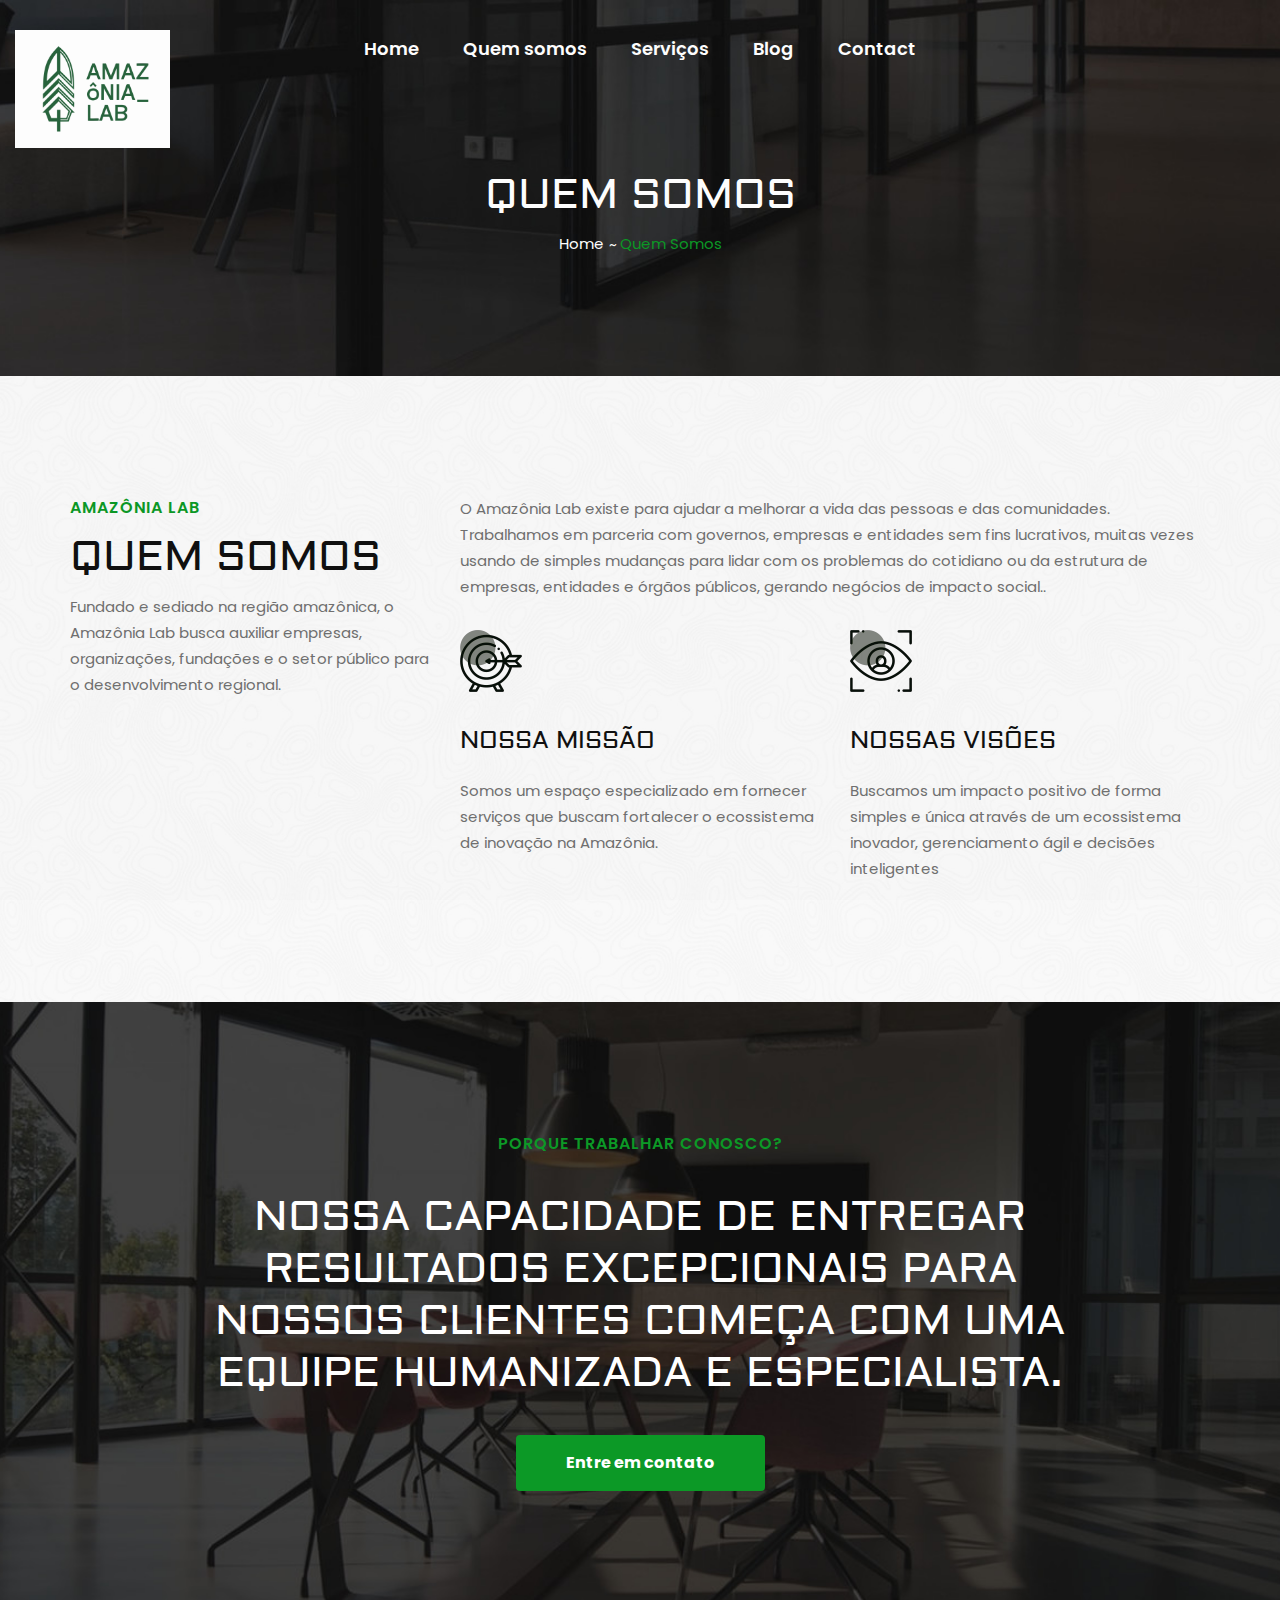
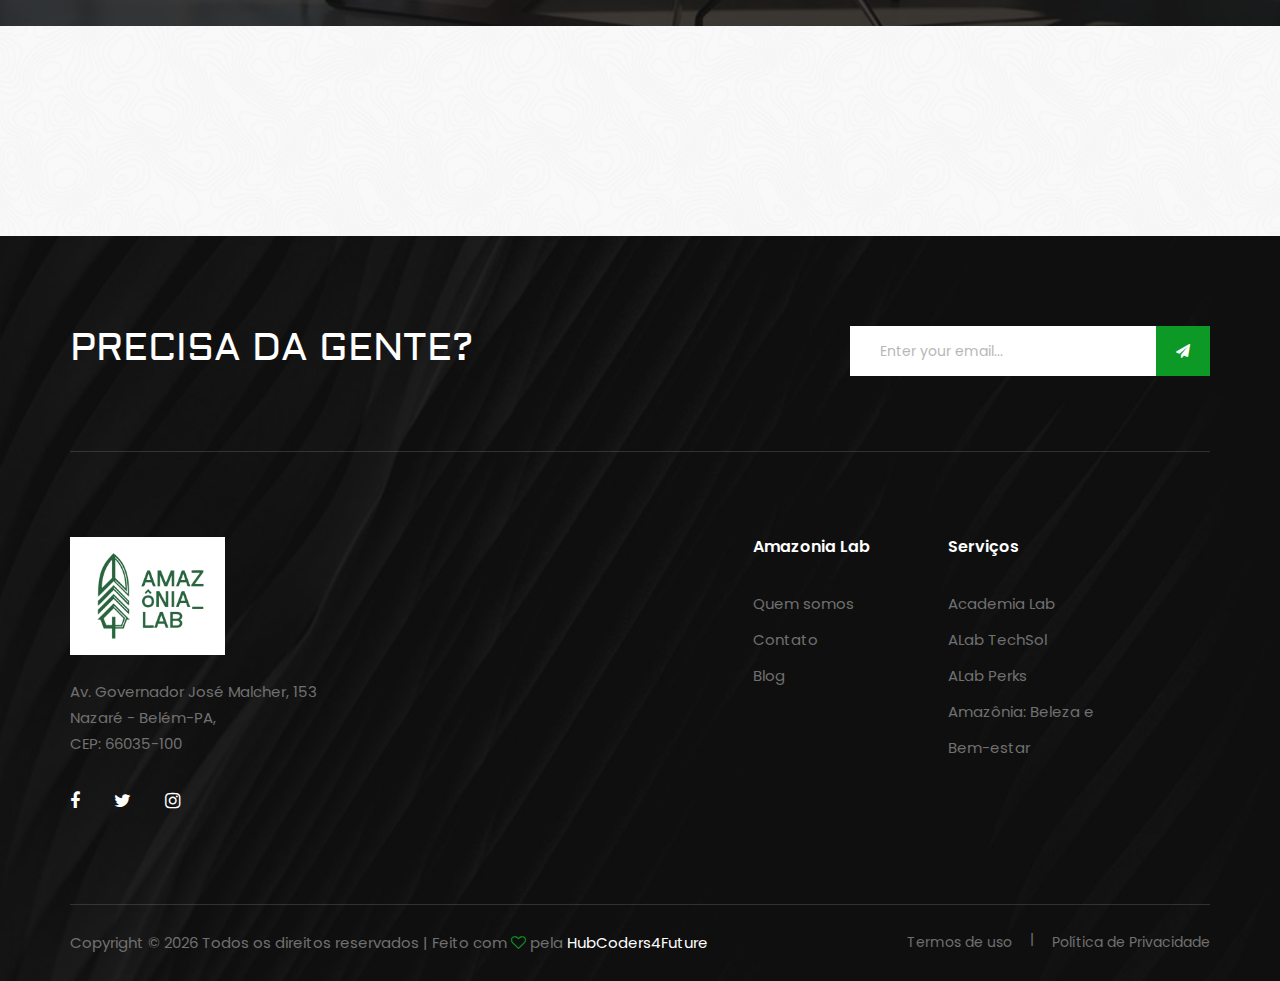
<file: about.html>
<!DOCTYPE html>
<html lang="zxx">

<head>
    <meta charset="UTF-8">
    <meta name="description" content="Staging Template">
    <meta name="keywords" content="Staging, unica, creative, html">
    <meta name="viewport" content="width=device-width, initial-scale=1.0">
    <meta http-equiv="X-UA-Compatible" content="ie=edge">
    <title>Amazônia Lab</title>

    <!-- Google Font -->
    <link href="https://fonts.googleapis.com/css2?family=Poppins:wght@300;400;500;600;700;800;900&display=swap"
    rel="stylesheet">
    <link href="https://fonts.googleapis.com/css2?family=Aldrich&display=swap" rel="stylesheet">

    <!-- Css Styles -->
    <link rel="stylesheet" href="css/bootstrap.min.css" type="text/css">
    <link rel="stylesheet" href="css/font-awesome.min.css" type="text/css">
    <link rel="stylesheet" href="css/elegant-icons.css" type="text/css">
    <link rel="stylesheet" href="css/owl.carousel.min.css" type="text/css">
    <link rel="stylesheet" href="css/slicknav.min.css" type="text/css">
    <link rel="stylesheet" href="css/style.css" type="text/css">
</head>

<body>
    <!-- Page Preloder -->
    <div id="preloder">
        <div class="loader"></div>
    </div>

    <!-- Offcanvas Menu Begin -->
    <div class="offcanvas-menu-overlay"></div>
    <div class="offcanvas-menu-wrapper">
        <div class="offcanvas__logo">
            <a href="#"><img src="img/logo.png" alt=""></a>
        </div>
        <div id="mobile-menu-wrap"></div>
        <!-- <div class="offcanvas__widget">
            <span>Call us for any questions</span>
            <h4>+01 123 456 789</h4>
        </div> -->
    </div>
    <!-- Offcanvas Menu End -->

    <!-- Header Section Begin -->
    <header class="header">
        <div class="container-fluid">
            <div class="row">
                <div class="col-lg-3">
                    <div class="header__logo">
                        <a href="#"><img src="img/logo.png" alt=""></a>
                    </div>
                </div>
                <div class="col-lg-6">
                    <nav class="header__menu mobile-menu">
                        <ul>
                            <li><a href="./index.html">Home</a></li>
                            <li><a href="./about.html">Quem somos</a></li>
                            <li><a href="./projects.html">Serviços</a>
                                <ul class="dropdown">
                                  
                                    <li><a href="./about.html">Academia Lab</a></li>
                                    <li><a href="./about.html">ALab TechSol</a></li>
                                    <li><a href="./services.html">ALab Perks</a></li>
                                    <li><a href="./blog-details.html">Amazônia: Beleza e <br>Bem-estar</a></li>
                                </ul>
                            </li>
                            <li><a href="./blog.html">Blog</a></li>
                            <li><a href="./contact.html">Contact</a></li>
                        </ul>
                    </nav>
                </div>
                <!-- <div class="col-lg-3">
                    <div class="header__widget">
                        <span>Call us for any questions</span>
                        <h4>+01 123 456 789</h4>
                    </div>
                </div> -->
            </div>
            <div class="canvas__open"><i class="fa fa-bars"></i></div>
        </div>
    </header>
    <!-- Header Section End -->

    <!-- Breadcrumb Section Begin -->
    <div class="breadcrumb-option spad set-bg" data-setbg="img/breadcrumb-bg.jpg">
        <div class="container">
            <div class="row">
                <div class="col-lg-12 text-center">
                    <div class="breadcrumb__text">
                        <h2>Quem somos</h2>
                        <div class="breadcrumb__links">
                            <a href="./index.html">Home</a>
                            <span>Quem Somos</span>
                        </div>
                    </div>
                </div>
            </div>
        </div>
    </div>

    <section class="about-page spad set-bg" data-setbg="img/testimonial/testimonial-bg.jpg">
        <div class="container">
            <div class="row">
                <div class="col-lg-4 col-md-4">
                    <div class="about__text about__page__text">
                        <div class="section-title">
                            <span>Amazônia Lab</span>
                            <h2>Quem somos</h2>
                        </div>
                        <div class="about__para__text">
                            <p>Fundado e sediado na região
                                amazônica, o Amazônia Lab
                                busca auxiliar empresas,
                                organizações, fundações e o
                                setor público para o
                                desenvolvimento regional.</p>
                        </div>
                    </div>
                </div>
                <div class="col-lg-8 col-md-8">
                    <div class="about__page__services">
                        <div class="about__page__services__text">
                            <p>O Amazônia Lab existe para ajudar a melhorar a vida das pessoas e das comunidades. Trabalhamos em parceria com governos, empresas e entidades sem fins lucrativos, muitas vezes usando de simples mudanças para lidar com os problemas do cotidiano ou da estrutura de empresas, entidades e órgãos públicos, gerando negócios de impacto social..</p>
                        </div>
                        <div class="row">
                            <div class="col-lg-6 col-md-6 col-sm-6">
                                <div class="services__item">
                                    <img src="img/services/services-5.png" alt="">
                                    <h4>Nossa Missão</h4>
                                    <p>Somos um espaço especializado em fornecer serviços que buscam fortalecer o ecossistema de inovação na Amazônia.</p>
                                </div>
                            </div>
                            <div class="col-lg-6 col-md-6 col-sm-6">
                                <div class="services__item">
                                    <img src="img/services/services-6.png" alt="">
                                    <h4>Nossas visões</h4>
                                    <p>Buscamos um impacto positivo de forma simples e única através de um ecossistema inovador, gerenciamento ágil e decisões inteligentes</p>
                                </div>
                            </div>
                        </div>
                    </div>
                </div>
            </div>
        </div>
    </section>
    <!-- About Page Section End -->

    <!-- Call To Action Section Begin -->
    <section class="callto spad set-bg" data-setbg="img/call-bg.jpg">
        <div class="container">
            <div class="row d-flex justify-content-center">
                <div class="col-lg-10 text-center">
                    <div class="callto__text">
                        <span>Porque trabalhar conosco?</span>
                        <h2>Nossa capacidade de entregar resultados excepcionais para nossos clientes começa com uma equipe humanizada e especialista.
                        </h2>
                        <a href="#" class="primary-btn">Entre em contato</a>
                    </div>
                </div>
            </div>
        </div>
    </section>
    <!-- Call To Action Section End -->

    <!-- Team Section Begin -->
    <section class="team spad set-bg" data-setbg="img/testimonial/testimonial-bg.jpg">
       
    </section>
    <!-- Team Section End -->

    <!-- Footer Section Begin -->
    <footer class="footer set-bg" data-setbg="img/footer-bg.jpg">
        <div class="container">
            <div class="footer__top">
                <div class="row">
                    <div class="col-lg-8 col-md-6">
                        <div class="footer__top__text">
                            <h2>Precisa da gente?</h2>
                        </div>
                    </div>
                    <div class="col-lg-4 col-md-6">
                        <div class="footer__top__newslatter">
                            <form action="#">
                                <input type="text" placeholder="Enter your email...">
                                <button type="submit"><i class="fa fa-send"></i></button>
                            </form>
                        </div>
                    </div>
                </div>
            </div>
            <div class="row">
                <div class="col-lg-3 col-md-6 col-sm-6">
                    <div class="footer__about">
                        <div class="footer__logo">
                            <a href="#"><img src="img/logo.png" alt=""></a>
                        </div>
                        <p>Av. Governador José Malcher, 153<br /> Nazaré - Belém-PA, <br>CEP: 66035-100</p>
                        <!-- <ul>
                            <li>Info.colorlib@gmail.com</li>
                            <li>+84 123 456 789</li>
                        </ul> -->
                        <div class="footer__social">
                            <a href="#"><i class="fa fa-facebook"></i></a>
                            <a href="#"><i class="fa fa-twitter"></i></a>
                            <a href="#"><i class="fa fa-instagram"></i></a>
                          
                        </div>
                    </div>
                </div>
                <div class="col-lg-2 offset-lg-1 col-md-3 col-sm-6">
                    <div class="footer__widget">
                       
                        
                    </div>
                </div>
                <div class="col-lg-2 offset-lg-1 col-md-3 col-sm-6">
                    <div class="footer__widget">
                        <h6>Amazonia Lab</h6>
                        <ul>
                            <li><a href="#">Quem somos</a></li>
                            <li><a href="#">Contato</a></li>
                            <li><a href="#">Blog</a></li>
                           
                        </ul>
                    </div>
                </div>
                <div class="col-lg-2 col-md-3 col-sm-6">
                    <div class="footer__widget">
                        <h6>Serviços</h6>
                        <ul>
                            <li><a href="#">Academia Lab</a></li>
                            <li><a href="#">ALab TechSol</a></li>
                            <li><a href="#">ALab Perks</a></li>
                            <li><a href="#">Amazônia: Beleza e Bem-estar</a></li>
                        </ul>
                    </div>
                </div>
               
            </div>
            <div class="copyright">
                <div class="row">
                    <div class="col-lg-8 col-md-7">
                        <div class="copyright__text">
                            <p>Copyright © <script>
                                document.write(new Date().getFullYear());
                            </script> Todos os direitos reservados | Feito com <i class="fa fa-heart-o"
                            aria-hidden="true"></i> pela <a href="https://coders4future.com"
                            target="_blank">HubCoders4Future</a>
                        </p>
                    </div>
                </div>
                <div class="col-lg-4 col-md-5">
                    <div class="copyright__widget">
                        <a href="#">Termos de uso</a>
                        <a href="#">Política de Privacidade</a>
                    </div>
                </div>
            </div>
        </div>
    </div>
</footer>
<!-- Footer Section End -->

<!-- Js Plugins -->
<script src="js/jquery-3.3.1.min.js"></script>
<script src="js/bootstrap.min.js"></script>
<script src="js/jquery.slicknav.js"></script>
<script src="js/owl.carousel.min.js"></script>
<script src="js/slick.min.js"></script>
<script src="js/main.js"></script>
</body>

</html>
</file>
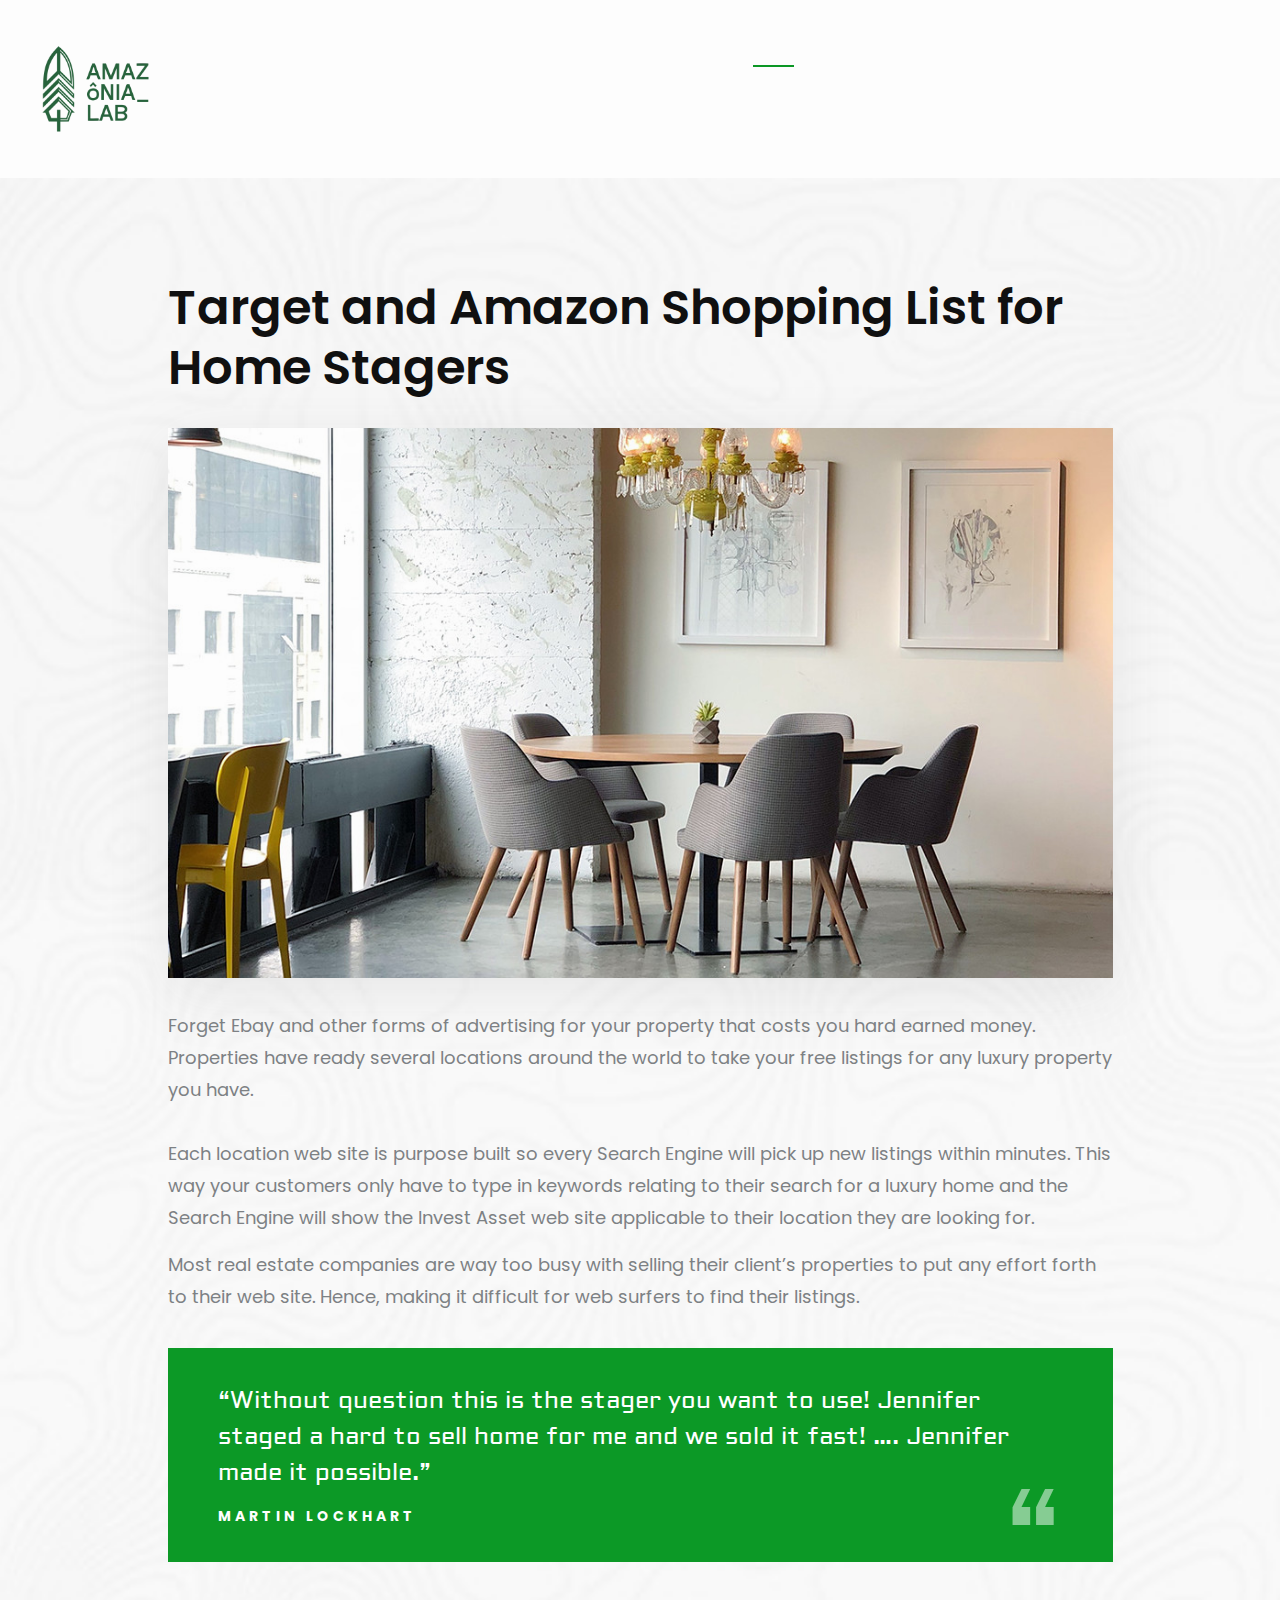
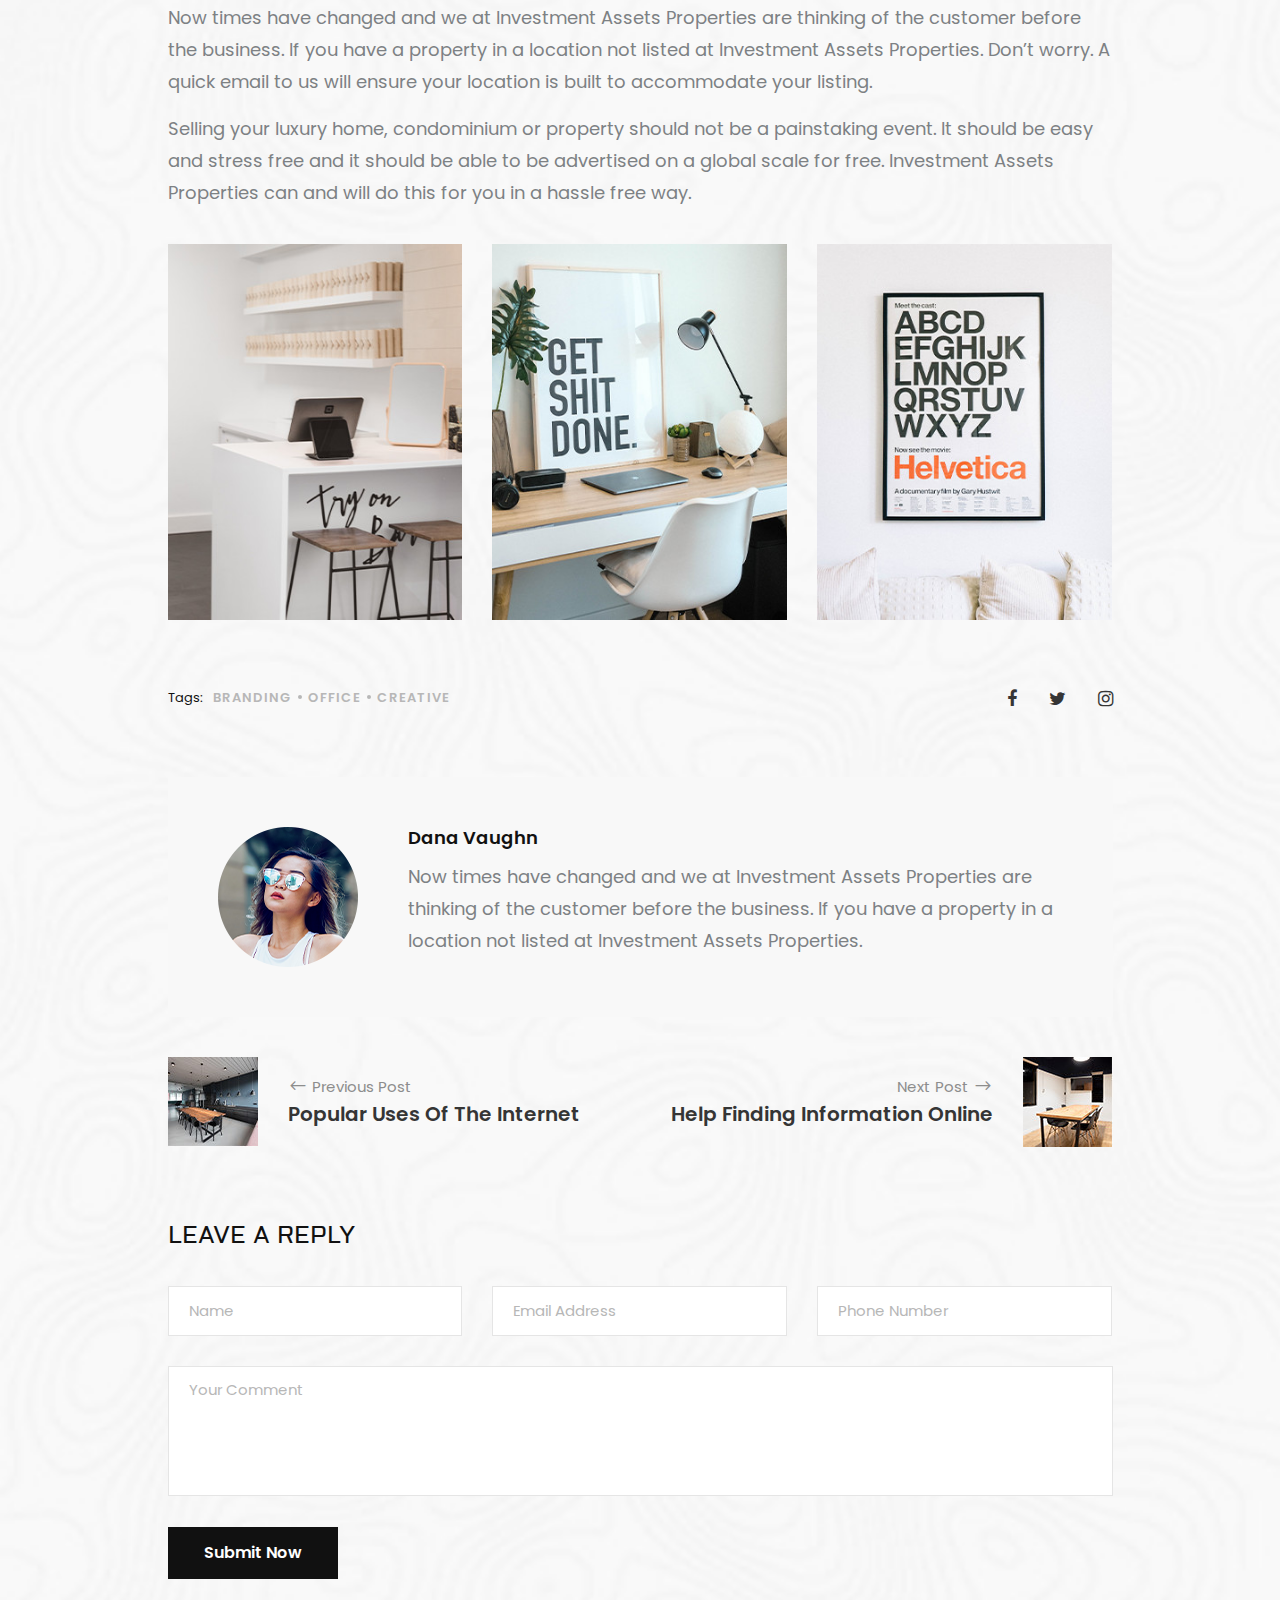
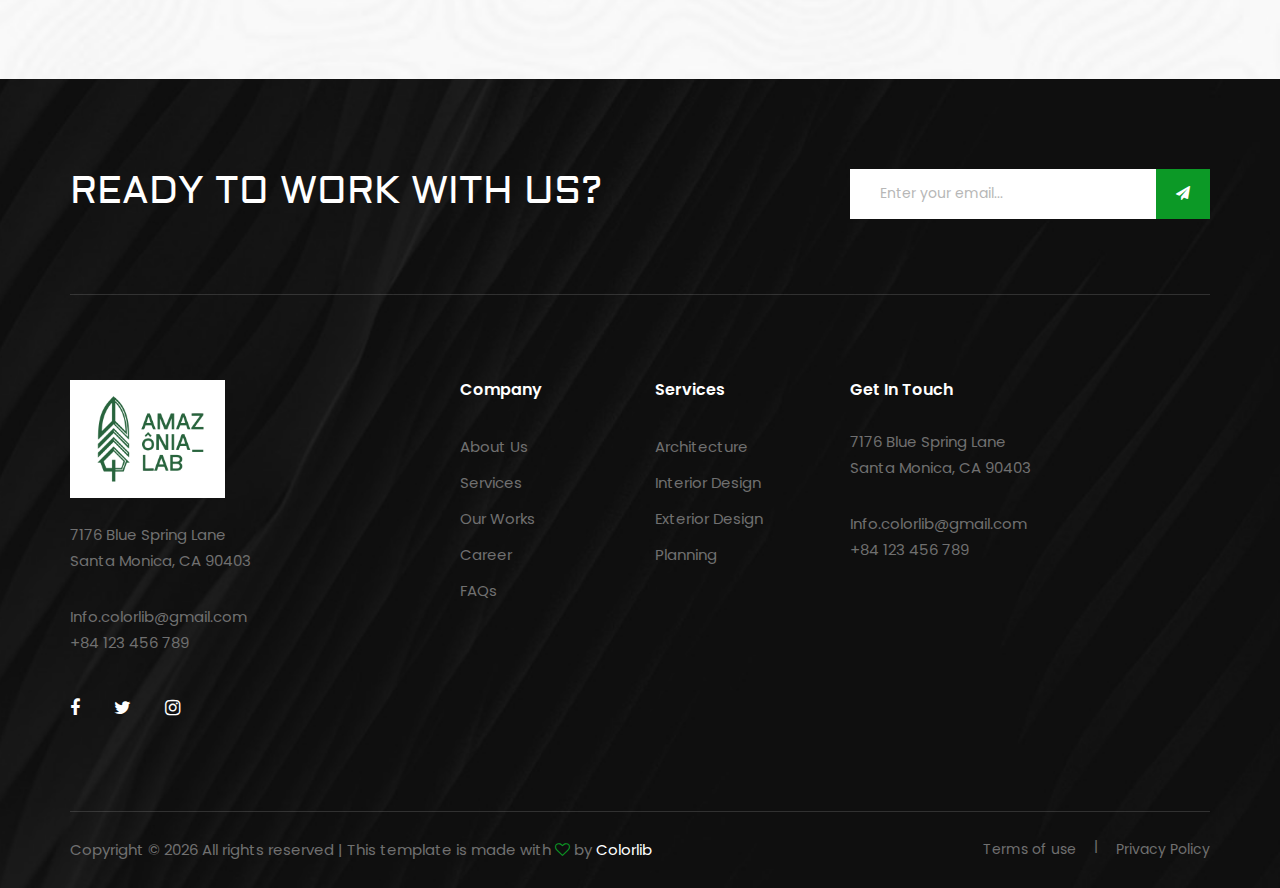
<file: blog-details.html>
<!DOCTYPE html>
<html lang="zxx">

<head>
    <meta charset="UTF-8">
    <meta name="description" content="Staging Template">
    <meta name="keywords" content="Staging, unica, creative, html">
    <meta name="viewport" content="width=device-width, initial-scale=1.0">
    <meta http-equiv="X-UA-Compatible" content="ie=edge">
    <title>Amazônia Lab</title>

    <!-- Google Font -->
    <link href="https://fonts.googleapis.com/css2?family=Poppins:wght@300;400;500;600;700;800;900&display=swap"
    rel="stylesheet">
    <link href="https://fonts.googleapis.com/css2?family=Aldrich&display=swap" rel="stylesheet">

    <!-- Css Styles -->
    <link rel="stylesheet" href="css/bootstrap.min.css" type="text/css">
    <link rel="stylesheet" href="css/font-awesome.min.css" type="text/css">
    <link rel="stylesheet" href="css/elegant-icons.css" type="text/css">
    <link rel="stylesheet" href="css/owl.carousel.min.css" type="text/css">
    <link rel="stylesheet" href="css/slicknav.min.css" type="text/css">
    <link rel="stylesheet" href="css/style.css" type="text/css">
    <link rel="stylesheet" href="css/slick.css" type="text/css">

</head>

<body>
    <!-- Page Preloder -->
    <div id="preloder">
        <div class="loader"></div>
    </div>

    <!-- Offcanvas Menu Begin -->
    <div class="offcanvas-menu-overlay"></div>
    <div class="offcanvas-menu-wrapper">
        <div class="offcanvas__logo">
            <a href="#"><img src="img/logo.png" alt=""></a>
        </div>
        <div id="mobile-menu-wrap"></div>
        <!-- <div class="offcanvas__widget">
            <span>Call us for any questions</span>
            <h4>+01 123 456 789</h4>
        </div> -->
    </div>
    <!-- Offcanvas Menu End -->

    <!-- Header Section Begin -->
    <header class="header header-normal">
        <div class="container-fluid">
            <div class="row">
                <div class="col-lg-3">
                    <div class="header__logo">
                        <a href="#"><img src="img/logo.png" alt=""></a>
                    </div>
                </div>
                <div class="col-lg-6">
                    <nav class="header__menu mobile-menu">
                        <ul>
                            <li><a href="./index.html">Home</a></li>
                           
                            <li><a href="./about.html">Quem somos</a></li>
                            <li><a href="./projects.html">Serviços</a>
                                <ul class="dropdown">
                                  
                                    <li><a href="./about.html">Academia Lab</a></li>
                                    <li><a href="./about.html">ALab TechSol</a></li>
                                    <li><a href="./services.html">ALab Perks</a></li>
                                    <li><a href="./blog-details.html">Amazônia: Beleza e <br>Bem-estar</a></li>
                                </ul>
                            </li>
                            <li class="active"><a href="./blog.html">Blog</a></li>
                            <li><a href="./contact.html">Contact</a></li>
                        </ul>
                    </nav>
                </div>
                <!-- <div class="col-lg-3">
                    <div class="header__widget">
                        <span>Call us for any questions</span>
                        <h4>+01 123 456 789</h4>
                    </div>
                </div> -->
            </div>
            <div class="canvas__open"><i class="fa fa-bars"></i></div>
        </div>
    </header>
    <!-- Header Section End -->

    <!-- Blog Details Section Begin -->
    <section class="blog-details spad set-bg" data-setbg="img/testimonial/testimonial-bg.jpg">
        <div class="container">
            <div class="row d-flex justify-content-center">
                <div class="col-lg-10">
                    <div class="blog__details__content">
                        <div class="blog__details__title">
                            
                            <h2>Target and Amazon Shopping List for Home Stagers</h2>
                            <img src="img/blog/details/blog-details.jpg" alt="">
                            <p>Forget Ebay and other forms of advertising for your property that costs you hard earned
                                money. Properties have ready several locations around the world to take your free
                            listings for any luxury property you have.</p>
                        </div>
                        <div class="blog__details__text">
                            <p>Each location web site is purpose built so every Search Engine will pick up new listings
                                within minutes. This way your customers only have to type in keywords relating to their
                                search for a luxury home and the Search Engine will show the Invest Asset web site
                            applicable to their location they are looking for.</p>
                            <p>Most real estate companies are way too busy with selling their client’s properties to put
                                any effort forth to their web site. Hence, making it difficult for web surfers to find
                            their listings.</p>
                        </div>
                        <div class="blog__item__quote">
                            <p>“Without question this is the stager you want to use! Jennifer staged a hard to sell home
                            for me and we sold it fast! …. Jennifer made it possible.”</p>
                            <span>Martin Lockhart</span>
                        </div>
                        <div class="blog__details__text">
                            <p>Now times have changed and we at Investment Assets Properties are thinking of the
                                customer before the business. If you have a property in a location not listed at
                                Investment Assets Properties. Don’t worry. A quick email to us will ensure your location
                            is built to accommodate your listing.</p>
                            <p>Selling your luxury home, condominium or property should not be a painstaking event. It
                                should be easy and stress free and it should be able to be advertised on a global scale
                                for free. Investment Assets Properties can and will do this for you in a hassle free
                            way.</p>
                        </div>
                        <div class="blog__details__pic">
                            <div class="row">
                                <div class="col-lg-4 col-md-4 col-sm-4">
                                    <img src="img/blog/details/bi-1.jpg" alt="">
                                </div>
                                <div class="col-lg-4 col-md-4 col-sm-4">
                                    <img src="img/blog/details/bi-2.jpg" alt="">
                                </div>
                                <div class="col-lg-4 col-md-4 col-sm-4">
                                    <img src="img/blog/details/bi-3.jpg" alt="">
                                </div>
                            </div>
                        </div>
                        <div class="blog__details__widget">
                            <div class="row">
                                <div class="col-lg-6 col-md-6 col-sm-6">
                                    <div class="blog__details__tags">
                                        <span>Tags:</span>
                                        <a href="#">Branding</a>
                                        <a href="#">Office</a>
                                        <a href="#">Creative</a>
                                    </div>
                                </div>
                                <div class="col-lg-6 col-md-6 col-sm-6">
                                    <div class="blog__details__social">
                                        <a href="#"><i class="fa fa-facebook"></i></a>
                                        <a href="#"><i class="fa fa-twitter"></i></a>
                                        <a href="#"><i class="fa fa-instagram"></i></a>
                                       
                                    </div>
                                </div>
                            </div>
                        </div>
                        <div class="blog__details__author">
                            <div class="blog__details__author__pic">
                                <img src="img/blog/blog-about.png" alt="">
                            </div>
                            <div class="blog__details__author__text">
                                <h5>Dana Vaughn</h5>
                                <p>Now times have changed and we at Investment Assets Properties are thinking of the
                                    customer before the business. If you have a property in a location not listed at
                                Investment Assets Properties.</p>
                            </div>
                        </div>
                        <div class="blog__details__btns">
                            <div class="row">
                                <div class="col-lg-6 col-md-6 col-sm-6">
                                    <a href="#" class="blog__details__btns__item">
                                        <div class="blog__details__btns__item__pic">
                                            <img src="img/blog/details/prev.jpg" alt="">
                                        </div>
                                        <div class="blog__details__btns__item__text">
                                            <h6><span class="arrow_left"></span> Previous Post</h6>
                                            <h5>Popular Uses Of The Internet</h5>
                                        </div>
                                    </a>
                                </div>
                                <div class="col-lg-6 col-md-6 col-sm-6">
                                    <a href="#" class="blog__details__btns__item blog__details__btns__item--next">
                                        <div class="blog__details__btns__item__pic">
                                            <img src="img/blog/details/next.jpg" alt="">
                                        </div>
                                        <div class="blog__details__btns__item__text">
                                            <h6>Next Post <span class="arrow_right"></span></h6>
                                            <h5>Help Finding Information Online</h5>
                                        </div>
                                    </a>
                                </div>
                            </div>
                        </div>
                        <div class="blog__details__comment__form">
                            <h4>Leave A Reply</h4>
                            <form action="#">
                                <div class="row">
                                    <div class="col-lg-4 col-md-4">
                                        <input type="text" placeholder="Name">
                                    </div>
                                    <div class="col-lg-4 col-md-4">
                                        <input type="text" placeholder="Email Address">
                                    </div>
                                    <div class="col-lg-4 col-md-4">
                                        <input type="text" placeholder="Phone Number">
                                    </div>
                                    <div class="col-lg-12">
                                        <textarea placeholder="Your Comment"></textarea>
                                        <button type="submit" class="site-btn">Submit Now</button>
                                    </div>
                                </div>
                            </form>
                        </div>
                    </div>
                </div>
            </div>
        </div>
    </section>
    <!-- Blog Details Section End -->

    <!-- Footer Section Begin -->
    <footer class="footer set-bg" data-setbg="img/footer-bg.jpg">
        <div class="container">
            <div class="footer__top">
                <div class="row">
                    <div class="col-lg-8 col-md-6">
                        <div class="footer__top__text">
                            <h2>Ready To Work With Us?</h2>
                        </div>
                    </div>
                    <div class="col-lg-4 col-md-6">
                        <div class="footer__top__newslatter">
                            <form action="#">
                                <input type="text" placeholder="Enter your email...">
                                <button type="submit"><i class="fa fa-send"></i></button>
                            </form>
                        </div>
                    </div>
                </div>
            </div>
            <div class="row">
                <div class="col-lg-3 col-md-6 col-sm-6">
                    <div class="footer__about">
                        <div class="footer__logo">
                            <a href="#"><img src="img/logo.png" alt=""></a>
                        </div>
                        <p>7176 Blue Spring Lane <br />Santa Monica, CA 90403</p>
                        <ul>
                            <li>Info.colorlib@gmail.com</li>
                            <li>+84 123 456 789</li>
                        </ul>
                        <div class="footer__social">
                            <a href="#"><i class="fa fa-facebook"></i></a>
                            <a href="#"><i class="fa fa-twitter"></i></a>
                            <a href="#"><i class="fa fa-instagram"></i></a>

                        </div>
                    </div>
                </div>
                <div class="col-lg-2 offset-lg-1 col-md-3 col-sm-6">
                    <div class="footer__widget">
                        <h6>Company</h6>
                        <ul>
                            <li><a href="#">About Us</a></li>
                            <li><a href="#">Services</a></li>
                            <li><a href="#">Our Works</a></li>
                            <li><a href="#">Career</a></li>
                            <li><a href="#">FAQs</a></li>
                        </ul>
                    </div>
                </div>
                <div class="col-lg-2 col-md-3 col-sm-6">
                    <div class="footer__widget">
                        <h6>Services</h6>
                        <ul>
                            <li><a href="#">Architecture</a></li>
                            <li><a href="#">Interior Design</a></li>
                            <li><a href="#">Exterior Design</a></li>
                            <li><a href="#">Planning</a></li>
                        </ul>
                    </div>
                </div>
                <div class="col-lg-4 col-md-6 col-sm-6">
                    <div class="footer__address">
                        <h6>Get In Touch</h6>
                        <p>7176 Blue Spring Lane <br />Santa Monica, CA 90403</p>
                        <ul>
                            <li>Info.colorlib@gmail.com</li>
                            <li>+84 123 456 789</li>
                        </ul>
                    </div>
                </div>
            </div>
            <div class="copyright">
                <div class="row">
                    <div class="col-lg-8 col-md-7">
                        <div class="copyright__text">
                            <p>Copyright © <script>
                                document.write(new Date().getFullYear());
                            </script> All rights reserved | This template is made with <i class="fa fa-heart-o"
                            aria-hidden="true"></i> by <a href="https://colorlib.com"
                            target="_blank">Colorlib</a>
                        </p>
                    </div>
                </div>
                <div class="col-lg-4 col-md-5">
                    <div class="copyright__widget">
                        <a href="#">Terms of use</a>
                        <a href="#">Privacy Policy</a>
                    </div>
                </div>
            </div>
        </div>
    </div>
</footer>
<!-- Footer Section End -->

<!-- Js Plugins -->
<script src="js/jquery-3.3.1.min.js"></script>
<script src="js/bootstrap.min.js"></script>
<script src="js/jquery.slicknav.js"></script>
<script src="js/owl.carousel.min.js"></script>
<script src="js/slick.min.js"></script>
<script src="js/main.js"></script>
</body>

</html>
</file>
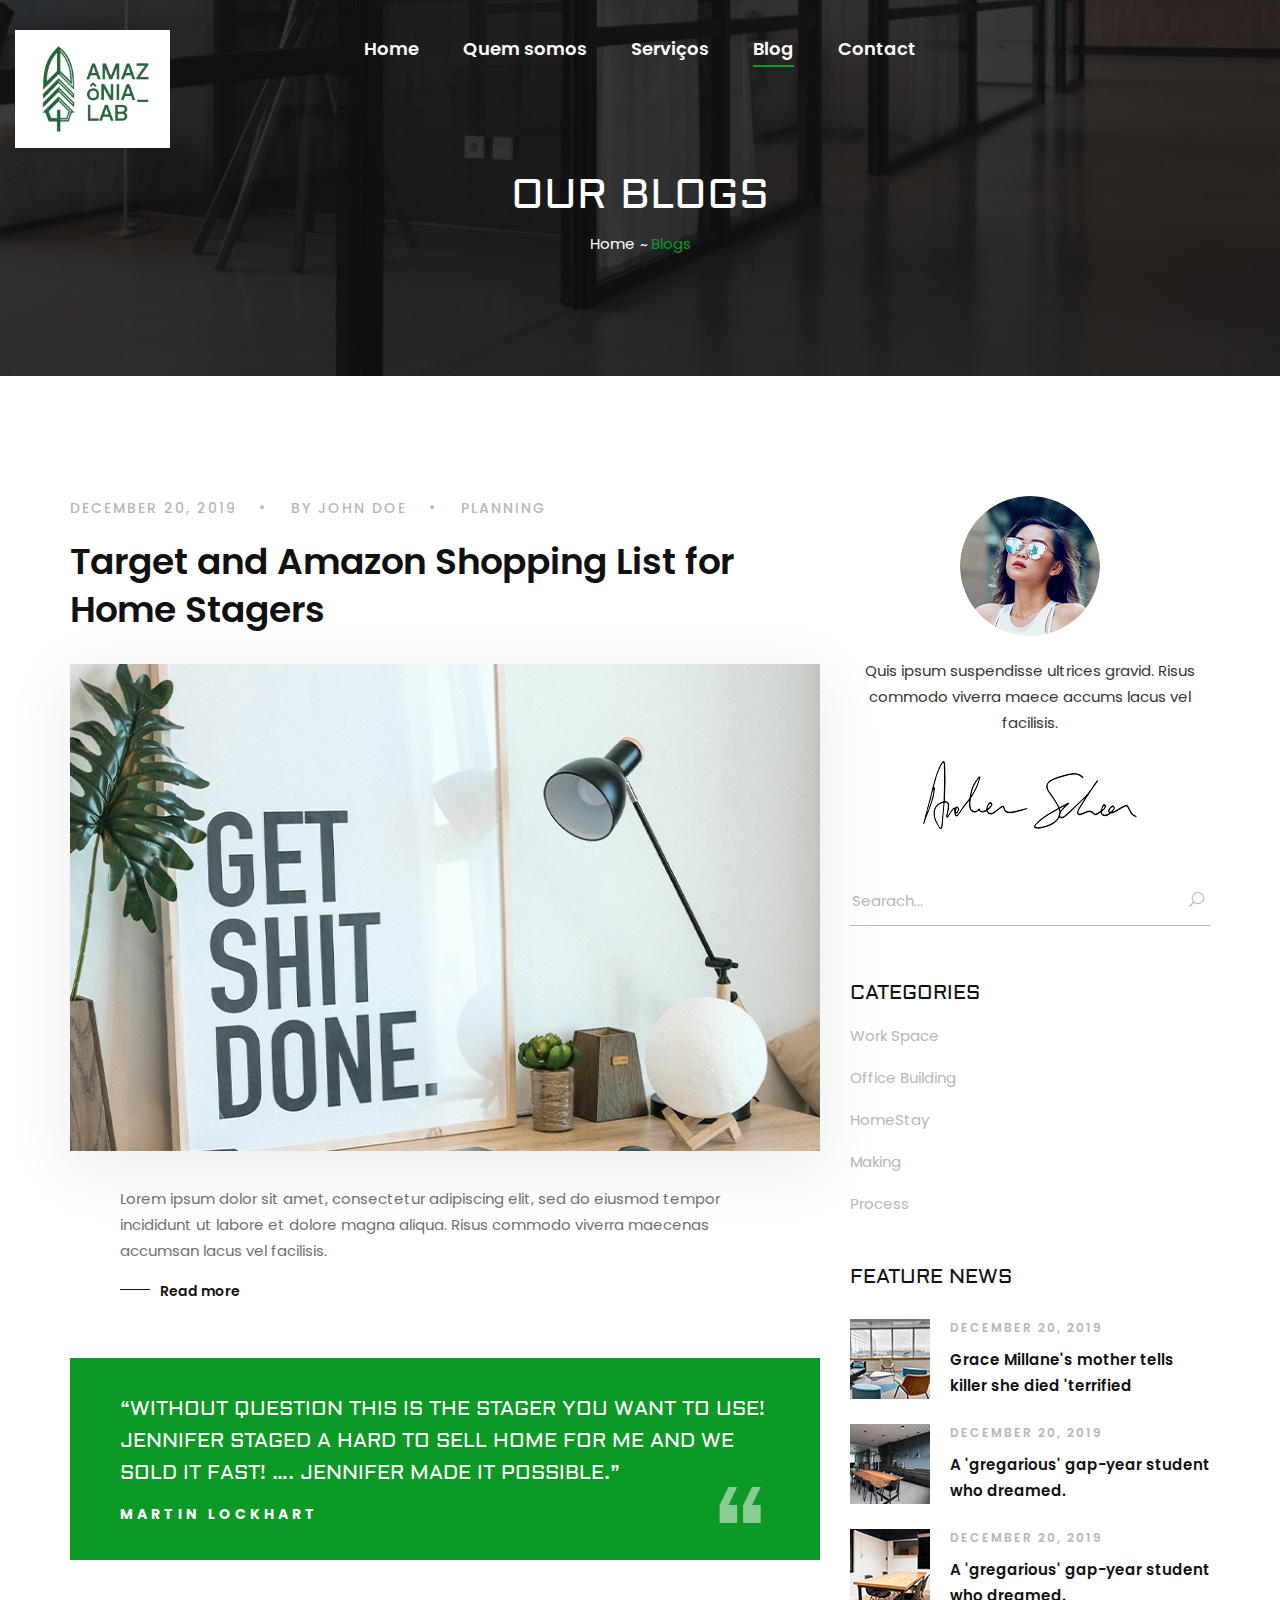
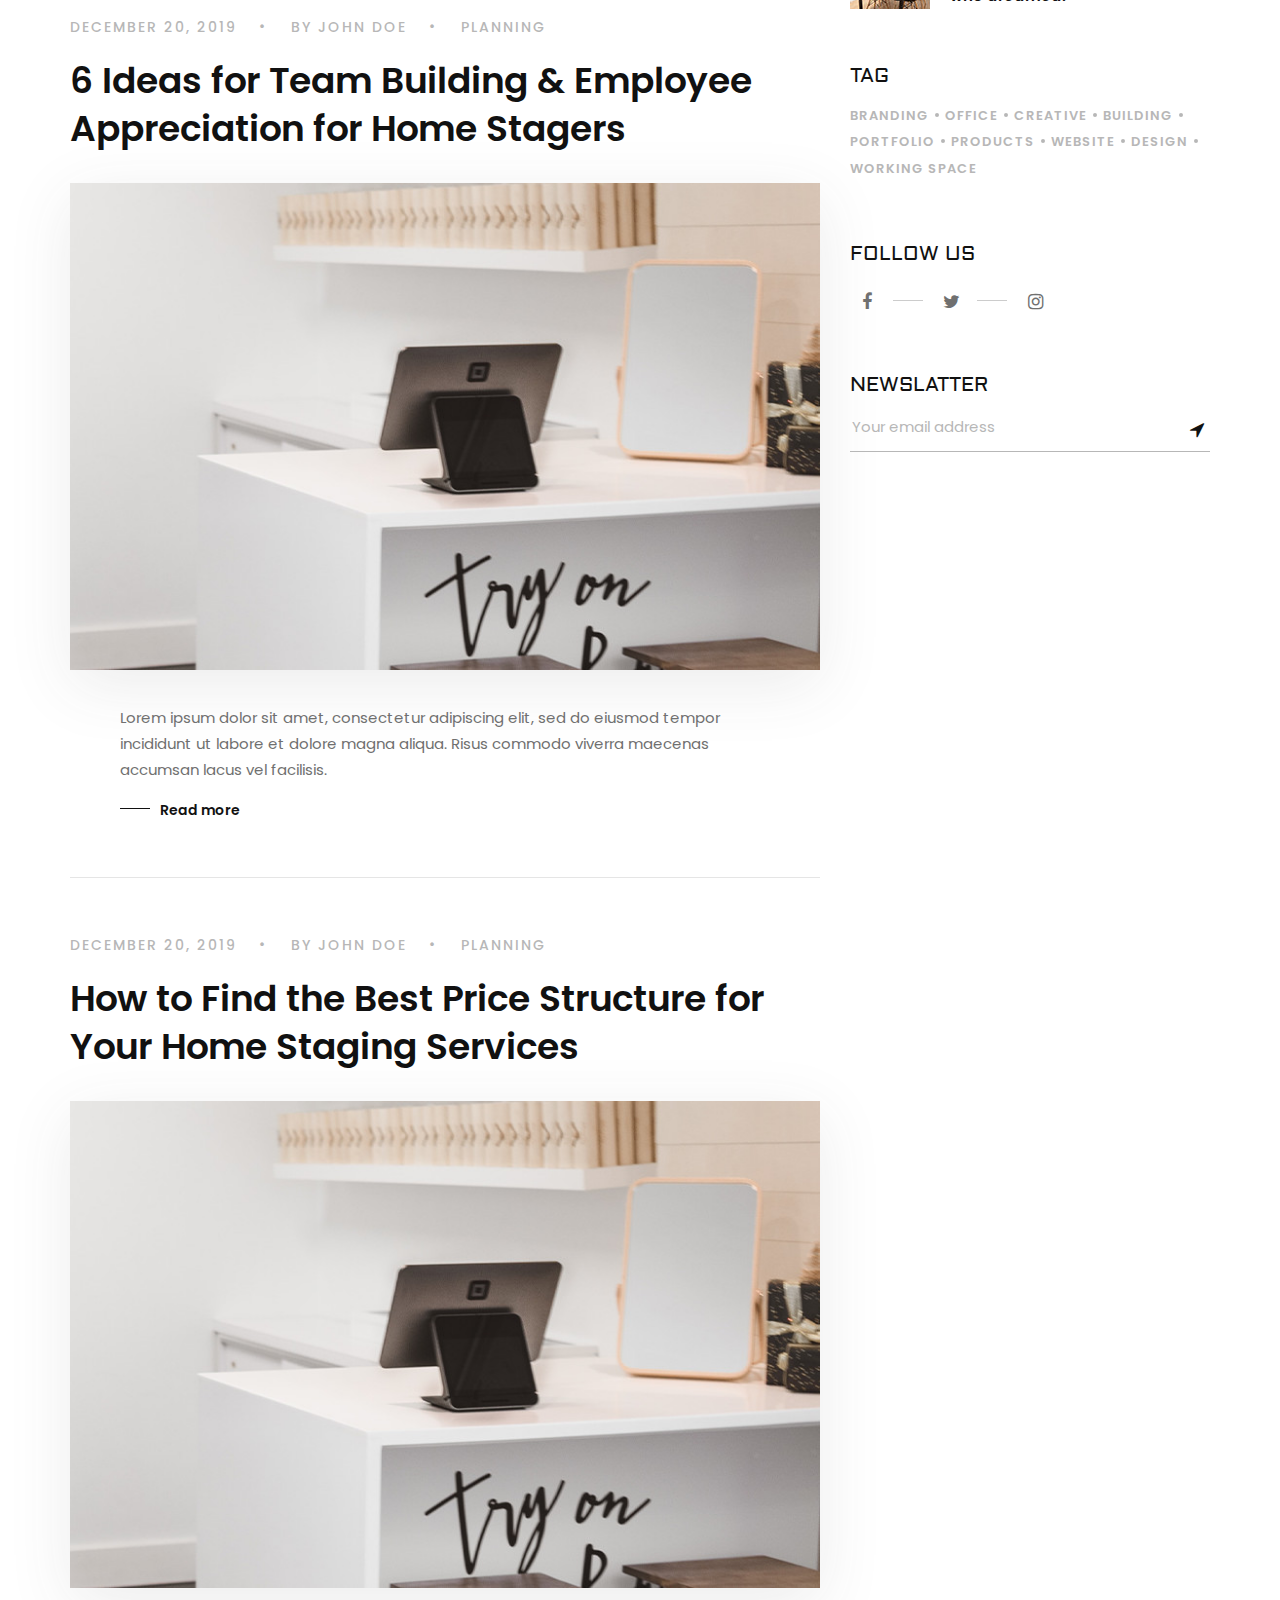
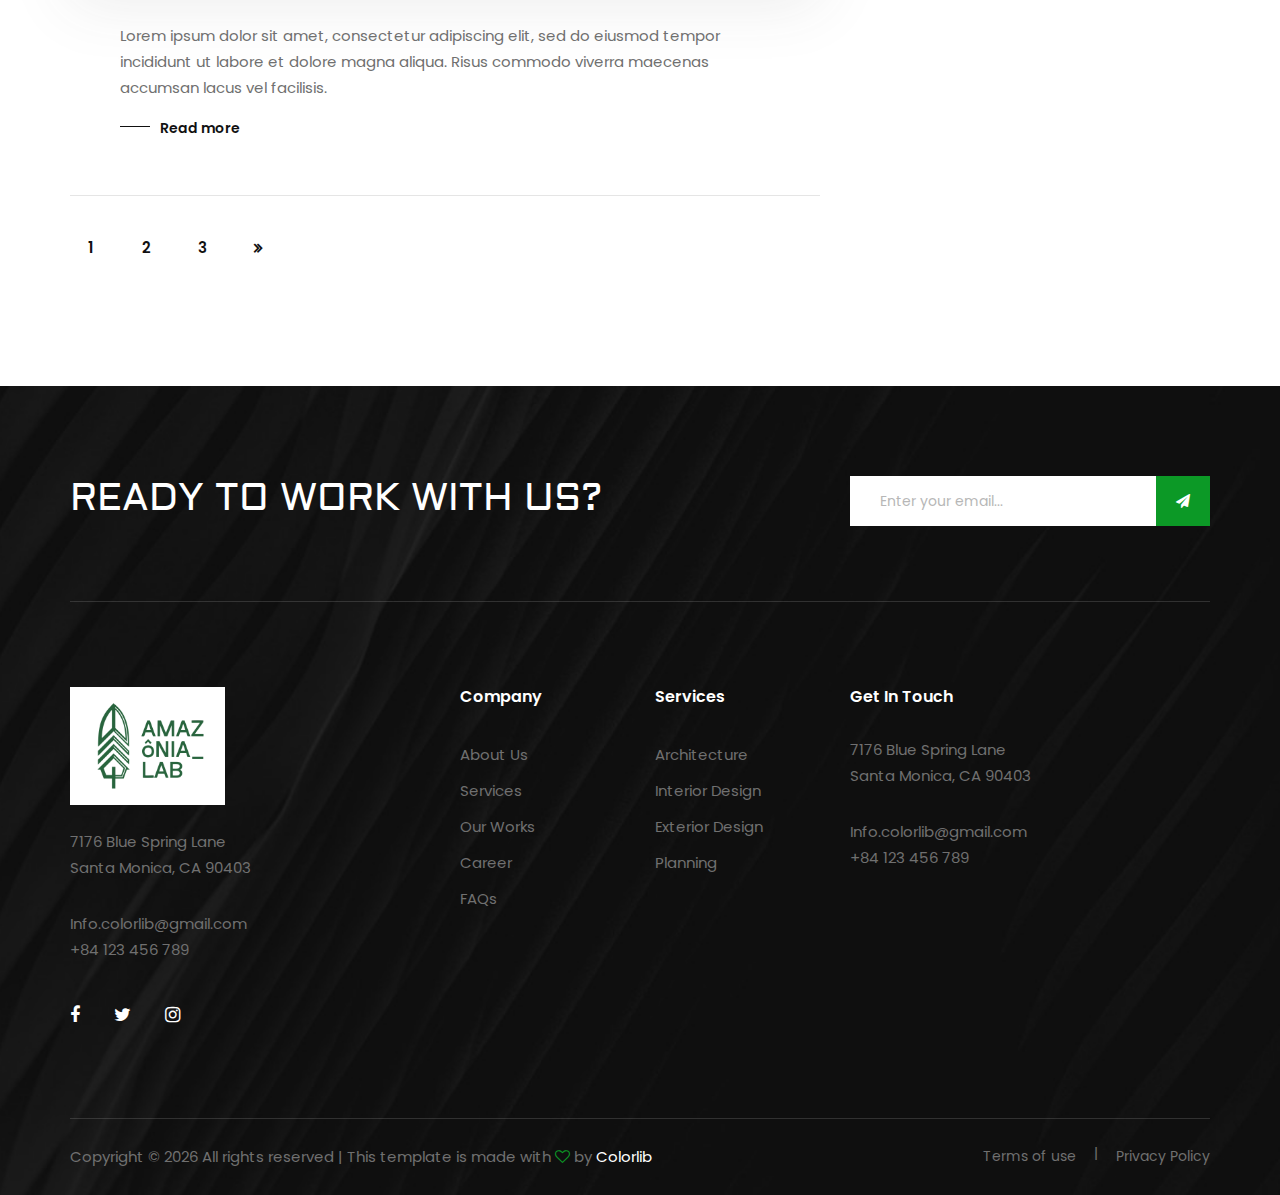
<file: blog.html>
<!DOCTYPE html>
<html lang="zxx">

<head>
    <meta charset="UTF-8">
    <meta name="description" content="Staging Template">
    <meta name="keywords" content="Staging, unica, creative, html">
    <meta name="viewport" content="width=device-width, initial-scale=1.0">
    <meta http-equiv="X-UA-Compatible" content="ie=edge">
    <title>Amazônia Lab</title>

    <!-- Google Font -->
    <link href="https://fonts.googleapis.com/css2?family=Poppins:wght@300;400;500;600;700;800;900&display=swap"
    rel="stylesheet">
    <link href="https://fonts.googleapis.com/css2?family=Aldrich&display=swap" rel="stylesheet">

    <!-- Css Styles -->
    <link rel="stylesheet" href="css/bootstrap.min.css" type="text/css">
    <link rel="stylesheet" href="css/font-awesome.min.css" type="text/css">
    <link rel="stylesheet" href="css/elegant-icons.css" type="text/css">
    <link rel="stylesheet" href="css/owl.carousel.min.css" type="text/css">
    <link rel="stylesheet" href="css/slicknav.min.css" type="text/css">
    <link rel="stylesheet" href="css/style.css" type="text/css">
</head>

<body>
    <!-- Page Preloder -->
    <div id="preloder">
        <div class="loader"></div>
    </div>

    <!-- Offcanvas Menu Begin -->
    <div class="offcanvas-menu-overlay"></div>
    <div class="offcanvas-menu-wrapper">
        <div class="offcanvas__logo">
            <a href="#"><img src="img/logo.png" alt=""></a>
        </div>
        <div id="mobile-menu-wrap"></div>
        <!-- <div class="offcanvas__widget">
            <span>Call us for any questions</span>
            <h4>+01 123 456 789</h4>
        </div> -->
    </div>
    <!-- Offcanvas Menu End -->

    <!-- Header Section Begin -->
    <header class="header">
        <div class="container-fluid">
            <div class="row">
                <div class="col-lg-3">
                    <div class="header__logo">
                        <a href="#"><img src="img/logo.png" alt=""></a>
                    </div>
                </div>
                <div class="col-lg-6">
                    <nav class="header__menu mobile-menu">
                        <ul>
                            <li><a href="./index.html">Home</a></li>
                           
                            <li><a href="./about.html">Quem somos</a></li>
                            <li><a href="./projects.html">Serviços</a>
                                <ul class="dropdown">
                                    <li><a href="./Project-details.html">Project Details</a></li>
                                    <li><a href="./about.html">About</a></li>
                                    <li><a href="./services.html">Services</a></li>
                                    <li><a href="./blog-details.html">Blog Details</a></li>
                                </ul>
                            </li>
                            <li class="active"><a href="./blog.html">Blog</a></li>
                            <li><a href="./contact.html">Contact</a></li>
                        </ul>
                    </nav>
                </div>
                <!-- <div class="col-lg-3">
                    <div class="header__widget">
                        <span>Call us for any questions</span>
                        <h4>+01 123 456 789</h4>
                    </div>
                </div> -->
            </div>
            <div class="canvas__open"><i class="fa fa-bars"></i></div>
        </div>
    </header>
    <!-- Header Section End -->

    <!-- Breadcrumb Section Begin -->
    <div class="breadcrumb-option spad set-bg" data-setbg="img/breadcrumb-bg.jpg">
        <div class="container">
            <div class="row">
                <div class="col-lg-12 text-center">
                    <div class="breadcrumb__text">
                        <h2>Our Blogs</h2>
                        <div class="breadcrumb__links">
                            <a href="./index.html">Home</a>
                            <span>Blogs</span>
                        </div>
                    </div>
                </div>
            </div>
        </div>
    </div>
    <!-- Breadcrumb Section End -->

    <!-- Blog Section Begin -->
    <section class="blog spad">
        <div class="container">
            <div class="row">
                <div class="col-lg-8">
                    <div class="blog__item__list">
                        <div class="blog__item">
                            <ul>
                                <li>December 20, 2019 </li>
                                <li>By John Doe</li>
                                <li>Planning</li>
                            </ul>
                            <h2>Target and Amazon Shopping List for Home Stagers</h2>
                            <img src="img/blog/blog-1.jpg" alt="">
                            <div class="blog__item__text">
                                <p>Lorem ipsum dolor sit amet, consectetur adipiscing elit, sed do eiusmod tempor
                                    incididunt ut labore et dolore magna aliqua. Risus commodo viverra maecenas accumsan
                                lacus vel facilisis. </p>
                                <a href="#">Read more</a>
                            </div>
                        </div>
                        <div class="blog__item__quote">
                            <p>“Without question this is the stager you want to use! Jennifer staged a hard to sell home
                            for me and we sold it fast! …. Jennifer made it possible.”</p>
                            <span>Martin Lockhart</span>
                        </div>
                        <div class="blog__item">
                            <ul>
                                <li>December 20, 2019 </li>
                                <li>By John Doe</li>
                                <li>Planning</li>
                            </ul>
                            <h2>6 Ideas for Team Building & Employee Appreciation for Home Stagers</h2>
                            <img src="img/blog/blog-2.jpg" alt="">
                            <div class="blog__item__text">
                                <p>Lorem ipsum dolor sit amet, consectetur adipiscing elit, sed do eiusmod tempor
                                    incididunt ut labore et dolore magna aliqua. Risus commodo viverra maecenas accumsan
                                lacus vel facilisis. </p>
                                <a href="#">Read more</a>
                            </div>
                        </div>
                        <div class="blog__item">
                            <ul>
                                <li>December 20, 2019 </li>
                                <li>By John Doe</li>
                                <li>Planning</li>
                            </ul>
                            <h2>How to Find the Best Price Structure for Your Home Staging Services</h2>
                            <img src="img/blog/blog-2.jpg" alt="">
                            <div class="blog__item__text">
                                <p>Lorem ipsum dolor sit amet, consectetur adipiscing elit, sed do eiusmod tempor
                                    incididunt ut labore et dolore magna aliqua. Risus commodo viverra maecenas accumsan
                                lacus vel facilisis. </p>
                                <a href="#">Read more</a>
                            </div>
                        </div>
                    </div>
                    <div class="row">
                        <div class="col-lg-12">
                            <div class="blog__pagination">
                                <a href="#">1</a>
                                <a href="#">2</a>
                                <a href="#">3</a>
                                <a href="#"><i class="fa fa-angle-double-right"></i></a>
                            </div>
                        </div>
                    </div>
                </div>
                <div class="col-lg-4">
                    <div class="blog__sidebar">
                        <div class="blog__sidebar__about">
                            <img class="author__pic" src="img/blog/blog-about.png" alt="">
                            <p>Quis ipsum suspendisse ultrices gravid. Risus commodo viverra maece accums lacus vel
                            facilisis. </p>
                            <img src="img/blog/signature.png" alt="">
                        </div>
                        <div class="blog__sidebar__search">
                            <form action="#">
                                <input type="text" placeholder="Searach...">
                                <button type="submit"><span class="icon_search"></span></button>
                            </form>
                        </div>
                        <div class="blog__sidebar__categories">
                            <h5>Categories</h5>
                            <ul>
                                <li>Work Space</li>
                                <li>Office Building</li>
                                <li>HomeStay</li>
                                <li>Making</li>
                                <li>Process</li>
                            </ul>
                        </div>
                        <div class="blog__sidebar__feature">
                            <h5>Feature News</h5>
                            <a href="#" class="blog__sidebar__feature__item">
                                <div class="blog__sidebar__feature__item__pic">
                                    <img src="img/blog/br-1.jpg" alt="">
                                </div>
                                <div class="blog__sidebar__feature__item__text">
                                    <span>December 20, 2019</span>
                                    <h6>Grace Millane's mother tells killer she died 'terrified</h6>
                                </div>
                            </a>
                            <a href="#" class="blog__sidebar__feature__item">
                                <div class="blog__sidebar__feature__item__pic">
                                    <img src="img/blog/br-2.jpg" alt="">
                                </div>
                                <div class="blog__sidebar__feature__item__text">
                                    <span>December 20, 2019</span>
                                    <h6>A 'gregarious' gap-year student who dreamed.</h6>
                                </div>
                            </a>
                            <a href="#" class="blog__sidebar__feature__item">
                                <div class="blog__sidebar__feature__item__pic">
                                    <img src="img/blog/br-3.jpg" alt="">
                                </div>
                                <div class="blog__sidebar__feature__item__text">
                                    <span>December 20, 2019</span>
                                    <h6>A 'gregarious' gap-year student who dreamed.</h6>
                                </div>
                            </a>
                        </div>
                        <div class="blog__sidebar__tag">
                            <h5>Tag</h5>
                            <a href="#">Branding</a>
                            <a href="#">Office</a>
                            <a href="#">Creative</a>
                            <a href="#">Building</a>
                            <a href="#">Portfolio</a>
                            <a href="#">Products</a>
                            <a href="#">Website</a>
                            <a href="#">Design</a>
                            <a href="#">Working Space</a>
                        </div>
                        <div class="blog__sidebar__social">
                            <h5>Follow Us</h5>
                            <a href="#"><i class="fa fa-facebook"></i></a>
                            <a href="#"><i class="fa fa-twitter"></i></a>
                            <a href="#"><i class="fa fa-instagram"></i></a>

                        </div>
                        <div class="blog__sidebar__newslatter">
                            <h5>Newslatter</h5>
                            <form action="#">
                                <input type="text" placeholder="Your email address">
                                <button type="submit"><i class="fa fa-location-arrow"></i></button>
                            </form>
                        </div>
                    </div>
                </div>
            </div>
        </div>
    </section>
    <!-- Blog Section End -->

    <!-- Footer Section Begin -->
    <footer class="footer set-bg" data-setbg="img/footer-bg.jpg">
        <div class="container">
            <div class="footer__top">
                <div class="row">
                    <div class="col-lg-8 col-md-6">
                        <div class="footer__top__text">
                            <h2>Ready To Work With Us?</h2>
                        </div>
                    </div>
                    <div class="col-lg-4 col-md-6">
                        <div class="footer__top__newslatter">
                            <form action="#">
                                <input type="text" placeholder="Enter your email...">
                                <button type="submit"><i class="fa fa-send"></i></button>
                            </form>
                        </div>
                    </div>
                </div>
            </div>
            <div class="row">
                <div class="col-lg-3 col-md-6 col-sm-6">
                    <div class="footer__about">
                        <div class="footer__logo">
                            <a href="#"><img src="img/logo.png" alt=""></a>
                        </div>
                        <p>7176 Blue Spring Lane <br />Santa Monica, CA 90403</p>
                        <ul>
                            <li>Info.colorlib@gmail.com</li>
                            <li>+84 123 456 789</li>
                        </ul>
                        <div class="footer__social">
                            <a href="#"><i class="fa fa-facebook"></i></a>
                            <a href="#"><i class="fa fa-twitter"></i></a>
                            <a href="#"><i class="fa fa-instagram"></i></a>
                        
                        </div>
                    </div>
                </div>
                <div class="col-lg-2 offset-lg-1 col-md-3 col-sm-6">
                    <div class="footer__widget">
                        <h6>Company</h6>
                        <ul>
                            <li><a href="#">About Us</a></li>
                            <li><a href="#">Services</a></li>
                            <li><a href="#">Our Works</a></li>
                            <li><a href="#">Career</a></li>
                            <li><a href="#">FAQs</a></li>
                        </ul>
                    </div>
                </div>
                <div class="col-lg-2 col-md-3 col-sm-6">
                    <div class="footer__widget">
                        <h6>Services</h6>
                        <ul>
                            <li><a href="#">Architecture</a></li>
                            <li><a href="#">Interior Design</a></li>
                            <li><a href="#">Exterior Design</a></li>
                            <li><a href="#">Planning</a></li>
                        </ul>
                    </div>
                </div>
                <div class="col-lg-4 col-md-6 col-sm-6">
                    <div class="footer__address">
                        <h6>Get In Touch</h6>
                        <p>7176 Blue Spring Lane <br />Santa Monica, CA 90403</p>
                        <ul>
                            <li>Info.colorlib@gmail.com</li>
                            <li>+84 123 456 789</li>
                        </ul>
                    </div>
                </div>
            </div>
            <div class="copyright">
                <div class="row">
                    <div class="col-lg-8 col-md-7">
                        <div class="copyright__text">
                            <p>Copyright © <script>
                                document.write(new Date().getFullYear());
                            </script> All rights reserved | This template is made with <i class="fa fa-heart-o"
                            aria-hidden="true"></i> by <a href="https://colorlib.com"
                            target="_blank">Colorlib</a>
                        </p>
                    </div>
                </div>
                <div class="col-lg-4 col-md-5">
                    <div class="copyright__widget">
                        <a href="#">Terms of use</a>
                        <a href="#">Privacy Policy</a>
                    </div>
                </div>
            </div>
        </div>
    </div>
</footer>
<!-- Footer Section End -->

<!-- Js Plugins -->
<script src="js/jquery-3.3.1.min.js"></script>
<script src="js/bootstrap.min.js"></script>
<script src="js/jquery.slicknav.js"></script>
<script src="js/owl.carousel.min.js"></script>
<script src="js/slick.min.js"></script>
<script src="js/main.js"></script>
</body>

</html>
</file>
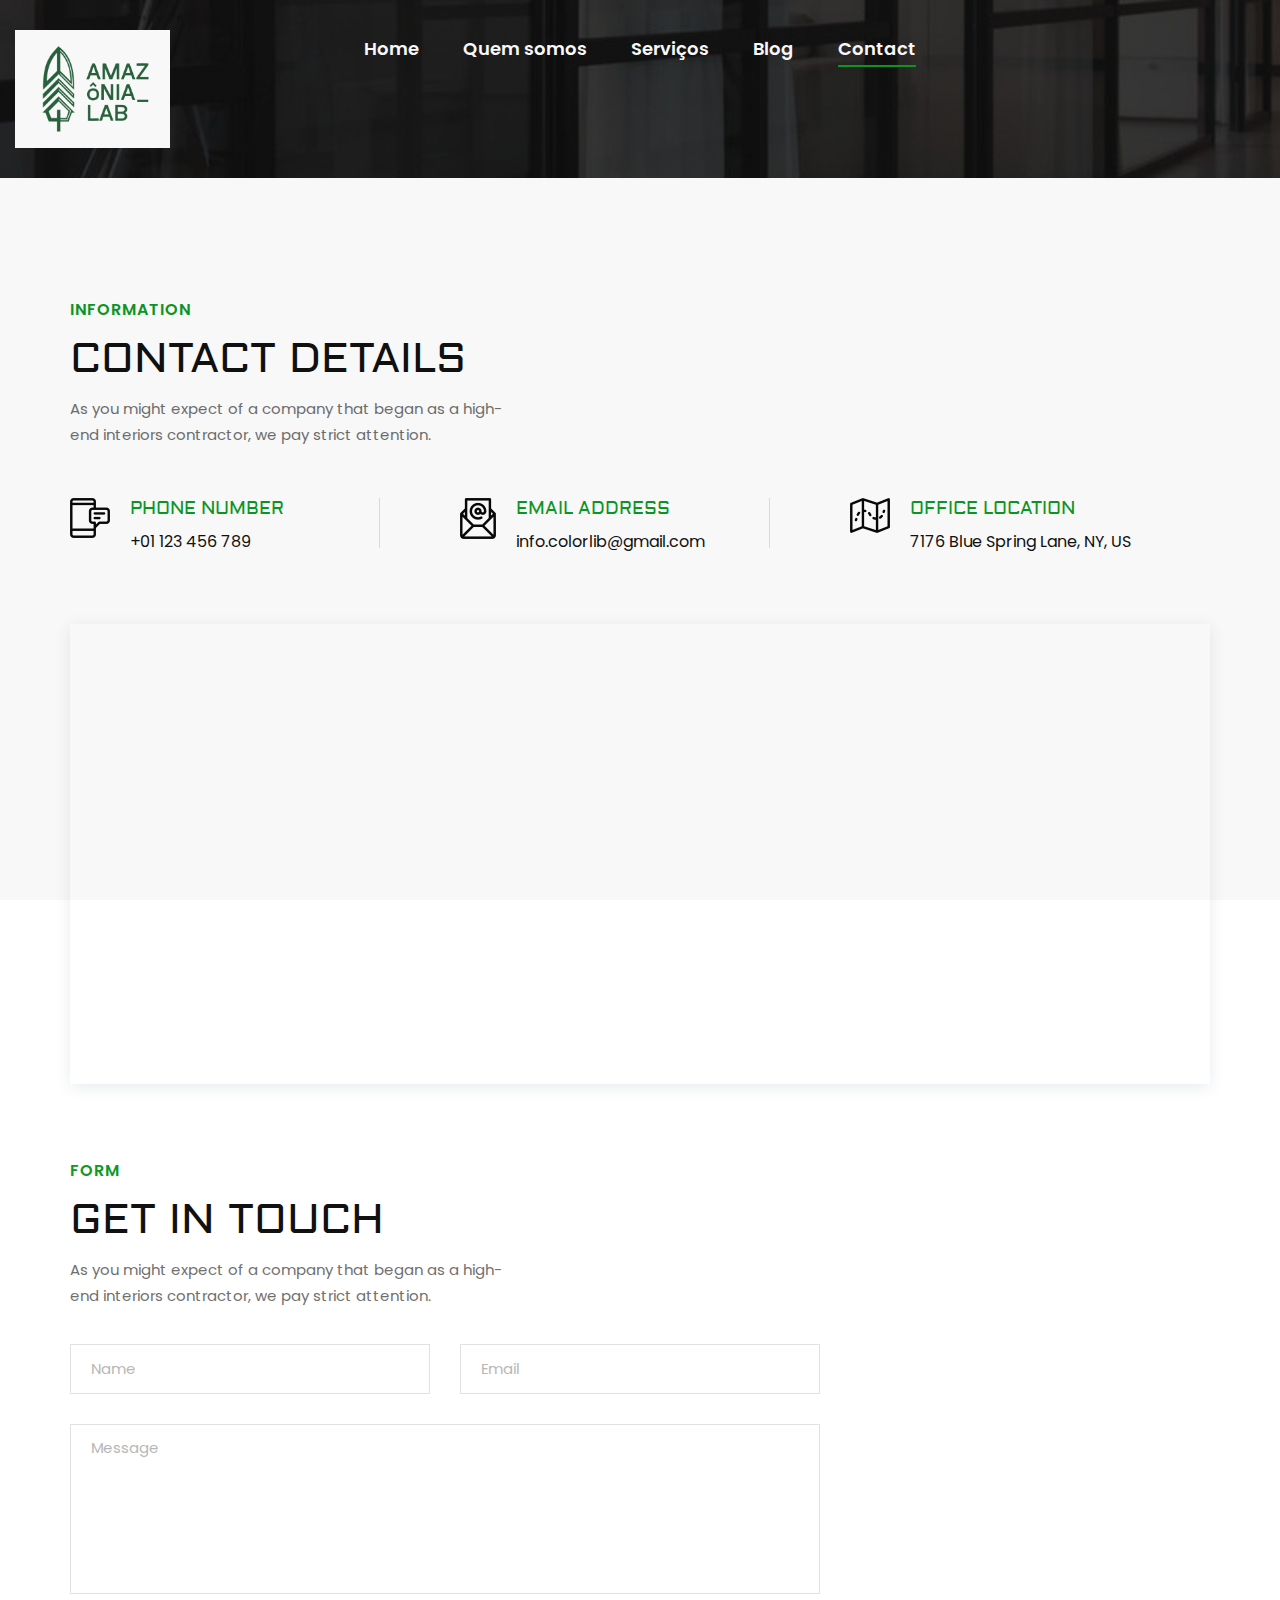
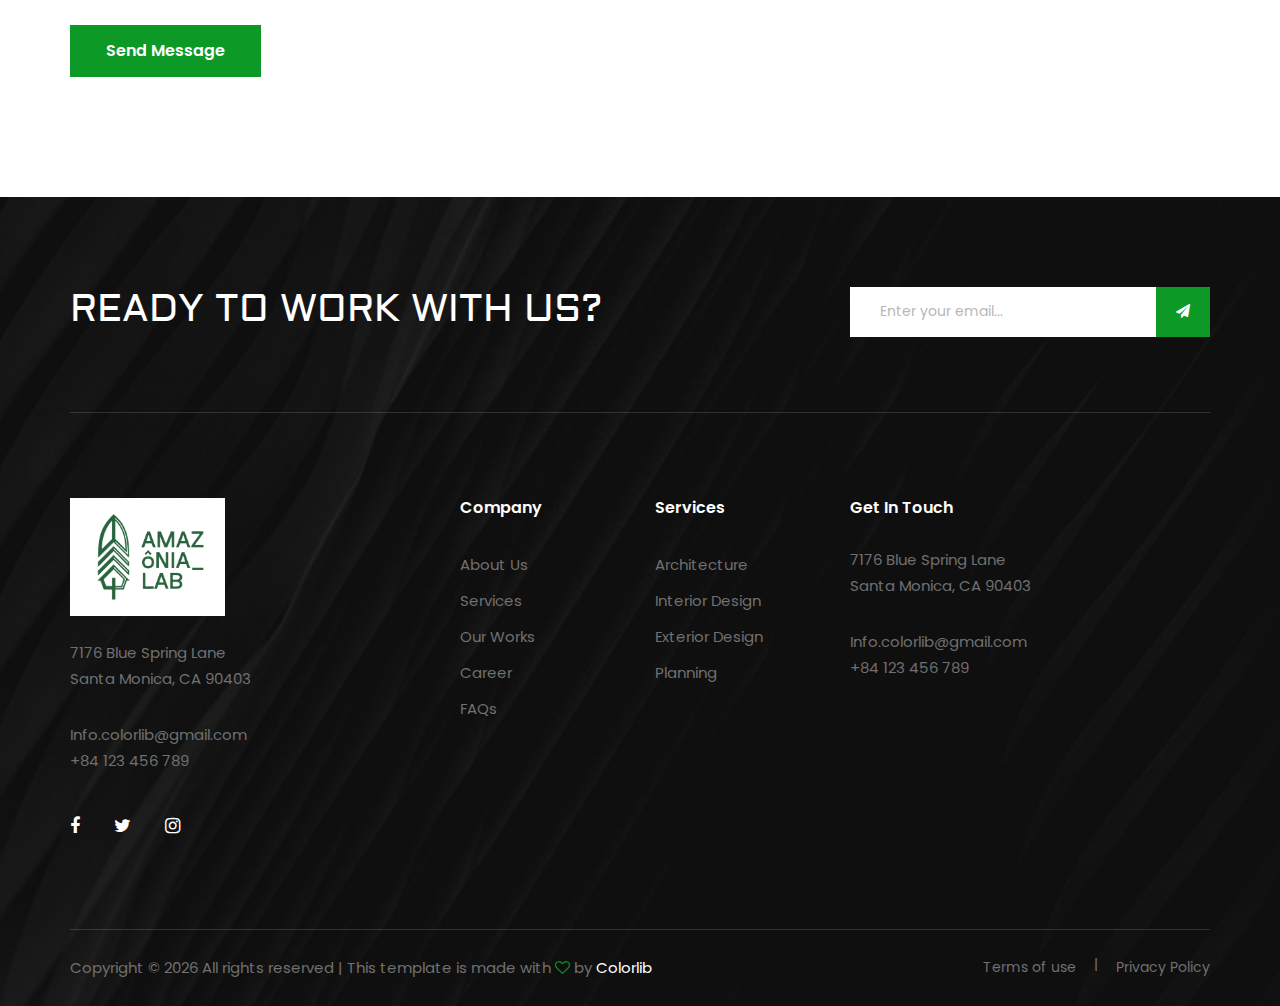
<file: contact.html>
<!DOCTYPE html>
<html lang="zxx">

<head>
    <meta charset="UTF-8">
    <meta name="description" content="Staging Template">
    <meta name="keywords" content="Staging, unica, creative, html">
    <meta name="viewport" content="width=device-width, initial-scale=1.0">
    <meta http-equiv="X-UA-Compatible" content="ie=edge">
    <title>Amazônia Lab</title>

    <!-- Google Font -->
    <link href="https://fonts.googleapis.com/css2?family=Poppins:wght@300;400;500;600;700;800;900&display=swap"
    rel="stylesheet">
    <link href="https://fonts.googleapis.com/css2?family=Aldrich&display=swap" rel="stylesheet">

    <!-- Css Styles -->
    <link rel="stylesheet" href="css/bootstrap.min.css" type="text/css">
    <link rel="stylesheet" href="css/font-awesome.min.css" type="text/css">
    <link rel="stylesheet" href="css/elegant-icons.css" type="text/css">
    <link rel="stylesheet" href="css/owl.carousel.min.css" type="text/css">
    <link rel="stylesheet" href="css/slicknav.min.css" type="text/css">
    <link rel="stylesheet" href="css/style.css" type="text/css">
</head>

<body>
    <!-- Page Preloder -->
    <div id="preloder">
        <div class="loader"></div>
    </div>

    <!-- Offcanvas Menu Begin -->
    <div class="offcanvas-menu-overlay"></div>
    <div class="offcanvas-menu-wrapper">
        <div class="offcanvas__logo">
            <a href="#"><img src="img/logo.png" alt=""></a>
        </div>
        <div id="mobile-menu-wrap"></div>
        <!-- <div class="offcanvas__widget">
            <span>Call us for any questions</span>
            <h4>+01 123 456 789</h4>
        </div> -->
    </div>
    <!-- Offcanvas Menu End -->

    <!-- Header Section Begin -->
    <header class="header header-normal set-bg" data-setbg="img/little-header.jpg">
        <div class="container-fluid">
            <div class="row">
                <div class="col-lg-3">
                    <div class="header__logo">
                        <a href="#"><img src="img/logo.png" alt=""></a>
                    </div>
                </div>
                <div class="col-lg-6">
                    <nav class="header__menu mobile-menu">
                        <ul>
                            <li><a href="./index.html">Home</a></li>
                           
                            <li><a href="./about.html">Quem somos</a></li>
                            <li><a href="./projects.html">Serviços</a>
                                <ul class="dropdown">
                                    <li><a href="./Project-details.html">Project Details</a></li>
                                    <li><a href="./about.html">About</a></li>
                                    <li><a href="./services.html">Services</a></li>
                                    <li><a href="./blog-details.html">Blog Details</a></li>
                                </ul>
                            </li>
                            <li><a href="./blog.html">Blog</a></li>
                            <li class="active"><a href="./contact.html">Contact</a></li>
                        </ul>
                    </nav>
                </div>
                <!-- <div class="col-lg-3">
                    <div class="header__widget">
                        <span>Call us for any questions</span>
                        <h4>+01 123 456 789</h4>
                    </div>
                </div> -->
            </div>
            <div class="canvas__open"><i class="fa fa-bars"></i></div>
        </div>
    </header>
    <!-- Header Section End -->

    <!-- Contact Section Begin -->
    <section class="contact spad">
        <div class="container">
            <div class="row">
                <div class="col-lg-5">
                    <div class="contact__text">
                        <div class="section-title">
                            <span>Information</span>
                            <h2>Contact Details</h2>
                        </div>
                        <p>As you might expect of a company that began as a high-end interiors contractor, we pay strict
                        attention.</p>
                    </div>
                </div>
            </div>
            <div class="row">
                <div class="col-lg-4 col-md-6 col-sm-6">
                    <div class="contact__widget__item">
                        <div class="contact__widget__item__icon">
                            <img src="img/contact/ci-1.png" alt="">
                        </div>
                        <div class="contact__widget__item__text">
                            <h5>Phone Number</h5>
                            <span>+01 123 456 789</span>
                        </div>
                    </div>
                </div>
                <div class="col-lg-4 col-md-6 col-sm-6">
                    <div class="contact__widget__item">
                        <div class="contact__widget__item__icon">
                            <img src="img/contact/ci-2.png" alt="">
                        </div>
                        <div class="contact__widget__item__text">
                            <h5>Email Address</h5>
                            <span>info.colorlib@gmail.com</span>
                        </div>
                    </div>
                </div>
                <div class="col-lg-4 col-md-6 col-sm-6">
                    <div class="contact__widget__item last__item">
                        <div class="contact__widget__item__icon">
                            <img src="img/contact/ci-3.png" alt="">
                        </div>
                        <div class="contact__widget__item__text">
                            <h5>Office Location</h5>
                            <span>7176 Blue Spring Lane, NY, US</span>
                        </div>
                    </div>
                </div>
            </div>
            <div class="map">
                <iframe
                src="https://www.google.com/maps/embed?pb=!1m18!1m12!1m3!1d12087.069761554938!2d-74.2175599360452!3d40.767139456514954!2m3!1f0!2f0!3f0!3m2!1i1024!2i768!4f13.1!3m3!1m2!1s0x89c254b5958982c3%3A0xb6ab3931055a2612!2sEast%20Orange%2C%20NJ%2C%20USA!5e0!3m2!1sen!2sbd!4v1581710470843!5m2!1sen!2sbd"
                height="460" style="border:0;" allowfullscreen=""></iframe>
            </div>
            <div class="row">
                <div class="col-lg-5">
                    <div class="contact__form__text">
                        <div class="section-title">
                            <span>Form</span>
                            <h2>Get in touch</h2>
                        </div>
                        <p>As you might expect of a company that began as a high-end interiors contractor, we pay strict
                        attention.</p>
                    </div>
                </div>
            </div>
            <div class="row">
                <div class="col-lg-8">
                    <div class="contact__form">
                        <form action="#">
                            <div class="row">
                                <div class="col-lg-6 col-md-6 col-sm-6">
                                    <input type="text" placeholder="Name">
                                </div>
                                <div class="col-lg-6 col-md-6 col-sm-6">
                                    <input type="text" placeholder="Email">
                                </div>
                                <div class="col-lg-12">
                                    <textarea placeholder="Message"></textarea>
                                    <button type="submit" class="site-btn">Send Message</button>
                                </div>
                            </div>
                        </form>
                    </div>
                </div>
            </div>
        </div>
    </section>
    <!-- Contact Section End -->

    <!-- Footer Section Begin -->
    <footer class="footer set-bg" data-setbg="img/footer-bg.jpg">
        <div class="container">
            <div class="footer__top">
                <div class="row">
                    <div class="col-lg-8 col-md-6">
                        <div class="footer__top__text">
                            <h2>Ready To Work With Us?</h2>
                        </div>
                    </div>
                    <div class="col-lg-4 col-md-6">
                        <div class="footer__top__newslatter">
                            <form action="#">
                                <input type="text" placeholder="Enter your email...">
                                <button type="submit"><i class="fa fa-send"></i></button>
                            </form>
                        </div>
                    </div>
                </div>
            </div>
            <div class="row">
                <div class="col-lg-3 col-md-6 col-sm-6">
                    <div class="footer__about">
                        <div class="footer__logo">
                            <a href="#"><img src="img/logo.png" alt=""></a>
                        </div>
                        <p>7176 Blue Spring Lane <br />Santa Monica, CA 90403</p>
                        <ul>
                            <li>Info.colorlib@gmail.com</li>
                            <li>+84 123 456 789</li>
                        </ul>
                        <div class="footer__social">
                            <a href="#"><i class="fa fa-facebook"></i></a>
                            <a href="#"><i class="fa fa-twitter"></i></a>
                            <a href="#"><i class="fa fa-instagram"></i></a>
                          
                        </div>
                    </div>
                </div>
                <div class="col-lg-2 offset-lg-1 col-md-3 col-sm-6">
                    <div class="footer__widget">
                        <h6>Company</h6>
                        <ul>
                            <li><a href="#">About Us</a></li>
                            <li><a href="#">Services</a></li>
                            <li><a href="#">Our Works</a></li>
                            <li><a href="#">Career</a></li>
                            <li><a href="#">FAQs</a></li>
                        </ul>
                    </div>
                </div>
                <div class="col-lg-2 col-md-3 col-sm-6">
                    <div class="footer__widget">
                        <h6>Services</h6>
                        <ul>
                            <li><a href="#">Architecture</a></li>
                            <li><a href="#">Interior Design</a></li>
                            <li><a href="#">Exterior Design</a></li>
                            <li><a href="#">Planning</a></li>
                        </ul>
                    </div>
                </div>
                <div class="col-lg-4 col-md-6 col-sm-6">
                    <div class="footer__address">
                        <h6>Get In Touch</h6>
                        <p>7176 Blue Spring Lane <br />Santa Monica, CA 90403</p>
                        <ul>
                            <li>Info.colorlib@gmail.com</li>
                            <li>+84 123 456 789</li>
                        </ul>
                    </div>
                </div>
            </div>
            <div class="copyright">
                <div class="row">
                    <div class="col-lg-8 col-md-7">
                        <div class="copyright__text">
                            <p>Copyright © <script>
                                document.write(new Date().getFullYear());
                            </script> All rights reserved | This template is made with <i class="fa fa-heart-o"
                            aria-hidden="true"></i> by <a href="https://colorlib.com"
                            target="_blank">Colorlib</a>
                        </p>
                    </div>
                </div>
                <div class="col-lg-4 col-md-5">
                    <div class="copyright__widget">
                        <a href="#">Terms of use</a>
                        <a href="#">Privacy Policy</a>
                    </div>
                </div>
            </div>
        </div>
    </div>
</footer>
<!-- Footer Section End -->

<!-- Js Plugins -->
<script src="js/jquery-3.3.1.min.js"></script>
<script src="js/bootstrap.min.js"></script>
<script src="js/jquery.slicknav.js"></script>
<script src="js/owl.carousel.min.js"></script>
<script src="js/slick.min.js"></script>
<script src="js/main.js"></script>
</body>

</html>
</file>
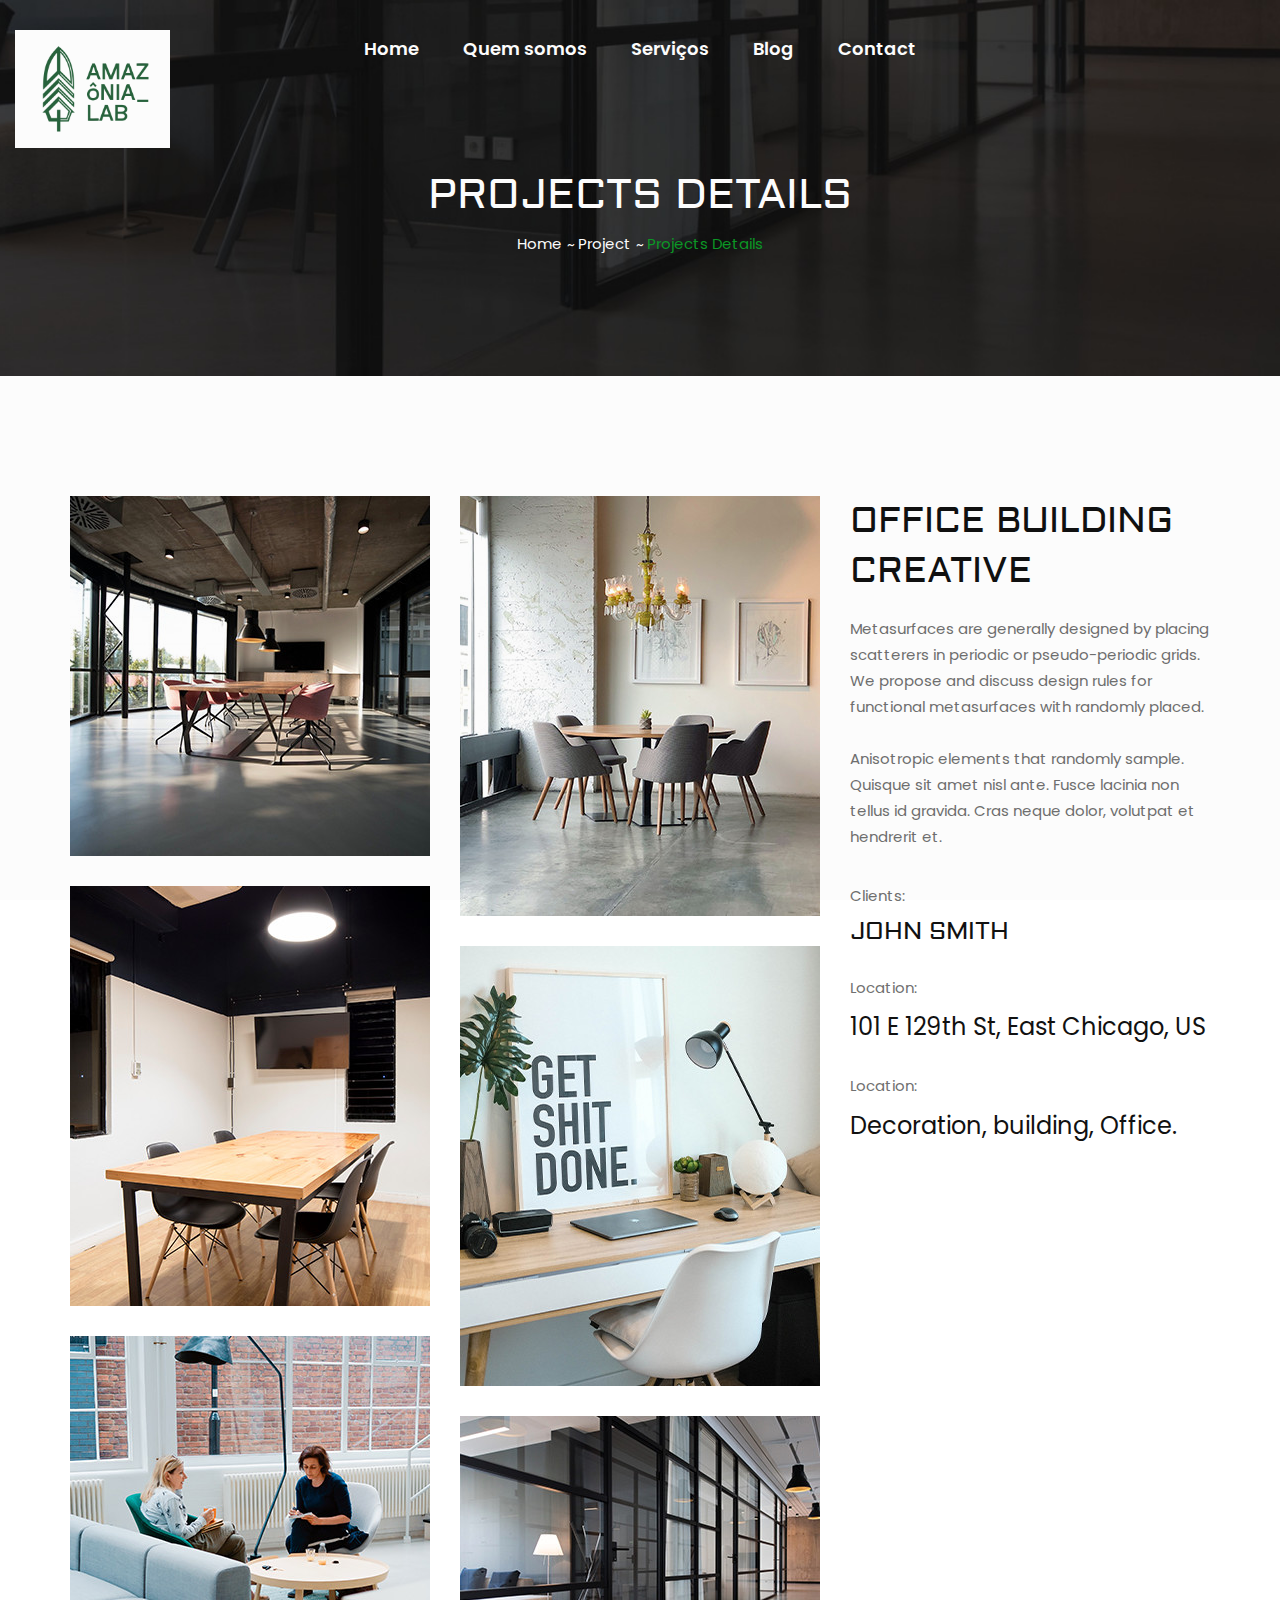
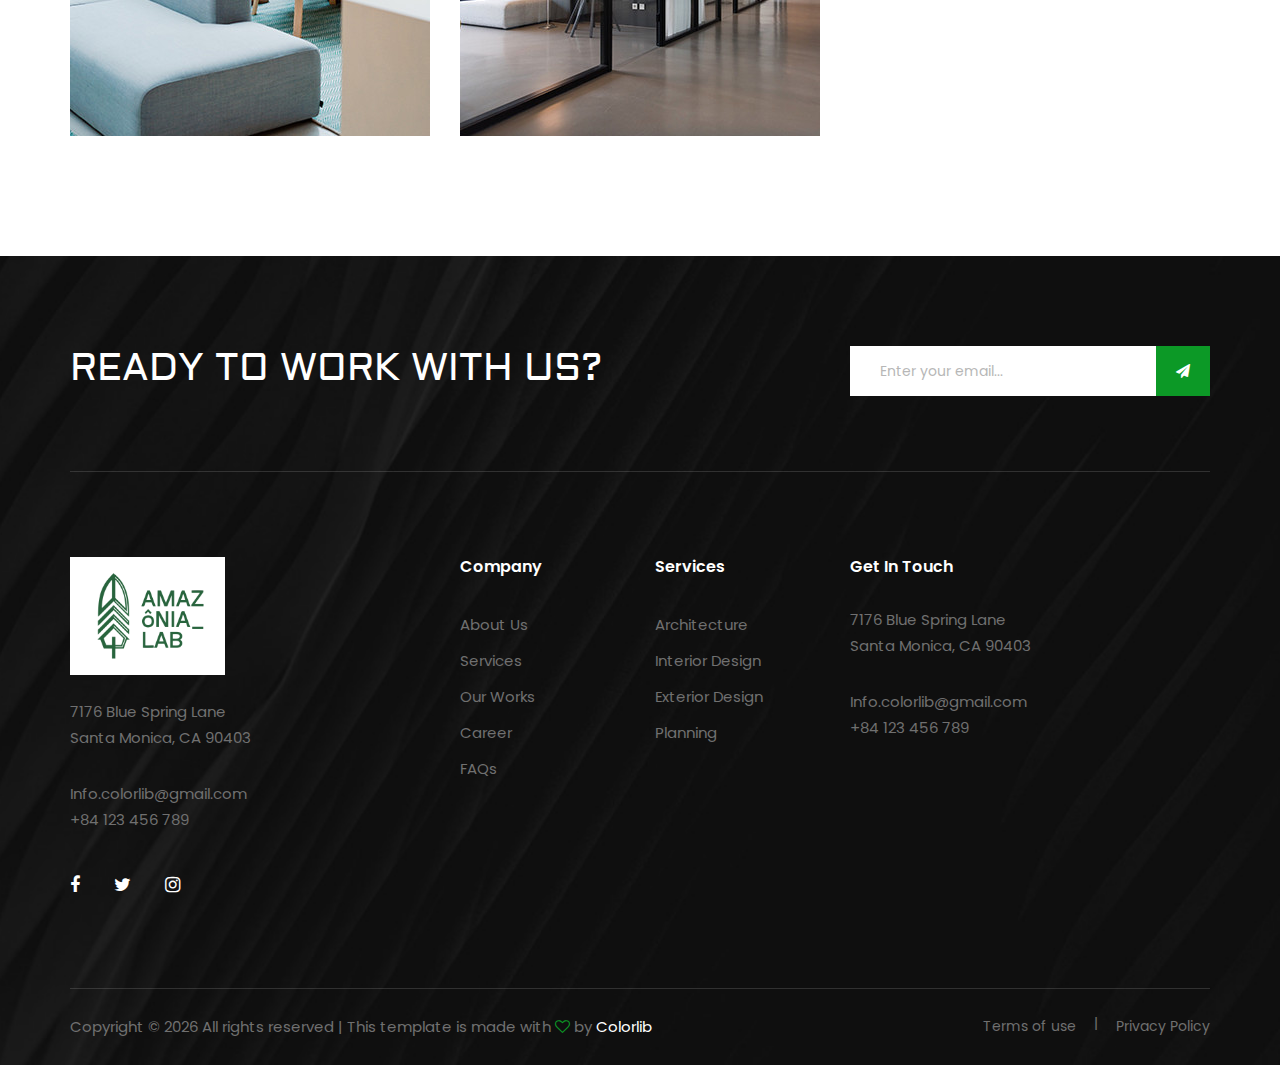
<file: project-details.html>
<!DOCTYPE html>
<html lang="zxx">

<head>
    <meta charset="UTF-8">
    <meta name="description" content="Staging Template">
    <meta name="keywords" content="Staging, unica, creative, html">
    <meta name="viewport" content="width=device-width, initial-scale=1.0">
    <meta http-equiv="X-UA-Compatible" content="ie=edge">
    <title>Amazônia Lab</title>

    <!-- Google Font -->
    <link href="https://fonts.googleapis.com/css2?family=Poppins:wght@300;400;500;600;700;800;900&display=swap"
    rel="stylesheet">
    <link href="https://fonts.googleapis.com/css2?family=Aldrich&display=swap" rel="stylesheet">

    <!-- Css Styles -->
    <link rel="stylesheet" href="css/bootstrap.min.css" type="text/css">
    <link rel="stylesheet" href="css/font-awesome.min.css" type="text/css">
    <link rel="stylesheet" href="css/elegant-icons.css" type="text/css">
    <link rel="stylesheet" href="css/owl.carousel.min.css" type="text/css">
    <link rel="stylesheet" href="css/slicknav.min.css" type="text/css">
    <link rel="stylesheet" href="css/style.css" type="text/css">
</head>

<body>
    <!-- Page Preloder -->
    <div id="preloder">
        <div class="loader"></div>
    </div>

    <!-- Offcanvas Menu Begin -->
    <div class="offcanvas-menu-overlay"></div>
    <div class="offcanvas-menu-wrapper">
        <div class="offcanvas__logo">
            <a href="#"><img src="img/logo.png" alt=""></a>
        </div>
        <div id="mobile-menu-wrap"></div>
        <!-- <div class="offcanvas__widget">
            <span>Call us for any questions</span>
            <h4>+01 123 456 789</h4>
        </div> -->
    </div>
    <!-- Offcanvas Menu End -->

    <!-- Header Section Begin -->
    <header class="header">
        <div class="container-fluid">
            <div class="row">
                <div class="col-lg-3">
                    <div class="header__logo">
                        <a href="#"><img src="img/logo.png" alt=""></a>
                    </div>
                </div>
                <div class="col-lg-6">
                    <nav class="header__menu mobile-menu">
                        <ul>
                            <li><a href="./index.html">Home</a></li>
                           
                            <li><a href="./about.html">Quem somos</a></li>
                            <li><a href="./projects.html">Serviços</a>
                                <ul class="dropdown">
                                  
                                    <li><a href="./about.html">Academia Lab</a></li>
                                    <li><a href="./about.html">ALab TechSol</a></li>
                                    <li><a href="./services.html">ALab Perks</a></li>
                                    <li><a href="./blog-details.html">Amazônia: Beleza e <br>Bem-estar</a></li>
                                </ul>
                            </li>
                            <li><a href="./blog.html">Blog</a></li>
                            <li><a href="./contact.html">Contact</a></li>
                        </ul>
                    </nav>
                </div>
                <!-- <div class="col-lg-3">
                    <div class="header__widget">
                        <span>Call us for any questions</span>
                        <h4>+01 123 456 789</h4>
                    </div>
                </div> -->
            </div>
            <div class="canvas__open"><i class="fa fa-bars"></i></div>
        </div>
    </header>
    <!-- Header Section End -->

    <!-- Breadcrumb Section Begin -->
    <div class="breadcrumb-option spad set-bg" data-setbg="img/breadcrumb-bg.jpg">
        <div class="container">
            <div class="row">
                <div class="col-lg-12 text-center">
                    <div class="breadcrumb__text">
                        <h2>Projects Details</h2>
                        <div class="breadcrumb__links">
                            <a href="./index.html">Home</a>
                            <a href="./project.html">Project</a>
                            <span>Projects Details</span>
                        </div>
                    </div>
                </div>
            </div>
        </div>
    </div>
    <!-- Breadcrumb Section End -->

    <!-- Project Details Section Begin -->
    <section class="project-details spad">
        <div class="container">
            <div class="row">
                <div class="col-lg-8">
                    <div class="row">
                        <div class="col-lg-6 col-md-6 col-sm-6">
                            <img src="img/project/details/details-1.jpg" alt="">
                            <img src="img/project/details/details-3.jpg" alt="">
                            <img src="img/project/details/details-5.jpg" alt="">
                        </div>
                        <div class="col-lg-6 col-md-6 col-sm-6">
                            <img src="img/project/details/details-2.jpg" alt="">
                            <img src="img/project/details/details-4.jpg" alt="">
                            <img src="img/project/details/details-6.jpg" alt="">
                        </div>
                    </div>
                </div>
                <div class="col-lg-4">
                    <div class="project__sidebar">
                        <div class="project__sidebar__about">
                            <h2>Office Building Creative</h2>
                            <p>Metasurfaces are generally designed by placing scatterers in periodic or pseudo-periodic
                                grids. We propose and discuss design rules for functional metasurfaces with randomly
                            placed.</p>
                            <p>Anisotropic elements that randomly sample. Quisque sit amet nisl ante. Fusce lacinia non
                            tellus id gravida. Cras neque dolor, volutpat et hendrerit et.</p>
                        </div>
                        <div class="product__details__widget">
                            <div class="product__details__widget__item">
                                <span>Clients:</span>
                                <h4>John Smith</h4>
                            </div>
                            <div class="product__details__widget__item">
                                <span>Location:</span>
                                <p>101 E 129th St, East Chicago, US</p>
                            </div>
                            <div class="product__details__widget__item">
                                <span>Location:</span>
                                <p>Decoration, building, Office.</p>
                            </div>
                        </div>
                    </div>
                </div>
            </div>
        </div>
    </section>
    <!-- Project Details Section End -->

    <!-- Footer Section Begin -->
    <footer class="footer set-bg" data-setbg="img/footer-bg.jpg">
        <div class="container">
            <div class="footer__top">
                <div class="row">
                    <div class="col-lg-8 col-md-6">
                        <div class="footer__top__text">
                            <h2>Ready To Work With Us?</h2>
                        </div>
                    </div>
                    <div class="col-lg-4 col-md-6">
                        <div class="footer__top__newslatter">
                            <form action="#">
                                <input type="text" placeholder="Enter your email...">
                                <button type="submit"><i class="fa fa-send"></i></button>
                            </form>
                        </div>
                    </div>
                </div>
            </div>
            <div class="row">
                <div class="col-lg-3 col-md-6 col-sm-6">
                    <div class="footer__about">
                        <div class="footer__logo">
                            <a href="#"><img src="img/logo.png" alt=""></a>
                        </div>
                        <p>7176 Blue Spring Lane <br />Santa Monica, CA 90403</p>
                        <ul>
                            <li>Info.colorlib@gmail.com</li>
                            <li>+84 123 456 789</li>
                        </ul>
                        <div class="footer__social">
                            <a href="#"><i class="fa fa-facebook"></i></a>
                            <a href="#"><i class="fa fa-twitter"></i></a>
                            <a href="#"><i class="fa fa-instagram"></i></a>
                         
                        </div>
                    </div>
                </div>
                <div class="col-lg-2 offset-lg-1 col-md-3 col-sm-6">
                    <div class="footer__widget">
                        <h6>Company</h6>
                        <ul>
                            <li><a href="#">About Us</a></li>
                            <li><a href="#">Services</a></li>
                            <li><a href="#">Our Works</a></li>
                            <li><a href="#">Career</a></li>
                            <li><a href="#">FAQs</a></li>
                        </ul>
                    </div>
                </div>
                <div class="col-lg-2 col-md-3 col-sm-6">
                    <div class="footer__widget">
                        <h6>Services</h6>
                        <ul>
                            <li><a href="#">Architecture</a></li>
                            <li><a href="#">Interior Design</a></li>
                            <li><a href="#">Exterior Design</a></li>
                            <li><a href="#">Planning</a></li>
                        </ul>
                    </div>
                </div>
                <div class="col-lg-4 col-md-6 col-sm-6">
                    <div class="footer__address">
                        <h6>Get In Touch</h6>
                        <p>7176 Blue Spring Lane <br />Santa Monica, CA 90403</p>
                        <ul>
                            <li>Info.colorlib@gmail.com</li>
                            <li>+84 123 456 789</li>
                        </ul>
                    </div>
                </div>
            </div>
            <div class="copyright">
                <div class="row">
                    <div class="col-lg-8 col-md-7">
                        <div class="copyright__text">
                            <p>Copyright © <script>
                                document.write(new Date().getFullYear());
                            </script> All rights reserved | This template is made with <i class="fa fa-heart-o"
                            aria-hidden="true"></i> by <a href="https://colorlib.com"
                            target="_blank">Colorlib</a>
                        </p>
                    </div>
                </div>
                <div class="col-lg-4 col-md-5">
                    <div class="copyright__widget">
                        <a href="#">Terms of use</a>
                        <a href="#">Privacy Policy</a>
                    </div>
                </div>
            </div>
        </div>
    </div>
</footer>
<!-- Footer Section End -->

<!-- Js Plugins -->
<script src="js/jquery-3.3.1.min.js"></script>
<script src="js/bootstrap.min.js"></script>
<script src="js/jquery.slicknav.js"></script>
<script src="js/owl.carousel.min.js"></script>
<script src="js/slick.min.js"></script>
<script src="js/main.js"></script>
</body>

</html>
</file>
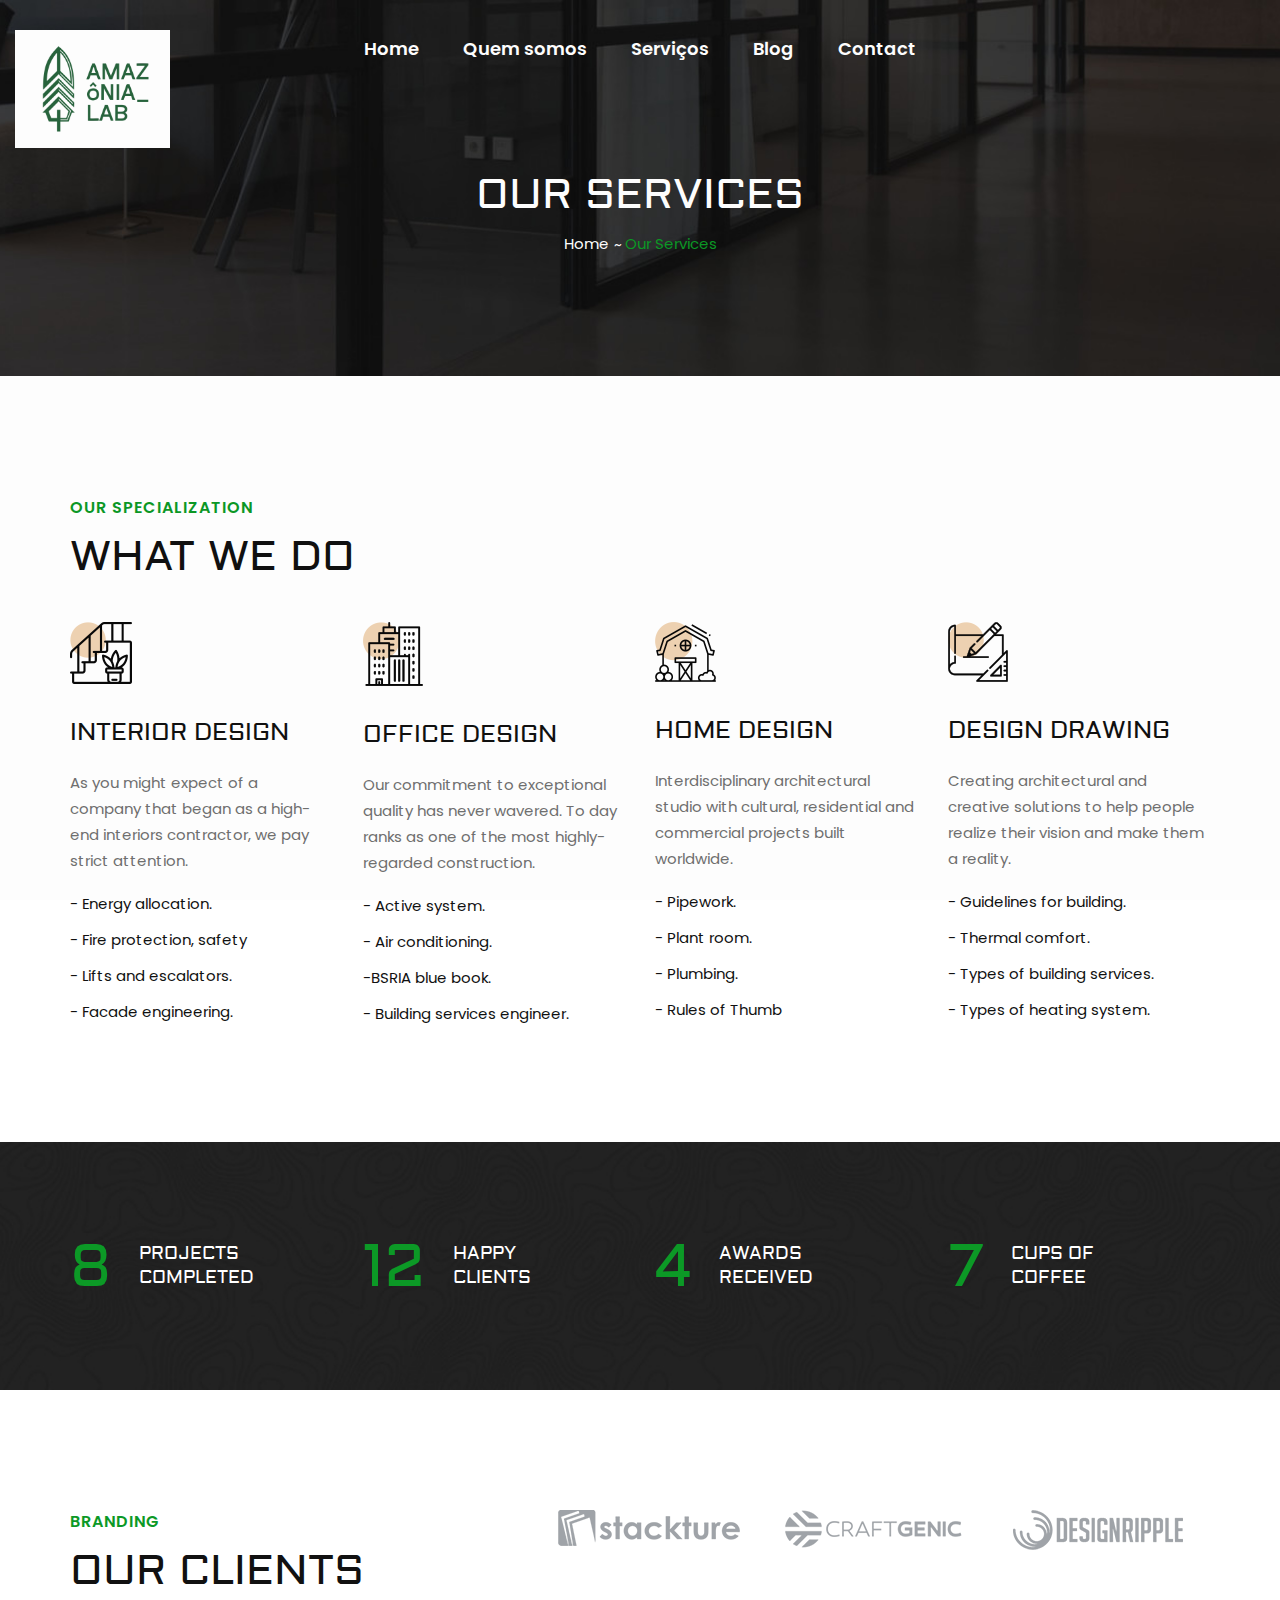
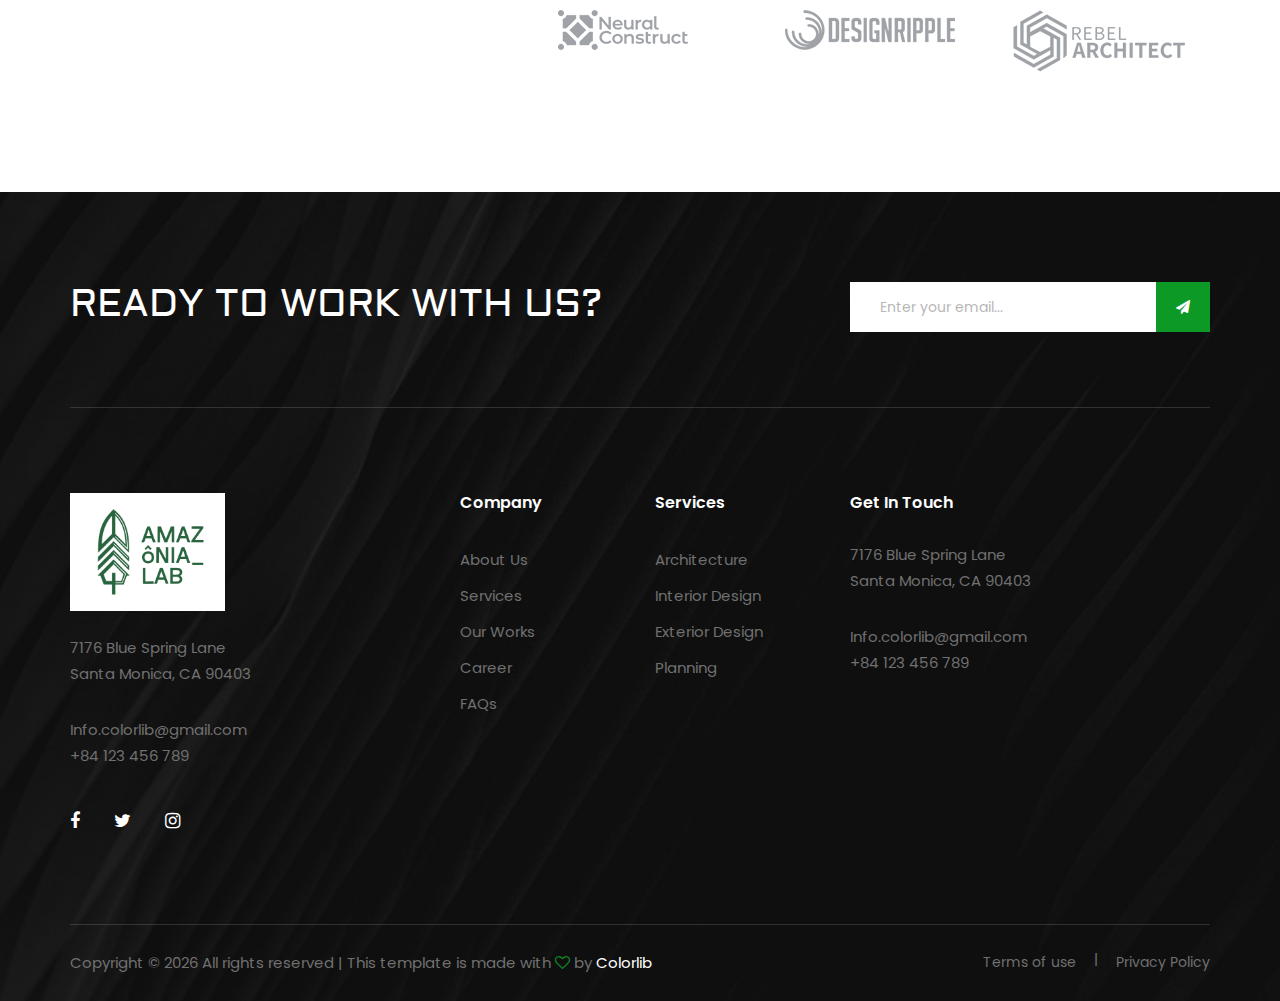
<file: services.html>
<!DOCTYPE html>
<html lang="zxx">

<head>
    <meta charset="UTF-8">
    <meta name="description" content="Staging Template">
    <meta name="keywords" content="Staging, unica, creative, html">
    <meta name="viewport" content="width=device-width, initial-scale=1.0">
    <meta http-equiv="X-UA-Compatible" content="ie=edge">
    
    <title>Amazônia Lab</title>

    <!-- Google Font -->
    <link href="https://fonts.googleapis.com/css2?family=Poppins:wght@300;400;500;600;700;800;900&display=swap"
    rel="stylesheet">
    <link href="https://fonts.googleapis.com/css2?family=Aldrich&display=swap" rel="stylesheet">

    <!-- Css Styles -->
    <link rel="stylesheet" href="css/bootstrap.min.css" type="text/css">
    <link rel="stylesheet" href="css/font-awesome.min.css" type="text/css">
    <link rel="stylesheet" href="css/elegant-icons.css" type="text/css">
    <link rel="stylesheet" href="css/owl.carousel.min.css" type="text/css">
    <link rel="stylesheet" href="css/slicknav.min.css" type="text/css">
    <link rel="stylesheet" href="css/style.css" type="text/css">
</head>

<body>
    <!-- Page Preloder -->
    <div id="preloder">
        <div class="loader"></div>
    </div>

    <!-- Offcanvas Menu Begin -->
    <div class="offcanvas-menu-overlay"></div>
    <div class="offcanvas-menu-wrapper">
        <div class="offcanvas__logo">
            <a href="#"><img src="img/logo.png" alt=""></a>
        </div>
        <div id="mobile-menu-wrap"></div>
        <!-- <div class="offcanvas__widget">
            <span>Call us for any questions</span>
            <h4>+01 123 456 789</h4>
        </div> -->
    </div>
    <!-- Offcanvas Menu End -->

    <!-- Header Section Begin -->
    <header class="header">
        <div class="container-fluid">
            <div class="row">
                <div class="col-lg-3">
                    <div class="header__logo">
                        <a href="#"><img src="img/logo.png" alt=""></a>
                    </div>
                </div>
                <div class="col-lg-6">
                    <nav class="header__menu mobile-menu">
                        <ul>
                            <li><a href="./index.html">Home</a></li>
                            <li><a href="./about.html">Quem somos</a></li>
                            <li><a href="./projects.html">Serviços</a>
                                <ul class="dropdown">
                                    <li><a href="./Project-details.html">Project Details</a></li>
                                   
                                    <li><a href="./services.html">Services</a></li>
                                    <li><a href="./blog-details.html">Blog Details</a></li>
                                </ul>
                            </li>
                            <li><a href="./blog.html">Blog</a></li>
                            <li><a href="./contact.html">Contact</a></li>
                        </ul>
                    </nav>
                </div>
                <!-- <div class="col-lg-3">
                    <div class="header__widget">
                        <span>Call us for any questions</span>
                        <h4>+01 123 456 789</h4>
                    </div>
                </div> -->
            </div>
            <div class="canvas__open"><i class="fa fa-bars"></i></div>
        </div>
    </header>
    <!-- Header Section End -->

    <!-- Breadcrumb Section Begin -->
    <div class="breadcrumb-option spad set-bg" data-setbg="img/breadcrumb-bg.jpg">
        <div class="container">
            <div class="row">
                <div class="col-lg-12 text-center">
                    <div class="breadcrumb__text">
                        <h2>Our Services</h2>
                        <div class="breadcrumb__links">
                            <a href="./index.html">Home</a>
                            <span>Our Services</span>
                        </div>
                    </div>
                </div>
            </div>
        </div>
    </div>
    <!-- Breadcrumb Section End -->

    <!-- Services Section Begin -->
    <section class="services services-page spad">
        <div class="container">
            <div class="row">
                <div class="col-lg-12">
                    <div class="section-title">
                        <span>Our specialization</span>
                        <h2>What we do</h2>
                    </div>
                </div>
            </div>
            <div class="row">
                <div class="col-lg-3 col-md-6 col-sm-6">
                    <div class="services__item">
                        <img src="img/services/services-1.png" alt="">
                        <h4>Interior Design</h4>
                        <p>As you might expect of a company that began as a high-end interiors contractor, we pay strict
                        attention.</p>
                        <ul>
                            <li>- Energy allocation.</li>
                            <li>- Fire protection, safety</li>
                            <li>- Lifts and escalators.</li>
                            <li>- Facade engineering.</li>
                        </ul>
                    </div>
                </div>
                <div class="col-lg-3 col-md-6 col-sm-6">
                    <div class="services__item">
                        <img src="img/services/services-2.png" alt="">
                        <h4>Office Design</h4>
                        <p>Our commitment to exceptional quality has never wavered. To day ranks as one of the most
                        highly-regarded construction.</p>
                        <ul>
                            <li>- Active system.</li>
                            <li>- Air conditioning.</li>
                            <li> -BSRIA blue book.</li>
                            <li>- Building services engineer.</li>
                        </ul>
                    </div>
                </div>
                <div class="col-lg-3 col-md-6 col-sm-6">
                    <div class="services__item">
                        <img src="img/services/services-3.png" alt="">
                        <h4>Home Design</h4>
                        <p>Interdisciplinary architectural studio with cultural, residential and commercial projects
                        built worldwide.</p>
                        <ul>
                            <li>- Pipework.</li>
                            <li>- Plant room.</li>
                            <li> - Plumbing.</li>
                            <li>- Rules of Thumb</li>
                        </ul>
                    </div>
                </div>
                <div class="col-lg-3 col-md-6 col-sm-6">
                    <div class="services__item">
                        <img src="img/services/services-4.png" alt="">
                        <h4>Design drawing</h4>
                        <p>Creating architectural and creative solutions to help people realize their vision and make
                        them a reality.</p>
                        <ul>
                            <li>- Guidelines for building.</li>
                            <li>- Thermal comfort.</li>
                            <li>- Types of building services.</li>
                            <li>- Types of heating system.</li>
                        </ul>
                    </div>
                </div>
            </div>
        </div>
    </section>
    <!-- Services Section End -->

    <!-- Counter Section End -->
    <section class="counter spad set-bg" data-setbg="img/counter-bg.jpg">
        <div class="container">
            <div class="counter__content">
                <div class="row">
                    <div class="col-lg-3 col-md-6 col-sm-6">
                        <div class="counter__item">
                            <div class="counter__item__number">
                                <h2 class="count">85</h2>
                            </div>
                            <div class="counter__item__text">
                                <h5>Projects<br /> Completed</h5>
                            </div>
                        </div>
                    </div>
                    <div class="col-lg-3 col-md-6 col-sm-6">
                        <div class="counter__item">
                            <div class="counter__item__number">
                                <h2 class="count">127</h2>
                            </div>
                            <div class="counter__item__text">
                                <h5>Happy<br /> Clients</h5>
                            </div>
                        </div>
                    </div>
                    <div class="col-lg-3 col-md-6 col-sm-6">
                        <div class="counter__item">
                            <div class="counter__item__number">
                                <h2 class="count">36</h2>
                            </div>
                            <div class="counter__item__text">
                                <h5>Awards<br /> Received</h5>
                            </div>
                        </div>
                    </div>
                    <div class="col-lg-3 col-md-6 col-sm-6">
                        <div class="counter__item">
                            <div class="counter__item__number">
                                <h2 class="count">74</h2>
                            </div>
                            <div class="counter__item__text">
                                <h5>Cups Of<br /> Coffee</h5>
                            </div>
                        </div>
                    </div>
                </div>
            </div>
        </div>
    </section>
    <!-- Counter Section End -->

    <!-- Client Section Begin -->
    <section class="clients spad">
        <div class="container">
            <div class="row">
                <div class="col-lg-5 col-md-5">
                    <div class="section-title">
                        <span>Branding</span>
                        <h2>Our Clients</h2>
                    </div>
                </div>
                <div class="col-lg-7 col-md-7">
                    <div class="row">
                        <div class="col-lg-4 col-md-4 col-sm-4">
                            <a href="#"><img src="img/logo/logo-1.png" alt=""></a>
                        </div>
                        <div class="col-lg-4 col-md-4 col-sm-4">
                            <a href="#"><img src="img/logo/logo-2.png" alt=""></a>
                        </div>
                        <div class="col-lg-4 col-md-4 col-sm-4">
                            <a href="#"><img src="img/logo/logo-3.png" alt=""></a>
                        </div>
                        <div class="col-lg-4 col-md-4 col-sm-4">
                            <a href="#"><img src="img/logo/logo-4.png" alt=""></a>
                        </div>
                        <div class="col-lg-4 col-md-4 col-sm-4">
                            <a href="#"><img src="img/logo/logo-3.png" alt=""></a>
                        </div>
                        <div class="col-lg-4 col-md-4 col-sm-4">
                            <a href="#"><img src="img/logo/logo-5.png" alt=""></a>
                        </div>
                    </div>
                </div>
            </div>
        </div>
    </section>
    <!-- Client Section End -->

    <!-- Footer Section Begin -->
    <footer class="footer set-bg" data-setbg="img/footer-bg.jpg">
        <div class="container">
            <div class="footer__top">
                <div class="row">
                    <div class="col-lg-8 col-md-6">
                        <div class="footer__top__text">
                            <h2>Ready To Work With Us?</h2>
                        </div>
                    </div>
                    <div class="col-lg-4 col-md-6">
                        <div class="footer__top__newslatter">
                            <form action="#">
                                <input type="text" placeholder="Enter your email...">
                                <button type="submit"><i class="fa fa-send"></i></button>
                            </form>
                        </div>
                    </div>
                </div>
            </div>
            <div class="row">
                <div class="col-lg-3 col-md-6 col-dm-6">
                    <div class="footer__about">
                        <div class="footer__logo">
                            <a href="#"><img src="img/logo.png" alt=""></a>
                        </div>
                        <p>7176 Blue Spring Lane <br />Santa Monica, CA 90403</p>
                        <ul>
                            <li>Info.colorlib@gmail.com</li>
                            <li>+84 123 456 789</li>
                        </ul>
                        <div class="footer__social">
                            <a href="#"><i class="fa fa-facebook"></i></a>
                            <a href="#"><i class="fa fa-twitter"></i></a>
                            <a href="#"><i class="fa fa-instagram"></i></a>
                           
                        </div>
                    </div>
                </div>
                <div class="col-lg-2 offset-lg-1 col-md-3 col-sm-6">
                    <div class="footer__widget">
                        <h6>Company</h6>
                        <ul>
                            <li><a href="#">About Us</a></li>
                            <li><a href="#">Services</a></li>
                            <li><a href="#">Our Works</a></li>
                            <li><a href="#">Career</a></li>
                            <li><a href="#">FAQs</a></li>
                        </ul>
                    </div>
                </div>
                <div class="col-lg-2 col-md-3 col-sm-6">
                    <div class="footer__widget">
                        <h6>Services</h6>
                        <ul>
                            <li><a href="#">Architecture</a></li>
                            <li><a href="#">Interior Design</a></li>
                            <li><a href="#">Exterior Design</a></li>
                            <li><a href="#">Planning</a></li>
                        </ul>
                    </div>
                </div>
                <div class="col-lg-4 col-md-6 col-sm-6">
                    <div class="footer__address">
                        <h6>Get In Touch</h6>
                        <p>7176 Blue Spring Lane <br />Santa Monica, CA 90403</p>
                        <ul>
                            <li>Info.colorlib@gmail.com</li>
                            <li>+84 123 456 789</li>
                        </ul>
                    </div>
                </div>
            </div>
            <div class="copyright">
                <div class="row">
                    <div class="col-lg-8 col-md-7">
                        <div class="copyright__text">
                            <p>Copyright © <script>
                                document.write(new Date().getFullYear());
                            </script> All rights reserved | This template is made with <i class="fa fa-heart-o"
                            aria-hidden="true"></i> by <a href="https://colorlib.com"
                            target="_blank">Colorlib</a>
                        </p>
                    </div>
                </div>
                <div class="col-lg-4 col-md-5">
                    <div class="copyright__widget">
                        <a href="#">Terms of use</a>
                        <a href="#">Privacy Policy</a>
                    </div>
                </div>
            </div>
        </div>
    </div>
</footer>
<!-- Footer Section End -->

<!-- Js Plugins -->
<script src="js/jquery-3.3.1.min.js"></script>
<script src="js/bootstrap.min.js"></script>
<script src="js/jquery.slicknav.js"></script>
<script src="js/owl.carousel.min.js"></script>
<script src="js/slick.min.js"></script>
<script src="js/main.js"></script>
</body>

</html>
</file>
<file: css/elegant-icons.css>
@font-face {
	font-family: 'ElegantIcons';
	src:url('../fonts/ElegantIcons.eot');
	src:url('../fonts/ElegantIcons.eot?#iefix') format('embedded-opentype'),
		url('../fonts/ElegantIcons.woff') format('woff'),
		url('../fonts/ElegantIcons.ttf') format('truetype'),
		url('../fonts/ElegantIcons.svg#ElegantIcons') format('svg');
	font-weight: normal;
	font-style: normal;
}

/* Use the following CSS code if you want to use data attributes for inserting your icons */
[data-icon]:before {
	font-family: 'ElegantIcons';
	content: attr(data-icon);
	speak: none;
	font-weight: normal;
	font-variant: normal;
	text-transform: none;
	line-height: 1;
	-webkit-font-smoothing: antialiased;
	-moz-osx-font-smoothing: grayscale;
}

/* Use the following CSS code if you want to have a class per icon */
/*
Instead of a list of all class selectors,
you can use the generic selector below, but it's slower:
[class*="your-class-prefix"] {
*/
.arrow_up, .arrow_down, .arrow_left, .arrow_right, .arrow_left-up, .arrow_right-up, .arrow_right-down, .arrow_left-down, .arrow-up-down, .arrow_up-down_alt, .arrow_left-right_alt, .arrow_left-right, .arrow_expand_alt2, .arrow_expand_alt, .arrow_condense, .arrow_expand, .arrow_move, .arrow_carrot-up, .arrow_carrot-down, .arrow_carrot-left, .arrow_carrot-right, .arrow_carrot-2up, .arrow_carrot-2down, .arrow_carrot-2left, .arrow_carrot-2right, .arrow_carrot-up_alt2, .arrow_carrot-down_alt2, .arrow_carrot-left_alt2, .arrow_carrot-right_alt2, .arrow_carrot-2up_alt2, .arrow_carrot-2down_alt2, .arrow_carrot-2left_alt2, .arrow_carrot-2right_alt2, .arrow_triangle-up, .arrow_triangle-down, .arrow_triangle-left, .arrow_triangle-right, .arrow_triangle-up_alt2, .arrow_triangle-down_alt2, .arrow_triangle-left_alt2, .arrow_triangle-right_alt2, .arrow_back, .icon_minus-06, .icon_plus, .icon_close, .icon_check, .icon_minus_alt2, .icon_plus_alt2, .icon_close_alt2, .icon_check_alt2, .icon_zoom-out_alt, .icon_zoom-in_alt, .icon_search, .icon_box-empty, .icon_box-selected, .icon_minus-box, .icon_plus-box, .icon_box-checked, .icon_circle-empty, .icon_circle-slelected, .icon_stop_alt2, .icon_stop, .icon_pause_alt2, .icon_pause, .icon_menu, .icon_menu-square_alt2, .icon_menu-circle_alt2, .icon_ul, .icon_ol, .icon_adjust-horiz, .icon_adjust-vert, .icon_document_alt, .icon_documents_alt, .icon_pencil, .icon_pencil-edit_alt, .icon_pencil-edit, .icon_folder-alt, .icon_folder-open_alt, .icon_folder-add_alt, .icon_info_alt, .icon_error-oct_alt, .icon_error-circle_alt, .icon_error-triangle_alt, .icon_question_alt2, .icon_question, .icon_comment_alt, .icon_chat_alt, .icon_vol-mute_alt, .icon_volume-low_alt, .icon_volume-high_alt, .icon_quotations, .icon_quotations_alt2, .icon_clock_alt, .icon_lock_alt, .icon_lock-open_alt, .icon_key_alt, .icon_cloud_alt, .icon_cloud-upload_alt, .icon_cloud-download_alt, .icon_image, .icon_images, .icon_lightbulb_alt, .icon_gift_alt, .icon_house_alt, .icon_genius, .icon_mobile, .icon_tablet, .icon_laptop, .icon_desktop, .icon_camera_alt, .icon_mail_alt, .icon_cone_alt, .icon_ribbon_alt, .icon_bag_alt, .icon_creditcard, .icon_cart_alt, .icon_paperclip, .icon_tag_alt, .icon_tags_alt, .icon_trash_alt, .icon_cursor_alt, .icon_mic_alt, .icon_compass_alt, .icon_pin_alt, .icon_pushpin_alt, .icon_map_alt, .icon_drawer_alt, .icon_toolbox_alt, .icon_book_alt, .icon_calendar, .icon_film, .icon_table, .icon_contacts_alt, .icon_headphones, .icon_lifesaver, .icon_piechart, .icon_refresh, .icon_link_alt, .icon_link, .icon_loading, .icon_blocked, .icon_archive_alt, .icon_heart_alt, .icon_star_alt, .icon_star-half_alt, .icon_star, .icon_star-half, .icon_tools, .icon_tool, .icon_cog, .icon_cogs, .arrow_up_alt, .arrow_down_alt, .arrow_left_alt, .arrow_right_alt, .arrow_left-up_alt, .arrow_right-up_alt, .arrow_right-down_alt, .arrow_left-down_alt, .arrow_condense_alt, .arrow_expand_alt3, .arrow_carrot_up_alt, .arrow_carrot-down_alt, .arrow_carrot-left_alt, .arrow_carrot-right_alt, .arrow_carrot-2up_alt, .arrow_carrot-2dwnn_alt, .arrow_carrot-2left_alt, .arrow_carrot-2right_alt, .arrow_triangle-up_alt, .arrow_triangle-down_alt, .arrow_triangle-left_alt, .arrow_triangle-right_alt, .icon_minus_alt, .icon_plus_alt, .icon_close_alt, .icon_check_alt, .icon_zoom-out, .icon_zoom-in, .icon_stop_alt, .icon_menu-square_alt, .icon_menu-circle_alt, .icon_document, .icon_documents, .icon_pencil_alt, .icon_folder, .icon_folder-open, .icon_folder-add, .icon_folder_upload, .icon_folder_download, .icon_info, .icon_error-circle, .icon_error-oct, .icon_error-triangle, .icon_question_alt, .icon_comment, .icon_chat, .icon_vol-mute, .icon_volume-low, .icon_volume-high, .icon_quotations_alt, .icon_clock, .icon_lock, .icon_lock-open, .icon_key, .icon_cloud, .icon_cloud-upload, .icon_cloud-download, .icon_lightbulb, .icon_gift, .icon_house, .icon_camera, .icon_mail, .icon_cone, .icon_ribbon, .icon_bag, .icon_cart, .icon_tag, .icon_tags, .icon_trash, .icon_cursor, .icon_mic, .icon_compass, .icon_pin, .icon_pushpin, .icon_map, .icon_drawer, .icon_toolbox, .icon_book, .icon_contacts, .icon_archive, .icon_heart, .icon_profile, .icon_group, .icon_grid-2x2, .icon_grid-3x3, .icon_music, .icon_pause_alt, .icon_phone, .icon_upload, .icon_download, .social_facebook, .social_twitter, .social_pinterest, .social_googleplus, .social_tumblr, .social_tumbleupon, .social_wordpress, .social_instagram, .social_dribbble, .social_vimeo, .social_linkedin, .social_rss, .social_deviantart, .social_share, .social_myspace, .social_skype, .social_youtube, .social_picassa, .social_googledrive, .social_flickr, .social_blogger, .social_spotify, .social_delicious, .social_facebook_circle, .social_twitter_circle, .social_pinterest_circle, .social_googleplus_circle, .social_tumblr_circle, .social_stumbleupon_circle, .social_wordpress_circle, .social_instagram_circle, .social_dribbble_circle, .social_vimeo_circle, .social_linkedin_circle, .social_rss_circle, .social_deviantart_circle, .social_share_circle, .social_myspace_circle, .social_skype_circle, .social_youtube_circle, .social_picassa_circle, .social_googledrive_alt2, .social_flickr_circle, .social_blogger_circle, .social_spotify_circle, .social_delicious_circle, .social_facebook_square, .social_twitter_square, .social_pinterest_square, .social_googleplus_square, .social_tumblr_square, .social_stumbleupon_square, .social_wordpress_square, .social_instagram_square, .social_dribbble_square, .social_vimeo_square, .social_linkedin_square, .social_rss_square, .social_deviantart_square, .social_share_square, .social_myspace_square, .social_skype_square, .social_youtube_square, .social_picassa_square, .social_googledrive_square, .social_flickr_square, .social_blogger_square, .social_spotify_square, .social_delicious_square, .icon_printer, .icon_calulator, .icon_building, .icon_floppy, .icon_drive, .icon_search-2, .icon_id, .icon_id-2, .icon_puzzle, .icon_like, .icon_dislike, .icon_mug, .icon_currency, .icon_wallet, .icon_pens, .icon_easel, .icon_flowchart, .icon_datareport, .icon_briefcase, .icon_shield, .icon_percent, .icon_globe, .icon_globe-2, .icon_target, .icon_hourglass, .icon_balance, .icon_rook, .icon_printer-alt, .icon_calculator_alt, .icon_building_alt, .icon_floppy_alt, .icon_drive_alt, .icon_search_alt, .icon_id_alt, .icon_id-2_alt, .icon_puzzle_alt, .icon_like_alt, .icon_dislike_alt, .icon_mug_alt, .icon_currency_alt, .icon_wallet_alt, .icon_pens_alt, .icon_easel_alt, .icon_flowchart_alt, .icon_datareport_alt, .icon_briefcase_alt, .icon_shield_alt, .icon_percent_alt, .icon_globe_alt, .icon_clipboard {
	font-family: 'ElegantIcons';
	speak: none;
	font-style: normal;
	font-weight: normal;
	font-variant: normal;
	text-transform: none;
	line-height: 1;
	-webkit-font-smoothing: antialiased;
}
.arrow_up:before {
	content: "\21";
}
.arrow_down:before {
	content: "\22";
}
.arrow_left:before {
	content: "\23";
}
.arrow_right:before {
	content: "\24";
}
.arrow_left-up:before {
	content: "\25";
}
.arrow_right-up:before {
	content: "\26";
}
.arrow_right-down:before {
	content: "\27";
}
.arrow_left-down:before {
	content: "\28";
}
.arrow-up-down:before {
	content: "\29";
}
.arrow_up-down_alt:before {
	content: "\2a";
}
.arrow_left-right_alt:before {
	content: "\2b";
}
.arrow_left-right:before {
	content: "\2c";
}
.arrow_expand_alt2:before {
	content: "\2d";
}
.arrow_expand_alt:before {
	content: "\2e";
}
.arrow_condense:before {
	content: "\2f";
}
.arrow_expand:before {
	content: "\30";
}
.arrow_move:before {
	content: "\31";
}
.arrow_carrot-up:before {
	content: "\32";
}
.arrow_carrot-down:before {
	content: "\33";
}
.arrow_carrot-left:before {
	content: "\34";
}
.arrow_carrot-right:before {
	content: "\35";
}
.arrow_carrot-2up:before {
	content: "\36";
}
.arrow_carrot-2down:before {
	content: "\37";
}
.arrow_carrot-2left:before {
	content: "\38";
}
.arrow_carrot-2right:before {
	content: "\39";
}
.arrow_carrot-up_alt2:before {
	content: "\3a";
}
.arrow_carrot-down_alt2:before {
	content: "\3b";
}
.arrow_carrot-left_alt2:before {
	content: "\3c";
}
.arrow_carrot-right_alt2:before {
	content: "\3d";
}
.arrow_carrot-2up_alt2:before {
	content: "\3e";
}
.arrow_carrot-2down_alt2:before {
	content: "\3f";
}
.arrow_carrot-2left_alt2:before {
	content: "\40";
}
.arrow_carrot-2right_alt2:before {
	content: "\41";
}
.arrow_triangle-up:before {
	content: "\42";
}
.arrow_triangle-down:before {
	content: "\43";
}
.arrow_triangle-left:before {
	content: "\44";
}
.arrow_triangle-right:before {
	content: "\45";
}
.arrow_triangle-up_alt2:before {
	content: "\46";
}
.arrow_triangle-down_alt2:before {
	content: "\47";
}
.arrow_triangle-left_alt2:before {
	content: "\48";
}
.arrow_triangle-right_alt2:before {
	content: "\49";
}
.arrow_back:before {
	content: "\4a";
}
.icon_minus-06:before {
	content: "\4b";
}
.icon_plus:before {
	content: "\4c";
}
.icon_close:before {
	content: "\4d";
}
.icon_check:before {
	content: "\4e";
}
.icon_minus_alt2:before {
	content: "\4f";
}
.icon_plus_alt2:before {
	content: "\50";
}
.icon_close_alt2:before {
	content: "\51";
}
.icon_check_alt2:before {
	content: "\52";
}
.icon_zoom-out_alt:before {
	content: "\53";
}
.icon_zoom-in_alt:before {
	content: "\54";
}
.icon_search:before {
	content: "\55";
}
.icon_box-empty:before {
	content: "\56";
}
.icon_box-selected:before {
	content: "\57";
}
.icon_minus-box:before {
	content: "\58";
}
.icon_plus-box:before {
	content: "\59";
}
.icon_box-checked:before {
	content: "\5a";
}
.icon_circle-empty:before {
	content: "\5b";
}
.icon_circle-slelected:before {
	content: "\5c";
}
.icon_stop_alt2:before {
	content: "\5d";
}
.icon_stop:before {
	content: "\5e";
}
.icon_pause_alt2:before {
	content: "\5f";
}
.icon_pause:before {
	content: "\60";
}
.icon_menu:before {
	content: "\61";
}
.icon_menu-square_alt2:before {
	content: "\62";
}
.icon_menu-circle_alt2:before {
	content: "\63";
}
.icon_ul:before {
	content: "\64";
}
.icon_ol:before {
	content: "\65";
}
.icon_adjust-horiz:before {
	content: "\66";
}
.icon_adjust-vert:before {
	content: "\67";
}
.icon_document_alt:before {
	content: "\68";
}
.icon_documents_alt:before {
	content: "\69";
}
.icon_pencil:before {
	content: "\6a";
}
.icon_pencil-edit_alt:before {
	content: "\6b";
}
.icon_pencil-edit:before {
	content: "\6c";
}
.icon_folder-alt:before {
	content: "\6d";
}
.icon_folder-open_alt:before {
	content: "\6e";
}
.icon_folder-add_alt:before {
	content: "\6f";
}
.icon_info_alt:before {
	content: "\70";
}
.icon_error-oct_alt:before {
	content: "\71";
}
.icon_error-circle_alt:before {
	content: "\72";
}
.icon_error-triangle_alt:before {
	content: "\73";
}
.icon_question_alt2:before {
	content: "\74";
}
.icon_question:before {
	content: "\75";
}
.icon_comment_alt:before {
	content: "\76";
}
.icon_chat_alt:before {
	content: "\77";
}
.icon_vol-mute_alt:before {
	content: "\78";
}
.icon_volume-low_alt:before {
	content: "\79";
}
.icon_volume-high_alt:before {
	content: "\7a";
}
.icon_quotations:before {
	content: "\7b";
}
.icon_quotations_alt2:before {
	content: "\7c";
}
.icon_clock_alt:before {
	content: "\7d";
}
.icon_lock_alt:before {
	content: "\7e";
}
.icon_lock-open_alt:before {
	content: "\e000";
}
.icon_key_alt:before {
	content: "\e001";
}
.icon_cloud_alt:before {
	content: "\e002";
}
.icon_cloud-upload_alt:before {
	content: "\e003";
}
.icon_cloud-download_alt:before {
	content: "\e004";
}
.icon_image:before {
	content: "\e005";
}
.icon_images:before {
	content: "\e006";
}
.icon_lightbulb_alt:before {
	content: "\e007";
}
.icon_gift_alt:before {
	content: "\e008";
}
.icon_house_alt:before {
	content: "\e009";
}
.icon_genius:before {
	content: "\e00a";
}
.icon_mobile:before {
	content: "\e00b";
}
.icon_tablet:before {
	content: "\e00c";
}
.icon_laptop:before {
	content: "\e00d";
}
.icon_desktop:before {
	content: "\e00e";
}
.icon_camera_alt:before {
	content: "\e00f";
}
.icon_mail_alt:before {
	content: "\e010";
}
.icon_cone_alt:before {
	content: "\e011";
}
.icon_ribbon_alt:before {
	content: "\e012";
}
.icon_bag_alt:before {
	content: "\e013";
}
.icon_creditcard:before {
	content: "\e014";
}
.icon_cart_alt:before {
	content: "\e015";
}
.icon_paperclip:before {
	content: "\e016";
}
.icon_tag_alt:before {
	content: "\e017";
}
.icon_tags_alt:before {
	content: "\e018";
}
.icon_trash_alt:before {
	content: "\e019";
}
.icon_cursor_alt:before {
	content: "\e01a";
}
.icon_mic_alt:before {
	content: "\e01b";
}
.icon_compass_alt:before {
	content: "\e01c";
}
.icon_pin_alt:before {
	content: "\e01d";
}
.icon_pushpin_alt:before {
	content: "\e01e";
}
.icon_map_alt:before {
	content: "\e01f";
}
.icon_drawer_alt:before {
	content: "\e020";
}
.icon_toolbox_alt:before {
	content: "\e021";
}
.icon_book_alt:before {
	content: "\e022";
}
.icon_calendar:before {
	content: "\e023";
}
.icon_film:before {
	content: "\e024";
}
.icon_table:before {
	content: "\e025";
}
.icon_contacts_alt:before {
	content: "\e026";
}
.icon_headphones:before {
	content: "\e027";
}
.icon_lifesaver:before {
	content: "\e028";
}
.icon_piechart:before {
	content: "\e029";
}
.icon_refresh:before {
	content: "\e02a";
}
.icon_link_alt:before {
	content: "\e02b";
}
.icon_link:before {
	content: "\e02c";
}
.icon_loading:before {
	content: "\e02d";
}
.icon_blocked:before {
	content: "\e02e";
}
.icon_archive_alt:before {
	content: "\e02f";
}
.icon_heart_alt:before {
	content: "\e030";
}
.icon_star_alt:before {
	content: "\e031";
}
.icon_star-half_alt:before {
	content: "\e032";
}
.icon_star:before {
	content: "\e033";
}
.icon_star-half:before {
	content: "\e034";
}
.icon_tools:before {
	content: "\e035";
}
.icon_tool:before {
	content: "\e036";
}
.icon_cog:before {
	content: "\e037";
}
.icon_cogs:before {
	content: "\e038";
}
.arrow_up_alt:before {
	content: "\e039";
}
.arrow_down_alt:before {
	content: "\e03a";
}
.arrow_left_alt:before {
	content: "\e03b";
}
.arrow_right_alt:before {
	content: "\e03c";
}
.arrow_left-up_alt:before {
	content: "\e03d";
}
.arrow_right-up_alt:before {
	content: "\e03e";
}
.arrow_right-down_alt:before {
	content: "\e03f";
}
.arrow_left-down_alt:before {
	content: "\e040";
}
.arrow_condense_alt:before {
	content: "\e041";
}
.arrow_expand_alt3:before {
	content: "\e042";
}
.arrow_carrot_up_alt:before {
	content: "\e043";
}
.arrow_carrot-down_alt:before {
	content: "\e044";
}
.arrow_carrot-left_alt:before {
	content: "\e045";
}
.arrow_carrot-right_alt:before {
	content: "\e046";
}
.arrow_carrot-2up_alt:before {
	content: "\e047";
}
.arrow_carrot-2dwnn_alt:before {
	content: "\e048";
}
.arrow_carrot-2left_alt:before {
	content: "\e049";
}
.arrow_carrot-2right_alt:before {
	content: "\e04a";
}
.arrow_triangle-up_alt:before {
	content: "\e04b";
}
.arrow_triangle-down_alt:before {
	content: "\e04c";
}
.arrow_triangle-left_alt:before {
	content: "\e04d";
}
.arrow_triangle-right_alt:before {
	content: "\e04e";
}
.icon_minus_alt:before {
	content: "\e04f";
}
.icon_plus_alt:before {
	content: "\e050";
}
.icon_close_alt:before {
	content: "\e051";
}
.icon_check_alt:before {
	content: "\e052";
}
.icon_zoom-out:before {
	content: "\e053";
}
.icon_zoom-in:before {
	content: "\e054";
}
.icon_stop_alt:before {
	content: "\e055";
}
.icon_menu-square_alt:before {
	content: "\e056";
}
.icon_menu-circle_alt:before {
	content: "\e057";
}
.icon_document:before {
	content: "\e058";
}
.icon_documents:before {
	content: "\e059";
}
.icon_pencil_alt:before {
	content: "\e05a";
}
.icon_folder:before {
	content: "\e05b";
}
.icon_folder-open:before {
	content: "\e05c";
}
.icon_folder-add:before {
	content: "\e05d";
}
.icon_folder_upload:before {
	content: "\e05e";
}
.icon_folder_download:before {
	content: "\e05f";
}
.icon_info:before {
	content: "\e060";
}
.icon_error-circle:before {
	content: "\e061";
}
.icon_error-oct:before {
	content: "\e062";
}
.icon_error-triangle:before {
	content: "\e063";
}
.icon_question_alt:before {
	content: "\e064";
}
.icon_comment:before {
	content: "\e065";
}
.icon_chat:before {
	content: "\e066";
}
.icon_vol-mute:before {
	content: "\e067";
}
.icon_volume-low:before {
	content: "\e068";
}
.icon_volume-high:before {
	content: "\e069";
}
.icon_quotations_alt:before {
	content: "\e06a";
}
.icon_clock:before {
	content: "\e06b";
}
.icon_lock:before {
	content: "\e06c";
}
.icon_lock-open:before {
	content: "\e06d";
}
.icon_key:before {
	content: "\e06e";
}
.icon_cloud:before {
	content: "\e06f";
}
.icon_cloud-upload:before {
	content: "\e070";
}
.icon_cloud-download:before {
	content: "\e071";
}
.icon_lightbulb:before {
	content: "\e072";
}
.icon_gift:before {
	content: "\e073";
}
.icon_house:before {
	content: "\e074";
}
.icon_camera:before {
	content: "\e075";
}
.icon_mail:before {
	content: "\e076";
}
.icon_cone:before {
	content: "\e077";
}
.icon_ribbon:before {
	content: "\e078";
}
.icon_bag:before {
	content: "\e079";
}
.icon_cart:before {
	content: "\e07a";
}
.icon_tag:before {
	content: "\e07b";
}
.icon_tags:before {
	content: "\e07c";
}
.icon_trash:before {
	content: "\e07d";
}
.icon_cursor:before {
	content: "\e07e";
}
.icon_mic:before {
	content: "\e07f";
}
.icon_compass:before {
	content: "\e080";
}
.icon_pin:before {
	content: "\e081";
}
.icon_pushpin:before {
	content: "\e082";
}
.icon_map:before {
	content: "\e083";
}
.icon_drawer:before {
	content: "\e084";
}
.icon_toolbox:before {
	content: "\e085";
}
.icon_book:before {
	content: "\e086";
}
.icon_contacts:before {
	content: "\e087";
}
.icon_archive:before {
	content: "\e088";
}
.icon_heart:before {
	content: "\e089";
}
.icon_profile:before {
	content: "\e08a";
}
.icon_group:before {
	content: "\e08b";
}
.icon_grid-2x2:before {
	content: "\e08c";
}
.icon_grid-3x3:before {
	content: "\e08d";
}
.icon_music:before {
	content: "\e08e";
}
.icon_pause_alt:before {
	content: "\e08f";
}
.icon_phone:before {
	content: "\e090";
}
.icon_upload:before {
	content: "\e091";
}
.icon_download:before {
	content: "\e092";
}
.social_facebook:before {
	content: "\e093";
}
.social_twitter:before {
	content: "\e094";
}
.social_pinterest:before {
	content: "\e095";
}
.social_googleplus:before {
	content: "\e096";
}
.social_tumblr:before {
	content: "\e097";
}
.social_tumbleupon:before {
	content: "\e098";
}
.social_wordpress:before {
	content: "\e099";
}
.social_instagram:before {
	content: "\e09a";
}
.social_dribbble:before {
	content: "\e09b";
}
.social_vimeo:before {
	content: "\e09c";
}
.social_linkedin:before {
	content: "\e09d";
}
.social_rss:before {
	content: "\e09e";
}
.social_deviantart:before {
	content: "\e09f";
}
.social_share:before {
	content: "\e0a0";
}
.social_myspace:before {
	content: "\e0a1";
}
.social_skype:before {
	content: "\e0a2";
}
.social_youtube:before {
	content: "\e0a3";
}
.social_picassa:before {
	content: "\e0a4";
}
.social_googledrive:before {
	content: "\e0a5";
}
.social_flickr:before {
	content: "\e0a6";
}
.social_blogger:before {
	content: "\e0a7";
}
.social_spotify:before {
	content: "\e0a8";
}
.social_delicious:before {
	content: "\e0a9";
}
.social_facebook_circle:before {
	content: "\e0aa";
}
.social_twitter_circle:before {
	content: "\e0ab";
}
.social_pinterest_circle:before {
	content: "\e0ac";
}
.social_googleplus_circle:before {
	content: "\e0ad";
}
.social_tumblr_circle:before {
	content: "\e0ae";
}
.social_stumbleupon_circle:before {
	content: "\e0af";
}
.social_wordpress_circle:before {
	content: "\e0b0";
}
.social_instagram_circle:before {
	content: "\e0b1";
}
.social_dribbble_circle:before {
	content: "\e0b2";
}
.social_vimeo_circle:before {
	content: "\e0b3";
}
.social_linkedin_circle:before {
	content: "\e0b4";
}
.social_rss_circle:before {
	content: "\e0b5";
}
.social_deviantart_circle:before {
	content: "\e0b6";
}
.social_share_circle:before {
	content: "\e0b7";
}
.social_myspace_circle:before {
	content: "\e0b8";
}
.social_skype_circle:before {
	content: "\e0b9";
}
.social_youtube_circle:before {
	content: "\e0ba";
}
.social_picassa_circle:before {
	content: "\e0bb";
}
.social_googledrive_alt2:before {
	content: "\e0bc";
}
.social_flickr_circle:before {
	content: "\e0bd";
}
.social_blogger_circle:before {
	content: "\e0be";
}
.social_spotify_circle:before {
	content: "\e0bf";
}
.social_delicious_circle:before {
	content: "\e0c0";
}
.social_facebook_square:before {
	content: "\e0c1";
}
.social_twitter_square:before {
	content: "\e0c2";
}
.social_pinterest_square:before {
	content: "\e0c3";
}
.social_googleplus_square:before {
	content: "\e0c4";
}
.social_tumblr_square:before {
	content: "\e0c5";
}
.social_stumbleupon_square:before {
	content: "\e0c6";
}
.social_wordpress_square:before {
	content: "\e0c7";
}
.social_instagram_square:before {
	content: "\e0c8";
}
.social_dribbble_square:before {
	content: "\e0c9";
}
.social_vimeo_square:before {
	content: "\e0ca";
}
.social_linkedin_square:before {
	content: "\e0cb";
}
.social_rss_square:before {
	content: "\e0cc";
}
.social_deviantart_square:before {
	content: "\e0cd";
}
.social_share_square:before {
	content: "\e0ce";
}
.social_myspace_square:before {
	content: "\e0cf";
}
.social_skype_square:before {
	content: "\e0d0";
}
.social_youtube_square:before {
	content: "\e0d1";
}
.social_picassa_square:before {
	content: "\e0d2";
}
.social_googledrive_square:before {
	content: "\e0d3";
}
.social_flickr_square:before {
	content: "\e0d4";
}
.social_blogger_square:before {
	content: "\e0d5";
}
.social_spotify_square:before {
	content: "\e0d6";
}
.social_delicious_square:before {
	content: "\e0d7";
}
.icon_printer:before {
	content: "\e103";
}
.icon_calulator:before {
	content: "\e0ee";
}
.icon_building:before {
	content: "\e0ef";
}
.icon_floppy:before {
	content: "\e0e8";
}
.icon_drive:before {
	content: "\e0ea";
}
.icon_search-2:before {
	content: "\e101";
}
.icon_id:before {
	content: "\e107";
}
.icon_id-2:before {
	content: "\e108";
}
.icon_puzzle:before {
	content: "\e102";
}
.icon_like:before {
	content: "\e106";
}
.icon_dislike:before {
	content: "\e0eb";
}
.icon_mug:before {
	content: "\e105";
}
.icon_currency:before {
	content: "\e0ed";
}
.icon_wallet:before {
	content: "\e100";
}
.icon_pens:before {
	content: "\e104";
}
.icon_easel:before {
	content: "\e0e9";
}
.icon_flowchart:before {
	content: "\e109";
}
.icon_datareport:before {
	content: "\e0ec";
}
.icon_briefcase:before {
	content: "\e0fe";
}
.icon_shield:before {
	content: "\e0f6";
}
.icon_percent:before {
	content: "\e0fb";
}
.icon_globe:before {
	content: "\e0e2";
}
.icon_globe-2:before {
	content: "\e0e3";
}
.icon_target:before {
	content: "\e0f5";
}
.icon_hourglass:before {
	content: "\e0e1";
}
.icon_balance:before {
	content: "\e0ff";
}
.icon_rook:before {
	content: "\e0f8";
}
.icon_printer-alt:before {
	content: "\e0fa";
}
.icon_calculator_alt:before {
	content: "\e0e7";
}
.icon_building_alt:before {
	content: "\e0fd";
}
.icon_floppy_alt:before {
	content: "\e0e4";
}
.icon_drive_alt:before {
	content: "\e0e5";
}
.icon_search_alt:before {
	content: "\e0f7";
}
.icon_id_alt:before {
	content: "\e0e0";
}
.icon_id-2_alt:before {
	content: "\e0fc";
}
.icon_puzzle_alt:before {
	content: "\e0f9";
}
.icon_like_alt:before {
	content: "\e0dd";
}
.icon_dislike_alt:before {
	content: "\e0f1";
}
.icon_mug_alt:before {
	content: "\e0dc";
}
.icon_currency_alt:before {
	content: "\e0f3";
}
.icon_wallet_alt:before {
	content: "\e0d8";
}
.icon_pens_alt:before {
	content: "\e0db";
}
.icon_easel_alt:before {
	content: "\e0f0";
}
.icon_flowchart_alt:before {
	content: "\e0df";
}
.icon_datareport_alt:before {
	content: "\e0f2";
}
.icon_briefcase_alt:before {
	content: "\e0f4";
}
.icon_shield_alt:before {
	content: "\e0d9";
}
.icon_percent_alt:before {
	content: "\e0da";
}
.icon_globe_alt:before {
	content: "\e0de";
}
.icon_clipboard:before {
	content: "\e0e6";
}


	.glyph {
		float: left;
		text-align: center;
		padding: .75em;
		margin: .4em 1.5em .75em 0;
		width: 6em;
text-shadow: none;
	}
        .glyph_big {
        font-size: 128px;
        color: #59c5dc;
        float: left;
        margin-right: 20px;
        }

        .glyph div { padding-bottom: 10px;}

	.glyph input {
		font-family: consolas, monospace;
		font-size: 12px;
		width: 100%;
		text-align: center;
		border: 0;
		box-shadow: 0 0 0 1px #ccc;
		padding: .2em;
                -moz-border-radius: 5px;
                -webkit-border-radius: 5px;
	}
	.centered {
		margin-left: auto;
		margin-right: auto;
	}
	.glyph .fs1 {
		font-size: 2em;
	}
</file>
<file: css/style.css>
/******************************************************************
  Theme Name: Staging
  Description: Staging bootstrap tamplate
  Author: Colorib
  Author URI: https://www.colorib.com//
  Version: 1.0
  Created: Colorib
******************************************************************/

/*------------------------------------------------------------------
[Table of contents]

1.  Template default CSS
	1.1	Variables
	1.2	Mixins
	1.3	Flexbox
	1.4	Reset
2.  Helper Css
3.  Header Section
4.  Hero Section
5.  Banner Section
6.  Product Section
7.  Intagram Section
8.  Latest Section
9.  Contact
10.  Footer Style
-------------------------------------------------------------------*/

/*----------------------------------------*/

/* Template default CSS
/*----------------------------------------*/

html,
body {
	height: 100%;
	font-family: "Poppins", sans-serif;
	-webkit-font-smoothing: antialiased;
}

h1,
h2,
h3,
h4,
h5,
h6 {
	margin: 0;
	color: #111111;
	font-weight: 400;
	font-family: "Aldrich", sans-serif;
}

h1 {
	font-size: 70px;
}

h2 {
	font-size: 36px;
}

h3 {
	font-size: 30px;
}

h4 {
	font-size: 24px;
}

h5 {
	font-size: 18px;
}

h6 {
	font-size: 16px;
}

p {
	font-size: 15px;
	font-family: "Poppins", sans-serif;
	color: #707070;
	font-weight: 400;
	line-height: 26px;
	margin: 0 0 15px 0;
}

img {
	max-width: 100%;
}

input:focus,
select:focus,
button:focus,
textarea:focus {
	outline: none;
}

a:hover,
a:focus {
	text-decoration: none;
	outline: none;
	color: #ffffff;
}

ul,
ol {
	padding: 0;
	margin: 0;
}

/*---------------------
  Helper CSS
-----------------------*/

/* @keyframes fadeInUp {
	from {
	  opacity: 0;
	  transform: translate3d(0, 100%, 0);
	}
  
	to {
	  opacity: 1;
	  transform: none;
	}
  }
  
  .fadeInUp {
	animation-name: fadeInUp;
  } */
  
  
.section-title {
	margin-bottom: 40px;
}

.section-title span {
	color: #0c9926;
	font-size: 16px;
	font-weight: 600;
	text-transform: uppercase;
	letter-spacing: 1px;
	display: block;
	margin-bottom: 12px;
}

.section-title h2 {
	font-size: 42px;
	color: #111111;
	line-height: 50px;
	text-transform: uppercase;
}

.set-bg {
	background-repeat: no-repeat;
	background-size: cover;
	background-position: top center;
}

.spad {
	padding-top: 100px;
	padding-bottom: 100px;
}

.text-white h1,
.text-white h2,
.text-white h3,
.text-white h4,
.text-white h5,
.text-white h6,
.text-white p,
.text-white span,
.text-white li,
.text-white a {
	color: #fff;
}

/* buttons */

.primary-btn {
	display: inline-block;
	font-size: 16px;
	font-weight: 700;
	padding: 16px 50px;
	color: #ffffff;
	position: relative;
}

.primary-btn.normal-btn {
	color: #111111;
}

.primary-btn.normal-btn:before {
	border-color: #c4c4c4;
}

.primary-btn.normal-btn:after {
	border-color: #c4c4c4;
}

.primary-btn:before {
	position: absolute;
	left: 0;
	bottom: 0;
	height: 28px;
	width: 28px;
	border-left: 2px solid rgba(255, 255, 255, 0.2);
	border-bottom: 2px solid rgba(255, 255, 255, 0.2);
	content: "";
	border-radius: 0 0 0 4px;
	-webkit-transition: all, 0.5s;
	-o-transition: all, 0.5s;
	transition: all, 0.5s;
}

.primary-btn:after {
	position: absolute;
	right: 0;
	top: 0;
	height: 28px;
	width: 28px;
	border-right: 2px solid rgba(255, 255, 255, 0.2);
	border-top: 2px solid rgba(255, 255, 255, 0.2);
	content: "";
	border-radius: 0 4px 0 0;
	-webkit-transition: all, 0.5s;
	-o-transition: all, 0.5s;
	transition: all, 0.5s;
}

.primary-btn:hover:before {
	height: 100%;
	width: 100%;
	border-radius: 4px;
}

.primary-btn:hover:after {
	height: 100%;
	width: 100%;
	border-radius: 4px;
}

.site-btn {
	font-size: 16px;
	color: #ffffff;
	background: #0c9926;
	font-weight: 600;
	border: none;
	display: inline-block;
	padding: 14px 36px;
}

/* Preloder */

#preloder {
	position: fixed;
	width: 100%;
	height: 100%;
	top: 0;
	left: 0;
	z-index: 999999;
	background: #000;
}

.loader {
	width: 40px;
	height: 40px;
	position: absolute;
	top: 50%;
	left: 50%;
	margin-top: -13px;
	margin-left: -13px;
	border-radius: 60px;
	animation: loader 0.8s linear infinite;
	-webkit-animation: loader 0.8s linear infinite;
}

@keyframes loader {
	0% {
		-webkit-transform: rotate(0deg);
		transform: rotate(0deg);
		border: 4px solid #f44336;
		border-left-color: transparent;
	}
	50% {
		-webkit-transform: rotate(180deg);
		transform: rotate(180deg);
		border: 4px solid #673ab7;
		border-left-color: transparent;
	}
	100% {
		-webkit-transform: rotate(360deg);
		transform: rotate(360deg);
		border: 4px solid #f44336;
		border-left-color: transparent;
	}
}

@-webkit-keyframes loader {
	0% {
		-webkit-transform: rotate(0deg);
		border: 4px solid #f44336;
		border-left-color: transparent;
	}
	50% {
		-webkit-transform: rotate(180deg);
		border: 4px solid #673ab7;
		border-left-color: transparent;
	}
	100% {
		-webkit-transform: rotate(360deg);
		border: 4px solid #f44336;
		border-left-color: transparent;
	}
}

/*---------------------
  Header
-----------------------*/

.header {
	position: absolute;
	width: 100%;
	top: 0;
	left: 0;
	z-index: 9;
	padding: 30px 0 0;
}

.header.header-normal {
	position: relative;
	padding: 30px 0 30px;
}

.header__logo a {
	display: inline-block;

}

.header__menu {
	text-align: center;
	
}

.header__menu ul li {
	list-style: none;
	display: inline-block;
	position: relative;
	margin-right: 40px;
}

.header__menu ul li.active a:after {
	-webkit-transform: scale(1);
	-ms-transform: scale(1);
	transform: scale(1);
}

.header__menu ul li:hover a:after {
	-webkit-transform: scale(1);
	-ms-transform: scale(1);
	transform: scale(1);
}

.header__menu ul li:hover .dropdown {
	top: 32px;
	opacity: 1;
	visibility: visible;
}

.header__menu ul li:last-child {
	margin-right: 0;
}

.header__menu ul li .dropdown {
	position: absolute;
	left: 0;
	top: 62px;
	width: 160px;
	background: #ffffff;
	text-align: left;
	padding: 5px 0;
	z-index: 9;
	opacity: 0;
	visibility: hidden;
	-webkit-transition: all, 0.3s;
	-o-transition: all, 0.3s;
	transition: all, 0.3s;
}

.header__menu ul li .dropdown li {
	display: block;
	margin-right: 0;
}

.header__menu ul li .dropdown li a {
	font-size: 14px;
	color: #111111;
	font-weight: 400;
	padding: 5px 20px;
	text-transform: capitalize;
}

.header__menu ul li .dropdown li a:after {
	display: none;
}

.header__menu ul li a {
	font-size: 18px;
	color: #ffffff;
	display: block;
	font-weight: 600;
	padding: 5px 0;
	position: relative;
}

.header__menu ul li a:after {
	position: absolute;
	left: 0;
	bottom: 0;
	height: 2px;
	width: 100%;
	background: #0c9926;
	content: "";
	-webkit-transition: all, 0.4s;
	-o-transition: all, 0.4s;
	transition: all, 0.4s;
	-webkit-transform: scale(0);
	-ms-transform: scale(0);
	transform: scale(0);
}

.header__widget {
	text-align: right;
}

.header__widget span {
	font-size: 14px;
	font-family: "Aldrich", sans-serif;
	color: #b7b7b7;
	display: block;
	margin-bottom: 10px;
}

.header__widget h4 {
	font-size: 22px;
	color: #0c9926;
}

.offcanvas-menu-wrapper {
	display: none;
}

.canvas__open {
	display: none;
}

/*---------------------
  Hero
-----------------------*/

.hero {
	position: relative;
}

.hero__items img {
	filter: brightness(50%);
}
.hero__items {
	
	height: 960px;
	padding: 0 40px;
	display: -webkit-box;
	display: -ms-flexbox;
	display: flex;
	-webkit-box-align: center;
	-ms-flex-align: center;
	align-items: center;
	-webkit-box-pack: center;
	-ms-flex-pack: center;
	justify-content: center;
}

.hero__text {
	max-width: 820px;
	text-align: center;
}

.hero__text h2 {
	color: #ffffff;
	font-size: 60px;
	line-height: 80px;
	text-transform: uppercase;
	margin-bottom: 45px;
	position: relative;
	top: 100px;
	opacity: 0;
	-webkit-transition: all, 0.3s;
	-o-transition: all, 0.3s;
	transition: all, 0.3s;
}



.hero__text .primary-btn {
	position: relative;
	top: 100px;
	opacity: 0;
	-webkit-transition: all, 0.6s;
	-o-transition: all, 0.6s;
	transition: all, 0.6s;
}

.hero__text .more_btn {
	font-size: 14px;
	color: #b7b7b7;
	position: absolute;
	left: 50%;
	margin-left: -50px;
	bottom: 55px;
}

.hero__text .hero__social { 
	position: absolute;
	right: 145px;
	bottom: 55px;
}

.hero__text .hero__social a {
	display: inline-block;
	font-size: 22px;
	color: #ffffff;
	margin-right: 36px;
	-webkit-transition: all, 0.3s;
	-o-transition: all, 0.3s;
	transition: all, 0.3s;
}

.hero__text .hero__social a:hover {
	color: #0c9926;
}

.hero__text .hero__social a:last-child {
	margin-right: 0;
}

.hero__slider.owl-carousel .owl-item.active .hero__text h2 {
	top: 0;
	opacity: 1;
}

.hero__slider.owl-carousel .owl-item.active .hero__text .primary-btn {
	top: 0;
	opacity: 1;
}

.hero__slider.owl-carousel .owl-dots {
	display: none;
}

.hero__slider.owl-carousel .owl-nav button {
	font-size: 28px;
	color: #ffffff;
	position: absolute;
	left: 145px;
	top: 50%;
	display: inline-block;
	height: 50px;
	width: 50px;
	margin-top: -25px;
}

.hero__slider.owl-carousel .owl-nav button.owl-next {
	left: auto;
	right: 145px;
}

.hero__slider.owl-carousel .owl-nav button:before {
	position: absolute;
	left: 0;
	bottom: 0;
	height: 20px;
	width: 20px;
	border-left: 2px solid rgba(255, 255, 255, 0.2);
	border-bottom: 2px solid rgba(255, 255, 255, 0.2);
	content: "";
	border-radius: 0 0 0 4px;
	-webkit-transition: all, 0.5s;
	-o-transition: all, 0.5s;
	transition: all, 0.5s;
}

.hero__slider.owl-carousel .owl-nav button:after {
	position: absolute;
	right: 0;
	top: 0;
	height: 20px;
	width: 20px;
	border-right: 2px solid rgba(255, 255, 255, 0.2);
	border-top: 2px solid rgba(255, 255, 255, 0.2);
	content: "";
	border-radius: 0 4px 0 0;
	-webkit-transition: all, 0.5s;
	-o-transition: all, 0.5s;
	transition: all, 0.5s;
}

.hero__slider.owl-carousel .owl-nav button:hover:before {
	height: 100%;
	width: 100%;
	border-radius: 4px;
}

.hero__slider.owl-carousel .owl-nav button:hover:after {
	height: 100%;
	width: 100%;
	border-radius: 4px;
}

.slide-num {
	position: absolute;
	left: 145px;
	bottom: 55px;
	z-index: 9;
}

.slide-num span {
	font-size: 16px;
	color: #ffffff;
	font-weight: 600;
	margin-right: 140px;
}

.slide-num span:last-child {
	margin-right: 0;
}

.slider__progress {
	width: 100px;
	height: 1px;
	background: rgba(255, 255, 255, 0.3);
	position: absolute;
	left: 180px;
	bottom: 67px;
	z-index: 9;
}

.slider__progress span {
	background: #ffffff;
	height: 2px;
	display: block;
	-webkit-transition: all, 0.4s;
	-o-transition: all, 0.4s;
	transition: all, 0.4s;
	position: relative;
	top: -1px;
}

/*---------------------
  Project Slider
-----------------------*/

.project {
	padding: 0 15px;
}

.project__slider__item {
	height: 600px;
	position: relative;
	overflow: hidden;
}

.project__slider__item:hover .project__slider__item__hover {
	bottom: 30px;
}

.project__slider__item:hover .project__slider__item__hover span {
	left: 0;
}
.project__slider__item__hover a {
	color: #0c9926;
}
.project__slider__item__hover a:hover {
	color: #166925;
}

.project__slider__item:hover .project__slider__item__hover h5 {
	right: 0;
}

.project__slider.owl-carousel .col-lg-3 {
	max-width: 100%;
}

.project__slider.owl-carousel .owl-nav button {
	height: 50px;
	width: 50px;
	background: #ffffff;
	font-size: 28px;
	color: #111111;
	position: absolute;
	left: 35px;
	top: 50%;
	margin-top: -25px;
	line-height: 54px;
	text-align: center;
}

.project__slider.owl-carousel .owl-nav button.owl-next {
	left: auto;
	right: 35px;
}

.project__slider__item__hover {
	text-align: center;
	background: #ffffff;
	position: absolute;
	left: 25px;
	bottom: -500px;
	width: calc(100% - 50px);
	padding: 25px 15px;
	-webkit-transition: all, 0.5s;
	-o-transition: all, 0.5s;
	transition: all, 0.5s;
	overflow: hidden;
}

.project__slider__item__hover span {
	color: #0c9926;
	font-size: 19px;
	font-weight: 600;
	letter-spacing: 2px;
	text-transform: uppercase;
	display: block;
	
	position: relative;
	left: 30px;
	-webkit-transition: all, 1s;
	-o-transition: all, 1s;
	transition: all, 1s;
}
/* 
.project__slider__item__hover h5 {
	color: #0c9926;
	font-size: 20px;
	text-transform: uppercase;
	position: relative;
	right: 30px;
	-webkit-transition: all, 1s;
	-o-transition: all, 1s;
	transition: all, 1s;
} */

/*---------------------
  Testimonial
-----------------------*/

.testimonial__carousel {
	position: relative;
	overflow: hidden;
	background: #ffffff;
	padding: 75px 60px 90px;
	margin-bottom: 20px;
	-webkit-box-shadow: 0px 15px 60px rgba(67, 69, 70, 0.1);
	box-shadow: 0px 15px 60px rgba(67, 69, 70, 0.1);
}

.testimonial__carousel:after {
	position: absolute;
	content: "";
	left: calc(50% - 85px);
	bottom: -115px;
	width: 170px;
	height: 170px;
	background: rgba(255, 255, 255, 0.2);
	border-radius: 50%;
	-webkit-box-shadow: inset 0 0 21px rgba(0, 0, 0, 0.2);
	box-shadow: inset 0 0 21px rgba(0, 0, 0, 0.2);
}

.testimonial__carousel button.slick-arrow {
	font-size: 28px;
	color: #111111;
	position: absolute;
	left: 30px;
	top: 50%;
	display: inline-block;
	height: 50px;
	width: 50px;
	margin-top: -25px;
	background: transparent;
	border: none;
}

.testimonial__carousel button.slick-arrow.slick-next {
	left: auto;
	right: 30px;
}

.testimonial__carousel button.slick-arrow:before {
	position: absolute;
	left: 0;
	bottom: 0;
	height: 20px;
	width: 20px;
	border-left: 2px solid rgba(0, 0, 0, 0.2);
	border-bottom: 2px solid rgba(0, 0, 0, 0.2);
	content: "";
	border-radius: 0 0 0 4px;
	-webkit-transition: all, 0.5s;
	-o-transition: all, 0.5s;
	transition: all, 0.5s;
}

.testimonial__carousel button.slick-arrow:after {
	position: absolute;
	right: 0;
	top: 0;
	height: 20px;
	width: 20px;
	border-right: 2px solid rgba(0, 0, 0, 0.2);
	border-top: 2px solid rgba(0, 0, 0, 0.2);
	content: "";
	border-radius: 0 4px 0 0;
	-webkit-transition: all, 0.5s;
	-o-transition: all, 0.5s;
	transition: all, 0.5s;
}

.testimonial__carousel button.slick-arrow:hover:before {
	height: 100%;
	width: 100%;
	border-radius: 4px;
}

.testimonial__carousel button.slick-arrow:hover:after {
	height: 100%;
	width: 100%;
	border-radius: 4px;
}

.testimonial__item {
	text-align: center;
}

.testimonial__item p {
	font-size: 24px;
	color: #111111;
	font-weight: 300;
	font-style: italic;
	line-height: 48px;
}

.testimonial__client {
	margin-top: -75px;
	margin-bottom: 50px;
}

.testimonial__client .slick-track {
	-webkit-transition: all 0.1s;
	-o-transition: all 0.1s;
	transition: all 0.1s;
}

.testimonial__client .slick-slide {
	padding-top: 80px;
}

.testimonial__client .slick-slide {
	width: 100px;
	-webkit-transition: 0.4s;
	-o-transition: 0.4s;
	transition: 0.4s;
}

.testimonial__client .slick-slide.slick-center {
	width: 180px;
}

.testimonial__client .testimonial__client__pic img {
	-webkit-transition: 0.4s;
	-o-transition: 0.4s;
	transition: 0.4s;
}

.slick-active.slick-center {
	padding-top: 35px;
}

.slick-active.slick-center .testimonial__client__pic {
	height: 150px;
	width: 150px;
	position: absolute;
	left: 0px;
	top: -30px;
	right: -15px;
	margin: 0 auto;
	position: relative;
	z-index: 1;
	padding-top: 5px;
}

.slick-active.slick-center .testimonial__client__pic img {
	margin: 0 auto;
	width: 150px;
	height: 150px;
}

.slick-active.slick-center .testimonial__client__text {
	display: block;
	margin-top: -8px;
}

.testimonial__client__item {
	text-align: center;
	cursor: pointer;
}

.testimonial__client__item .testimonial__client__pic {
	height: 70px;
	width: 70px;
	margin: 0 auto;
}

.testimonial__client__item .testimonial__client__pic img {
	border-radius: 50%;
}

.testimonial__client__item .testimonial__client__text {
	display: none;
}

.testimonial__client__item h5 {
	color: #111111;
	font-weight: 600;
	font-family: "Poppins", sans-serif;
	font-size: 15px;
	margin-bottom: 5px;
}

.testimonial__client__item span {
	font-size: 14px;
	color: #0c9926;
	display: block;
}

.logo__carousel.owl-carousel .owl-item img {
	display: inline-block;
	width: auto;
}

.logo__carousel .logo__carousel__item {
	display: -webkit-box;
	display: -ms-flexbox;
	display: flex;
	height: 62px;
	-webkit-box-align: center;
	-ms-flex-align: center;
	align-items: center;
}

/*---------------------
  Team
-----------------------*/

.team {
	padding-top: 120px;
	padding-bottom: 90px;
}

.team__btn {
	text-align: right;
}

.team__item {
	height: 480px;
	position: relative;
	z-index: 1;
	margin-bottom: 30px;
}

.team__item:after {
	position: absolute;
	left: 0;
	top: 0;
	height: 100%;
	width: 100%;
	background: rgba(17, 17, 17, 0.9);
	content: "";
	z-index: -1;
	opacity: 0;
	-webkit-transition: all, 0.5s, ease-out, 0.5s;
	-o-transition: all, 0.5s, ease-out, 0.5s;
	transition: all, 0.5s, ease-out, 0.5s;
}

.team__item:hover:after {
	opacity: 1;
}

.team__item:hover .team__text .team__title {
	border-bottom: 1px solid rgba(183, 183, 183, 0.2);
	padding: 0 0 32px;
	margin-bottom: 34px;
	opacity: 0;
	visibility: hidden;
	position: relative;
	bottom: initial;
	opacity: 1;
	visibility: visible;
}

.team__item:hover .team__text p {
	opacity: 1;
	visibility: visible;
}

.team__item:hover .team__text .team__social {
	opacity: 1;
	visibility: visible;
	bottom: 34px;
}

.team__text {
	height: 100%;
	position: relative;
	padding: 35px 30px 40px;
}

.team__text .team__title {
	position: absolute;
	left: 0;
	bottom: 42px;
	width: 100%;
	padding: 0 30px;
	-webkit-transition: all, 0.7s, ease-out, 0.7s;
	-o-transition: all, 0.7s, ease-out, 0.7s;
	transition: all, 0.7s, ease-out, 0.7s;
}

.team__text .team__title h5 {
	color: #ffffff;
	font-weight: 600;
	font-family: "Poppins", sans-serif;
	margin-bottom: 6px;
}

.team__text .team__title h4 {
	color: #ffffff;
	font-weight: 600;
	font-family: "Poppins", sans-serif;
	margin-bottom: 6px;
}

.team__text .team__title span {
	font-size: 14px;
	color: #0c9926;
}

.team__text p {
	color: #b7b7b7;
	opacity: 0;
	visibility: hidden;
	-webkit-transition: all, 0.7s, ease-out, 0.7s;
	-o-transition: all, 0.7s, ease-out, 0.7s;
	transition: all, 0.7s, ease-out, 0.7s;
}

.team__text .team__social {
	position: absolute;
	left: 0;
	bottom: 0;
	width: 100%;
	padding: 0 30px;
	opacity: 0;
	visibility: hidden;
	-webkit-transition: all, 0.7s, ease-out, 0.7s;
	-o-transition: all, 0.7s, ease-out, 0.7s;
	transition: all, 0.7s, ease-out, 0.7s;
}

.team__text .team__social a {
	display: inline-block;
	font-size: 20px;
	color: #ffffff;
	margin-right: 34px;
	-webkit-transition: all, 0.3s;
	-o-transition: all, 0.3s;
	transition: all, 0.3s;
}

.team__text .team__social a:last-child {
	margin-right: 0;
}

.team__text .team__social a:hover {
	color: #0c9926
}

/*---------------------
  Call To Action
-----------------------*/

.callto {
	padding-top: 130px;
	padding-bottom: 135px;
}

.callto__text span {
	font-size: 16px;
	color: #0c9926;
	font-weight: 600;
	text-transform: uppercase;
	letter-spacing: 1px;
	display: block;
	margin-bottom: 35px;
}

.callto__text h2 {
	font-size: 42px;
	color: #ffffff;
	line-height: 52px;
	text-transform: uppercase;
	margin-bottom: 36px;
}

.callto__text .primary-btn {
	background: #0c9926;
	color: #ffffff;
	border-radius: 4px;
}

.callto__text .primary-btn:before {
	display: none;
}

.callto__text .primary-btn:after {
	display: none;
}

/*---------------------
  Latest
-----------------------*/

.latest {
	padding-top: 120px;
	padding-bottom: 90px;
}

.latest__btn {
	text-align: right;
}

.latest__item {
	-webkit-box-shadow: 0px 15px 60px rgba(67, 69, 70, 0.1);
	box-shadow: 0px 15px 60px rgba(67, 69, 70, 0.1);
	margin-bottom: 30px;
}

.latest__item img {
	min-width: 100%;
}

.latest__item:hover a {
	padding-left: 0;
}

.latest__item:hover a:after {
	left: auto;
	right: -50px;
}

.latest__item__text {
	padding-top: 25px;
	background: #ffffff;
	padding: 25px 35px 20px;
}

.latest__item__text span {
	color: #b7b7b7;
	font-size: 14px;
	font-weight: 500;
	letter-spacing: 2px;
	text-transform: uppercase;
	display: block;
	margin-bottom: 10px;
}

.latest__item__text h4 {
	color: #111111;
	font-size: 22px;
	font-family: "Poppins", sans-serif;
	font-weight: 600;
	line-height: 32px;
	margin-bottom: 12px;
}

.latest__item__text a {
	font-size: 14px;
	color: #111111;
	font-weight: 600;
	position: relative;
	padding-left: 40px;
	-webkit-transition: all, 0.5s;
	-o-transition: all, 0.5s;
	transition: all, 0.5s;
}

.latest__item__text a:after {
	position: absolute;
	left: 0;
	top: 8px;
	height: 1px;
	width: 30px;
	background: #0c9926;
	content: "";
	-webkit-transition: all, 0.5s;
	-o-transition: all, 0.5s;
	transition: all, 0.5s;
}

/*---------------------
  Project
-----------------------*/

.project__item {
	margin-bottom: 50px;
	text-align: center;
}

.project__item img {
	min-width: 100%;
	margin-bottom: 26px;
}

.project__item h4 a {
	color: #111111;
	text-transform: uppercase;
}

/*---------------------
  Project Details
-----------------------*/

.project-details {
	padding-top: 120px;
	padding-bottom: 90px;
}

.project-details img {
	margin-bottom: 30px;
	min-width: 100%;
}

.project__sidebar__about {
	margin-bottom: 35px;
}

.project__sidebar__about h2 {
	color: #111111;
	line-height: 50px;
	text-transform: uppercase;
	margin-bottom: 20px;
}

.project__sidebar__about p {
	margin-bottom: 26px;
}

.project__sidebar__about p:last-child {
	margin-bottom: 0;
}

.product__details__widget__item {
	margin-bottom: 30px;
}

.product__details__widget__item span {
	color: #707070;
	font-size: 15px;
	display: block;
	margin-bottom: 10px;
}

.product__details__widget__item h4 {
	color: #111111;
	text-transform: uppercase;
}

.product__details__widget__item p {
	color: #111111;
	font-size: 24px;
	line-height: 36px;
}

/*---------------------
  Footer
-----------------------*/

.footer {
	padding-top: 90px;
}

.footer__top {
	border-bottom: 1px solid rgba(183, 183, 183, 0.2);
	padding-bottom: 75px;
	margin-bottom: 85px;
}

.footer__top__text h2 {
	color: #ffffff;
	font-size: 38px;
	text-transform: uppercase;
}

.footer__top__newslatter form {
	position: relative;
}

.footer__top__newslatter form input {
	width: 100%;
	height: 50px;
	color: #b7b7b7;
	padding-left: 30px;
	font-size: 14px;
	border: none;
}

.footer__top__newslatter form input::-webkit-input-placeholder {
	color: #b7b7b7;
}

.footer__top__newslatter form input::-moz-placeholder {
	color: #b7b7b7;
}

.footer__top__newslatter form input:-ms-input-placeholder {
	color: #b7b7b7;
}

.footer__top__newslatter form input::-ms-input-placeholder {
	color: #b7b7b7;
}

.footer__top__newslatter form input::placeholder {
	color: #b7b7b7;
}

.footer__top__newslatter form button {
	font-size: 14px;
	color: #ffffff;
	background: #0c9926;
	border: none;
	height: 100%;
	padding: 0 20px;
	position: absolute;
	right: 0;
	top: 0;
}

.footer__about {
	margin-bottom: 30px;
}

.footer__about .footer__logo {
	margin-bottom: 24px;
}

.footer__about .footer__logo a {
	display: inline-block;
}

.footer__about p {
	margin-bottom: 30px;
}

.footer__about ul {
	margin-bottom: 38px;
}

.footer__about ul li {
	font-size: 15px;
	list-style: none;
	line-height: 26px;
	color: #707070;
}

.footer__about .footer__social a {
	font-size: 18px;
	color: #ffffff;
	-webkit-transition: all, 0.3s;
	-o-transition: all, 0.3s;
	transition: all, 0.3s;
	margin-right: 30px;
}

.footer__about .footer__social a:hover {
	color: #0c9926;
}

.footer__about .footer__social a:last-child {
	margin-right: 0;
}

.footer__widget {
	margin-bottom: 30px;
}

.footer__widget h6 {
	color: #ffffff;
	font-weight: 600;
	font-family: "Poppins", sans-serif;
	margin-bottom: 30px;
}

.footer__widget ul li {
	list-style: none;
}

.footer__widget ul li a {
	font-size: 15px;
	color: #707070;
	line-height: 36px;
}

.footer__address {
	margin-bottom: 30px;
}

.footer__address h6 {
	color: #ffffff;
	font-weight: 600;
	font-family: "Poppins", sans-serif;
	margin-bottom: 30px;
}

.footer__address p {
	margin-bottom: 30px;
}

.footer__address ul li {
	font-size: 15px;
	list-style: none;
	line-height: 26px;
	color: #707070;
}

.copyright {
	border-top: 1px solid rgba(183, 183, 183, 0.2);
	padding: 25px 0;
	margin-top: 60px;
}

.copyright__text p {
	margin-bottom: 0;
}

.copyright__text p i {
	color: #0c9926;
}

.copyright__text p a {
	color: #ffffff;
}

.copyright__widget {
	text-align: right;
}

.copyright__widget a {
	font-size: 14px;
	color: #707070;
	margin-right: 36px;
	position: relative;
}

.copyright__widget a:after {
	position: absolute;
	right: -22px;
	top: -3px;
	content: "|";
}

.copyright__widget a:last-child {
	margin-right: 0;
}

.copyright__widget a:last-child:after {
	display: none;
}

/*---------------------
  Breadcrumb
-----------------------*/

.breadcrumb-option {
	padding-top: 170px;
	padding-bottom: 120px;
}

.breadcrumb__text h2 {
	font-size: 42px;
	color: #ffffff;
	text-transform: uppercase;
	margin-bottom: 12px;
}

.breadcrumb__links a {
	font-size: 15px;
	color: #ffffff;
	display: inline-block;
	position: relative;
	margin-right: 12px;
}

.breadcrumb__links a:after {
	position: absolute;
	right: -13px;
	top: 1px;
	content: "~";
}

.breadcrumb__links span {
	font-size: 15px;
	color: #0c9926;
	display: inline-block;
}

/*---------------------
  About
-----------------------*/

.about {
	padding-top: 120px;
	padding-bottom: 165px;
	overflow: hidden;
}

.about-page {
	padding-top: 120px;
	padding-bottom: 90px;
}

.about__text {
	padding-top: 80px;
}

.about__text.about__page__text {
	padding-top: 0;
}

.about__text.about__page__text .section-title {
	margin-bottom: 12px;
}

.about__text .section-title {
	margin-bottom: 35px;
}

.about__para__text {
	margin-bottom: 70px;
}

.about__para__text p {
	margin-bottom: 26px;
}

.about__para__text p:last-child {
	margin-bottom: 0;
}

.about__pic {
	padding-left: 34px;
}

.about__pic__inner {
	position: relative;
	display: inline-block;
}

.about__pic__inner:after {
	position: absolute;
	left: 50px;
	top: 50px;
	height: 600px;
	width: 470px;
	border: 15px solid rgba(185, 175, 134, 0.2);
	content: "";
	z-index: -1;
}

.about__page__services__text {
	margin-bottom: 30px;
}

/*---------------------
  Services
-----------------------*/

.services {
	padding-top: 120px;
	padding-bottom: 90px;
}

.services.services-page {
	padding-bottom: 80px;
}

.services.services-page .services__item p {
	margin-bottom: 12px;
}

.services.services-page .services__item ul li {
	color: #111111;
	font-size: 15px;
	line-height: 36px;
	list-style: none;
}

.services__item {
	margin-bottom: 30px;
}

.services__item h4 {
	color: #111111;
	text-transform: uppercase;
	margin-top: 35px;
	margin-bottom: 22px;
}

.services__item p {
	margin-bottom: 0;
}

/*---------------------
  Counter
-----------------------*/

.counter {
	padding-bottom: 70px;
}

.counter .counter__content {
	border: none;
	padding-top: 0;
	margin-top: 0;
}

.counter .counter__item .counter__item__text h5 {
	color: #ffffff;
}

.counter__content {
	border-top: 1px solid rgba(183, 183, 183, 0.2);
	padding-top: 70px;
	margin-top: 40px;
}

.counter__item {
	margin-bottom: 30px;
}

.counter__item__number {
	float: left;
	margin-right: 28px;
}

.counter__item__number h2 {
	color: #0c9926;
	font-size: 60px;
	line-height: 52px;
}

.counter__item__text {
	overflow: hidden;
}

.counter__item__text h5 {
	color: #111111;
	line-height: 24px;
	text-transform: uppercase;
}

/*---------------------
  Clients
-----------------------*/

.clients {
	padding-top: 120px;
	padding-bottom: 60px;
}

.clients img {
	margin-bottom: 60px;
}

/*---------------------
    Blog
-----------------------*/

.blog {
	padding-top: 120px;
	padding-bottom: 120px;
}

.blog__item__list .blog__item:first-child {
	border: none;
	margin-bottom: 0;
}

.blog__item__list .blog__item:last-child {
	margin-bottom: 0;
}

.blog__item {
	margin-bottom: 55px;
	border-bottom: 1px solid rgba(0, 0, 0, 0.1);
	padding-bottom: 55px;
}

.blog__item img {
	-webkit-box-shadow: 0px 15px 60px rgba(67, 69, 70, 0.1);
	box-shadow: 0px 15px 60px rgba(67, 69, 70, 0.1);
}

.blog__item ul {
	margin-bottom: 18px;
}

.blog__item ul li {
	list-style: none;
	font-size: 14px;
	color: #b7b7b7;
	font-weight: 500;
	text-transform: uppercase;
	display: inline-block;
	margin-right: 50px;
	position: relative;
	letter-spacing: 2px;
}

.blog__item ul li:after {
	position: absolute;
	right: -30px;
	top: -16px;
	content: ".";
	font-size: 15px;
	color: #b7b7b7;
	font-size: 25px;
}

.blog__item ul li:last-child {
	margin-right: 0;
}

.blog__item ul li:last-child:after {
	display: none;
}

.blog__item h2 {
	color: #111111;
	font-weight: 600;
	font-family: "Poppins", sans-serif;
	line-height: 48px;
	margin-bottom: 30px;
}

.blog__item img {
	min-width: 100%;
}

.blog__item__text {
	padding: 35px 50px 0;
}

.blog__item__text a {
	font-size: 14px;
	color: #111111;
	font-weight: 600;
	position: relative;
	padding-left: 40px;
	-webkit-transition: all, 0.5s;
	-o-transition: all, 0.5s;
	transition: all, 0.5s;
}

.blog__item__text a:after {
	position: absolute;
	left: 0;
	top: 8px;
	height: 1px;
	width: 30px;
	background: #111111;
	content: "";
	-webkit-transition: all, 0.5s;
	-o-transition: all, 0.5s;
	transition: all, 0.5s;
}

.blog__item__quote {
	background: #0c9926;
	padding: 35px 50px;
	position: relative;
	margin-bottom: 55px;
}

.blog__item__quote:after {
	position: absolute;
	right: 50px;
	bottom: 26px;
	content: "“";
	font-family: "Aldrich", sans-serif;
	font-size: 120px;
	color: #ffffff;
	opacity: 0.5;
	line-height: 0px;
}

.blog__item__quote p {
	color: #ffffff;
	font-size: 20px;
	font-family: "Aldrich", sans-serif;
	line-height: 32px;
	text-transform: uppercase;
}

.blog__item__quote span {
	color: #ffffff;
	display: block;
	font-size: 14px;
	text-transform: uppercase;
	font-weight: 700;
	letter-spacing: 4px;
}

.blog__pagination {
	padding-top: 30px;
}

.blog__pagination a {
	font-size: 15px;
	color: #111111;
	font-weight: 600;
	display: inline-block;
	height: 40px;
	width: 40px;
	line-height: 40px;
	text-align: center;
	border: 2px solid transparent;
	-webkit-transition: all, 0.3s;
	-o-transition: all, 0.3s;
	transition: all, 0.3s;
	margin-right: 12px;
}

.blog__pagination a i {
	font-size: 15px;
	font-weight: 600;
}

.blog__pagination a:last-child {
	margin-right: 0;
}

.blog__pagination a:hover {
	border: 2px solid #0c9926;
}

/*---------------------
  Blog Sidebar
-----------------------*/

.blog__sidebar__about {
	text-align: center;
	margin-bottom: 60px;
}

.blog__sidebar__about .author__pic {
	height: 140px;
	width: 140px;
	border-radius: 50%;
}

.blog__sidebar__about p {
	color: #353535;
	margin-top: 22px;
	margin-bottom: 25px;
}

.blog__sidebar__search {
	margin-bottom: 55px;
}

.blog__sidebar__search form {
	position: relative;
}

.blog__sidebar__search form input {
	width: 100%;
	font-size: 15px;
	color: #b7b7b7;
	border: none;
	background: transparent;
	border-bottom: 1px solid #b7b7b7;
	padding-bottom: 12px;
}

.blog__sidebar__search form input::-webkit-input-placeholder {
	color: #b7b7b7;
}

.blog__sidebar__search form input::-moz-placeholder {
	color: #b7b7b7;
}

.blog__sidebar__search form input:-ms-input-placeholder {
	color: #b7b7b7;
}

.blog__sidebar__search form input::-ms-input-placeholder {
	color: #b7b7b7;
}

.blog__sidebar__search form input::placeholder {
	color: #b7b7b7;
}

.blog__sidebar__search form button {
	font-size: 15px;
	color: #b7b7b7;
	border: none;
	background: transparent;
	position: absolute;
	right: 0;
	top: 0;
}

.blog__sidebar__categories {
	margin-bottom: 40px;
}

.blog__sidebar__categories h5 {
	font-size: 20px;
	color: #111111;
	text-transform: uppercase;
	margin-bottom: 10px;
}

.blog__sidebar__categories ul li {
	list-style: none;
	font-size: 15px;
	color: #b7b7b7;
	line-height: 42px;
}

.blog__sidebar__feature {
	margin-bottom: 55px;
}

.blog__sidebar__feature h5 {
	font-size: 20px;
	color: #111111;
	text-transform: uppercase;
	margin-bottom: 30px;
}

.blog__sidebar__feature__item {
	display: block;
	overflow: hidden;
	margin-bottom: 25px;
}

.blog__sidebar__feature__item:last-child {
	margin-bottom: 0;
}

.blog__sidebar__feature__item__pic {
	float: left;
	margin-right: 20px;
}

.blog__sidebar__feature__item__text {
	overflow: hidden;
}

.blog__sidebar__feature__item__text span {
	font-size: 12px;
	color: #b7b7b7;
	font-weight: 600;
	letter-spacing: 2px;
	display: block;
	text-transform: uppercase;
	margin-bottom: 10px;
}

.blog__sidebar__feature__item__text h6 {
	color: #111111;
	font-size: 15px;
	font-family: "Poppins", sans-serif;
	font-weight: 600;
	line-height: 26px;
}

.blog__sidebar__tag {
	margin-bottom: 60px;
}

.blog__sidebar__tag h5 {
	font-size: 20px;
	color: #111111;
	text-transform: uppercase;
	margin-bottom: 15px;
}

.blog__sidebar__tag a {
	display: inline-block;
	font-size: 13px;
	color: #b7b7b7;
	letter-spacing: 1px;
	font-weight: 600;
	text-transform: uppercase;
	margin-right: 12px;
	-webkit-transition: all, 0.3s;
	-o-transition: all, 0.3s;
	transition: all, 0.3s;
	position: relative;
	margin-bottom: 4px;
}

.blog__sidebar__tag a:after {
	position: absolute;
	right: -10px;
	top: 7px;
	height: 4px;
	width: 4px;
	background: #b7b7b7;
	border-radius: 50%;
	content: "";
}

.blog__sidebar__tag a:last-child:after {
	display: none;
}

.blog__sidebar__tag a:hover {
	color: #111111;
}

.blog__sidebar__social {
	margin-bottom: 55px;
}

.blog__sidebar__social h5 {
	font-size: 20px;
	color: #111111;
	text-transform: uppercase;
	margin-bottom: 18px;
}

.blog__sidebar__social a {
	display: inline-block;
	height: 34px;
	width: 34px;
	font-size: 18px;
	color: #707070;
	line-height: 34px;
	text-align: center;
	border: 1px solid transparent;
	-webkit-transition: all, 0.3s;
	-o-transition: all, 0.3s;
	transition: all, 0.3s;
	margin-right: 46px;
	position: relative;
}

.blog__sidebar__social a:after {
	position: absolute;
	right: -40px;
	top: 15px;
	height: 1px;
	width: 30px;
	background: rgba(0, 0, 0, 0.2);
	content: "";
}

.blog__sidebar__social a:last-child {
	margin-right: 0;
}

.blog__sidebar__social a:last-child:after {
	display: none;
}

.blog__sidebar__social a:hover {
	color: #0c9926;
	border-color: #0c9926;
}

.blog__sidebar__newslatter h5 {
	font-size: 20px;
	color: #111111;
	text-transform: uppercase;
	margin-bottom: 18px;
}

.blog__sidebar__newslatter form {
	position: relative;
}

.blog__sidebar__newslatter form input {
	width: 100%;
	font-size: 15px;
	color: #b7b7b7;
	border: none;
	background: transparent;
	border-bottom: 1px solid #b7b7b7;
	padding-bottom: 12px;
}

.blog__sidebar__newslatter form input::-webkit-input-placeholder {
	color: #b7b7b7;
}

.blog__sidebar__newslatter form input::-moz-placeholder {
	color: #b7b7b7;
}

.blog__sidebar__newslatter form input:-ms-input-placeholder {
	color: #b7b7b7;
}

.blog__sidebar__newslatter form input::-ms-input-placeholder {
	color: #b7b7b7;
}

.blog__sidebar__newslatter form input::placeholder {
	color: #b7b7b7;
}

.blog__sidebar__newslatter form button {
	font-size: 18px;
	color: #111111;
	border: none;
	background: transparent;
	position: absolute;
	right: 0;
	top: 0;
}

/*---------------------
  Blog Details
-----------------------*/

.blog__details {
	padding-top: 120px;
	padding-bottom: 120px;
}

.blog__details__content .blog__item__quote {
	margin-bottom: 40px;
}

.blog__details__content .blog__item__quote p {
	text-transform: none;
	font-size: 24px;
	line-height: 36px;
}

.blog__details__title {
	margin-bottom: 32px;
}

.blog__details__title ul {
	margin-bottom: 18px;
}

.blog__details__title ul li {
	list-style: none;
	font-size: 14px;
	color: #b7b7b7;
	font-weight: 500;
	text-transform: uppercase;
	display: inline-block;
	margin-right: 50px;
	position: relative;
	letter-spacing: 2px;
}

.blog__details__title ul li:after {
	position: absolute;
	right: -30px;
	top: -16px;
	content: ".";
	font-size: 15px;
	color: #b7b7b7;
	font-size: 25px;
}

.blog__details__title ul li:last-child {
	margin-right: 0;
}

.blog__details__title ul li:last-child:after {
	display: none;
}

.blog__details__title h2 {
	color: #111111;
	font-size: 48px;
	font-family: "Poppins", sans-serif;
	line-height: 60px;
	font-weight: 600;
	margin-bottom: 30px;
}

.blog__details__title img {
	margin-bottom: 32px;
	min-width: 100%;
	-webkit-box-shadow: 0px 15px 60px rgba(67, 69, 70, 0.1);
	box-shadow: 0px 15px 60px rgba(67, 69, 70, 0.1);
}

.blog__details__title p {
	font-size: 18px;
	color: #7d8184;
	line-height: 32px;
	margin-bottom: 0;
}

.blog__details__text {
	margin-bottom: 35px;
}

.blog__details__text p {
	font-size: 18px;
	color: #7d8184;
	line-height: 32px;
}

.blog__details__text p:last-child {
	margin-bottom: 0;
}

.blog__details__pic {
	margin-bottom: 35px;
}

.blog__details__pic img {
	min-width: 100%;
	margin-bottom: 30px;
}

.blog__details__widget {
	margin-bottom: 45px;
}

.blog__details__tags {
	margin-bottom: 20px;
}

.blog__details__tags span {
	font-size: 13px;
	color: #111111;
	margin-right: 6px;
}

.blog__details__tags a {
	display: inline-block;
	font-size: 13px;
	color: #b7b7b7;
	letter-spacing: 1px;
	font-weight: 600;
	text-transform: uppercase;
	margin-right: 12px;
	-webkit-transition: all, 0.3s;
	-o-transition: all, 0.3s;
	transition: all, 0.3s;
	position: relative;
	margin-bottom: 4px;
}

.blog__details__tags a:after {
	position: absolute;
	right: -10px;
	top: 7px;
	height: 4px;
	width: 4px;
	background: #b7b7b7;
	border-radius: 50%;
	content: "";
}

.blog__details__tags a:last-child:after {
	display: none;
}

.blog__details__tags a:hover {
	color: #111111;
}

.blog__details__social {
	text-align: right;
	margin-bottom: 20px;
}

.blog__details__social a {
	display: inline-block;
	font-size: 18px;
	color: #353535;
	margin-right: 28px;
}

.blog__details__social a:last-child {
	margin-right: 0;
}

.blog__details__author {
	background: #f8f8f8;
	padding: 50px;
	overflow: hidden;
	margin-bottom: 40px;
}

.blog__details__author__pic {
	float: left;
	margin-right: 50px;
	height: 140px;
	width: 140px;
	border-radius: 50%;
}

.blog__details__author__text {
	overflow: hidden;
}

.blog__details__author__text h5 {
	color: #111111;
	font-weight: 600;
	font-family: "Poppins", sans-serif;
	margin-bottom: 12px;
}

.blog__details__author__text p {
	color: #7d8184;
	font-size: 18px;
	line-height: 32px;
	margin-bottom: 0;
}

.blog__details__btns {
	margin-bottom: 50px;
}

.blog__details__btns__item {
	margin-bottom: 25px;
	display: block;
	overflow: hidden;
}

.blog__details__btns__item.blog__details__btns__item--next .blog__details__btns__item__pic {
	float: right;
	margin-left: 30px;
	margin-right: 0;
}

.blog__details__btns__item.blog__details__btns__item--next .blog__details__btns__item__text {
	text-align: right;
}

.blog__details__btns__item__pic {
	float: left;
	margin-right: 30px;
}

.blog__details__btns__item__text {
	overflow: hidden;
	padding-top: 16px;
}

.blog__details__btns__item__text h6 {
	font-size: 15px;
	font-family: "Poppins", sans-serif;
	color: #8d8d8d;
	margin-bottom: 6px;
}

.blog__details__btns__item__text h6 span {
	font-size: 20px;
	position: relative;
	top: 3px;
}

.blog__details__btns__item__text h5 {
	font-size: 20px;
	font-family: "Poppins", sans-serif;
	color: #353535;
	font-weight: 600;
}

.blog__details__comment__form h4 {
	color: #111111;
	text-transform: uppercase;
	margin-bottom: 35px;
}

.blog__details__comment__form form input {
	font-size: 15px;
	color: #b7b7b7;
	width: 100%;
	height: 50px;
	border: 1px solid rgba(0, 0, 0, 0.1);
	padding-left: 20px;
	margin-bottom: 30px;
}

.blog__details__comment__form form input::-webkit-input-placeholder {
	color: #b7b7b7;
}

.blog__details__comment__form form input::-moz-placeholder {
	color: #b7b7b7;
}

.blog__details__comment__form form input:-ms-input-placeholder {
	color: #b7b7b7;
}

.blog__details__comment__form form input::-ms-input-placeholder {
	color: #b7b7b7;
}

.blog__details__comment__form form input::placeholder {
	color: #b7b7b7;
}

.blog__details__comment__form form textarea {
	font-size: 15px;
	color: #b7b7b7;
	width: 100%;
	height: 130px;
	border: 1px solid rgba(0, 0, 0, 0.1);
	padding-left: 20px;
	padding-top: 12px;
	resize: none;
	margin-bottom: 24px;
}

.blog__details__comment__form form textarea::-webkit-input-placeholder {
	color: #b7b7b7;
}

.blog__details__comment__form form textarea::-moz-placeholder {
	color: #b7b7b7;
}

.blog__details__comment__form form textarea:-ms-input-placeholder {
	color: #b7b7b7;
}

.blog__details__comment__form form textarea::-ms-input-placeholder {
	color: #b7b7b7;
}

.blog__details__comment__form form textarea::placeholder {
	color: #b7b7b7;
}

.blog__details__comment__form form button {
	background: #111111;
}

/*---------------------
  Contact
-----------------------*/

.contact {
	padding-top: 120px;
	padding-bottom: 120px;
}

.contact__text {
	margin-bottom: 50px;
}

.contact__text .section-title {
	margin-bottom: 12px;
}

.contact__text p {
	margin-bottom: 0;
}

.contact__widget__item {
	position: relative;
	margin-bottom: 30px;
}

.contact__widget__item.last__item:after {
	display: none;
}

.contact__widget__item:after {
	position: absolute;
	right: 50px;
	top: 0px;
	width: 1px;
	height: 50px;
	background: #e1e1e1;
	content: "";
}

.contact__widget__item__icon {
	float: left;
	margin-right: 20px;
}

.contact__widget__item__text {
	overflow: hidden;
}

.contact__widget__item__text h5 {
	color: #0c9926;
	text-transform: uppercase;
	margin-bottom: 10px;
}

.contact__widget__item__text span {
	color: #111111;
	display: block;
}

.map {
	height: 460px;
	margin-top: 40px;
	margin-bottom: 75px;
	-webkit-box-shadow: 0px 3px 15px rgba(0, 59, 85, 0.1);
	box-shadow: 0px 3px 15px rgba(0, 59, 85, 0.1);
}

.map iframe {
	width: 100%;
}

.contact__form__text {
	margin-bottom: 35px;
}

.contact__form__text .section-title {
	margin-bottom: 12px;
}

.contact__form__text p {
	margin-bottom: 0;
}

.contact__form form input {
	height: 50px;
	width: 100%;
	font-size: 15px;
	color: #b7b7b7;
	padding-left: 20px;
	border: 1px solid #e1e1e1;
	margin-bottom: 30px;
}

.contact__form form input::-webkit-input-placeholder {
	color: #b7b7b7;
}

.contact__form form input::-moz-placeholder {
	color: #b7b7b7;
}

.contact__form form input:-ms-input-placeholder {
	color: #b7b7b7;
}

.contact__form form input::-ms-input-placeholder {
	color: #b7b7b7;
}

.contact__form form input::placeholder {
	color: #b7b7b7;
}

.contact__form form textarea {
	height: 170px;
	width: 100%;
	font-size: 15px;
	color: #b7b7b7;
	padding-left: 20px;
	padding-top: 12px;
	border: 1px solid #e1e1e1;
	resize: none;
	margin-bottom: 24px;
}

.contact__form form textarea::-webkit-input-placeholder {
	color: #b7b7b7;
}

.contact__form form textarea::-moz-placeholder {
	color: #b7b7b7;
}

.contact__form form textarea:-ms-input-placeholder {
	color: #b7b7b7;
}

.contact__form form textarea::-ms-input-placeholder {
	color: #b7b7b7;
}

.contact__form form textarea::placeholder {
	color: #b7b7b7;
}

/*--------------------------------- Responsive Media Quaries -----------------------------*/

@media only screen and (min-width: 1200px) {
	.container {
		max-width: 1170px;
	}
}

@media only screen and (min-width: 1450px) {
	.container {
		max-width: 1170px;
	}
	.header {
		padding: 30px 130px 0;
	}
}

/* Medium Device = 1200px */

@media only screen and (min-width: 992px) and (max-width: 1199px) {
	.about__pic {
		padding-left: 0;
	}
	.about__pic__inner:after {
		left: 8px;
		top: 8px;
	}
	.header__menu ul li {
		margin-right: 25px;
	}
	.hero__slider.owl-carousel .owl-nav button {
		left: 15px;
	}
	.hero__slider.owl-carousel .owl-nav button.owl-next {
		right: 15px;
	}
}

/* Tablet Device = 768px */

@media only screen and (min-width: 768px) and (max-width: 991px) {
	.hero__slider.owl-carousel .owl-nav button {
		left: 0;
	}
	.hero__slider.owl-carousel .owl-nav button.owl-next {
		right: 0;
	}
	.about__text {
		padding-top: 0;
		margin-bottom: 40px;
	}
	.about__pic {
		padding-left: 0;
	}
	.blog__sidebar {
		padding-top: 50px;
	}
	.hero__text .hero__social {
		right: 80px;
	}
	.slide-num {
		left: 70px;
	}
	.slider__progress {
		left: 106px;
	}
	.canvas__open {
		display: block;
		font-size: 22px;
		color: #ffffff;
		height: 35px;
		width: 35px;
		line-height: 35px;
		text-align: center;
		border: 1px solid #ffffff;
		border-radius: 2px;
		cursor: pointer;
		position: absolute;
		right: 15px;
		top: 34px;
	}
	.offcanvas-menu-overlay {
		position: fixed;
		left: 0;
		top: 0;
		height: 100%;
		width: 100%;
		background: rgba(0, 0, 0, 0.7);
		content: "";
		z-index: 98;
		-webkit-transition: all, 0.5s;
		-o-transition: all, 0.5s;
		transition: all, 0.5s;
		visibility: hidden;
	}
	.offcanvas-menu-overlay.active {
		visibility: visible;
	}
	.offcanvas-menu-wrapper {
		position: fixed;
		left: -300px;
		width: 300px;
		height: 100%;
		background: #111111;
		padding: 50px 20px 30px 30px;
		display: block;
		z-index: 99;
		overflow-y: auto;
		-webkit-transition: all, 0.5s;
		-o-transition: all, 0.5s;
		transition: all, 0.5s;
		opacity: 0;
	}
	.offcanvas-menu-wrapper.active {
		opacity: 1;
		left: 0;
	}
	.offcanvas__logo {
		margin-bottom: 30px;
	}
	.offcanvas__logo a {
		display: inline-block;
	}
	.slicknav_btn {
		display: none;
	}
	.slicknav_menu {
		background: transparent;
		padding: 0;
		margin-bottom: 30px;
	}
	.slicknav_nav ul {
		margin: 0;
	}
	.slicknav_nav .slicknav_row,
	.slicknav_nav a {
		padding: 7px 0;
		margin: 0;
		color: #ffffff;
		font-weight: 600;
	}
	.slicknav_nav .slicknav_arrow {
		color: #ffffff;
	}
	.slicknav_nav .slicknav_row:hover {
		border-radius: 0;
		background: transparent;
		color: #ffffff;
	}
	.slicknav_nav a:hover {
		border-radius: 0;
		background: transparent;
		color: #ffffff;
	}
	.slicknav_nav {
		display: block !important;
	}
	.offcanvas__widget span {
		font-size: 14px;
		font-family: "Aldrich", sans-serif;
		color: #b7b7b7;
		display: block;
		margin-bottom: 10px;
	}
	.offcanvas__widget h4 {
		font-size: 22px;
		color: #0c9926;
	}
	.header__menu {
		display: none;
	}
	.header__widget {
		display: none;
	}
}

/* Wide Mobile = 480px */

@media only screen and (max-width: 767px) {
	.hero__text h2 {
		font-size: 34px;
		line-height: 45px;
	}
	.hero__items {
		height: 710px;
		display: -webkit-box;
		display: -ms-flexbox;
		display: flex;
		padding: 0 40px;
	}
	.about__text {
		padding-top: 0;
		margin-bottom: 40px;
	}
	.about__pic {
		padding-left: 0;
	}
	.blog__sidebar {
		padding-top: 50px;
	}
	.canvas__open {
		display: block;
		font-size: 22px;
		color: #ffffff;
		height: 35px;
		width: 35px;
		line-height: 35px;
		text-align: center;
		border: 1px solid #ffffff;
		border-radius: 2px;
		cursor: pointer;
		position: absolute;
		right: 15px;
		top: 34px;
	}
	.offcanvas-menu-overlay {
		position: fixed;
		left: 0;
		top: 0;
		height: 100%;
		width: 100%;
		background: rgba(0, 0, 0, 0.7);
		content: "";
		z-index: 98;
		-webkit-transition: all, 0.5s;
		-o-transition: all, 0.5s;
		transition: all, 0.5s;
		visibility: hidden;
	}
	.offcanvas-menu-overlay.active {
		visibility: visible;
	}
	.offcanvas-menu-wrapper {
		position: fixed;
		left: -300px;
		width: 300px;
		height: 100%;
		background: #111111;
		padding: 50px 20px 30px 30px;
		display: block;
		z-index: 99;
		overflow-y: auto;
		-webkit-transition: all, 0.5s;
		-o-transition: all, 0.5s;
		transition: all, 0.5s;
		opacity: 0;
	}
	.offcanvas-menu-wrapper.active {
		opacity: 1;
		left: 0;
	}
	.offcanvas__logo {
		margin-bottom: 30px;
	}
	.offcanvas__logo a {
		display: inline-block;
	}
	.slicknav_btn {
		display: none;
	}
	.slicknav_menu {
		background: transparent;
		padding: 0;
		margin-bottom: 30px;
	}
	.slicknav_nav ul {
		margin: 0;
	}
	.slicknav_nav .slicknav_row,
	.slicknav_nav a {
		padding: 7px 0;
		margin: 0;
		color: #ffffff;
		font-weight: 600;
	}
	.slicknav_nav .slicknav_arrow {
		color: #ffffff;
	}
	.slicknav_nav .slicknav_row:hover {
		border-radius: 0;
		background: transparent;
		color: #ffffff;
	}
	.slicknav_nav a:hover {
		border-radius: 0;
		background: transparent;
		color: #ffffff;
	}
	.slicknav_nav {
		display: block !important;
	}
	.offcanvas__widget span {
		font-size: 14px;
		font-family: "Aldrich", sans-serif;
		color: #b7b7b7;
		display: block;
		margin-bottom: 10px;
	}
	.offcanvas__widget h4 {
		font-size: 22px;
		color: #0c9926;
	}
	.header__menu {
		display: none;
	}
	.header__widget {
		display: none;
	}
	.about__pic__inner {
		display: block;
	}
	.about__pic__inner img {
		min-width: 100%;
	}
	.about__pic__inner:after {
		left: 0;
		width: 100%;
	}
	.hero__slider.owl-carousel .owl-nav button {
		left: 0;
	}
	.hero__slider.owl-carousel .owl-nav button.owl-next {
		right: 0;
	}
	.hero__text h2 {
		font-size: 46px;
		line-height: 58px;
	}
	.hero__text .hero__social {
		right: 0;
		left: 0;
		margin: 0 auto;
		bottom: 100px;
	}
	.slide-num {
		bottom: 25px;
		left: 0;
		width: 100%;
		text-align: center;
	}
	.slider__progress {
		left: 0;
		bottom: 35px;
		right: 0;
		margin: 0 auto;
	}
	.hero__text .more_btn {
		bottom: 62px;
	}
	.footer__top__text {
		margin-bottom: 35px;
	}
	.copyright__text {
		text-align: center;
		margin-bottom: 20px;
	}
	.copyright__widget {
		text-align: center;
	}
	.project__sidebar {
		padding-top: 20px;
	}
	.blog__details__tags {
		text-align: center;
	}
	.blog__details__social {
		text-align: center;
	}
	.blog__details__author__pic {
		float: none;
		margin-right: 0;
	}
	.blog__details__author__text {
		padding-top: 40px;
	}
	.project {
		padding: 0;
	}
	.about__para__text {
		margin-bottom: 35px;
	}
	.clients {
		padding-bottom: 90px;
	}
	.clients a {
		margin-bottom: 30px;
	}
	.testimonial__carousel.owl-carousel .owl-nav button {
		left: 0;
	}
	.testimonial__carousel.owl-carousel .owl-nav button.owl-next {
		right: 0;
	}
}

@media only screen and (max-width: 575px) {
	.team__btn {
		margin-bottom: 40px;
		text-align: left;
	}
	.latest__btn {
		margin-bottom: 40px;
		text-align: left;
	}
}

/* Small Device = 320px */

@media only screen and (max-width: 479px) {
	.section-title h2 {
		font-size: 28px;
		line-height: 1;
	}
	.hero__text h2 {
		font-size: 28px;
		line-height: 42px;
	}
	.hero__items {
		height: 610px;
		display: -webkit-box;
		display: -ms-flexbox;
		display: flex;
		padding: 0 40px;
	}
	.testimonial__item p {
		font-size: 16px;
		line-height: normal;
	}
	.about__pic__inner:after {
		display: none;
	}
	.callto__text h2 {
		font-size: 30px;
		line-height: 46px;
	}
	.project__slider.owl-carousel .owl-nav button {
		left: 15px;
	}
	.project__slider.owl-carousel .owl-nav button.owl-next {
		right: 15px;
	}
	.project {
		padding: 0;
	}
	.breadcrumb__text h2 {
		font-size: 32px;
	}
	.testimonial__carousel {
		padding: 60px 45px 65px;
	}
	.slick-active.slick-center .testimonial__client__pic img,
	.slick-active.slick-center .testimonial__client__pic {
		width: 110px;
		height: 110px;
		opacity: 1;
	}
	.testimonial__client__item .testimonial__client__pic {
		width: 110px;
		height: 110px;
		opacity: 0;
	}
	.testimonial__carousel:after {
		left: calc(50% - 70px);
		bottom: -80px;
		width: 140px;
		height: 140px;
	}
	.testimonial__carousel button.slick-arrow {
		left: 10px;
		height: 40px;
		width: 40px;
	}
	.testimonial__carousel button.slick-arrow.slick-next {
		left: auto;
		right: 10px;
	}
	.testimonial__client .slick-slide {
		padding-top: 30px;
	}
	.about .section-title h2 {
		font-size: 28px;
		line-height: 45px;
	}
	.footer__top__text h2 {
		font-size: 32px;
	}
}
</file>
